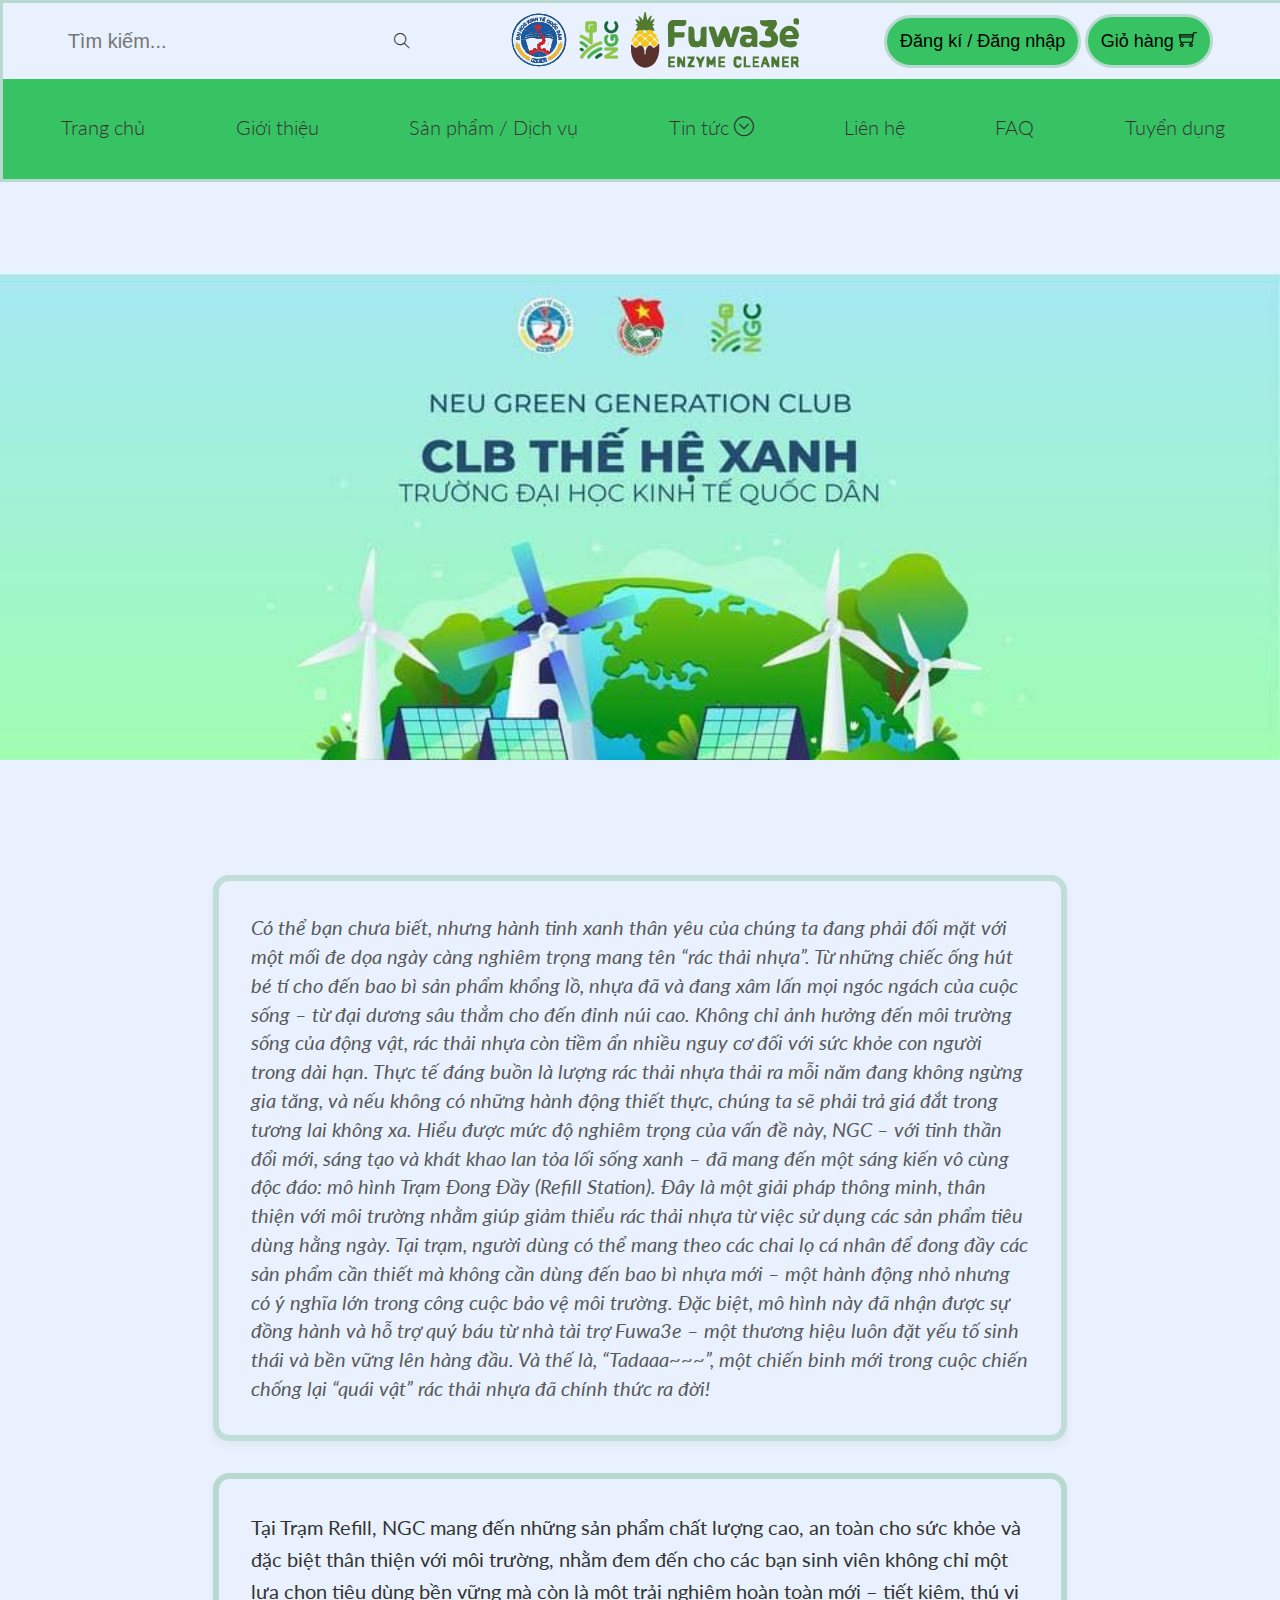
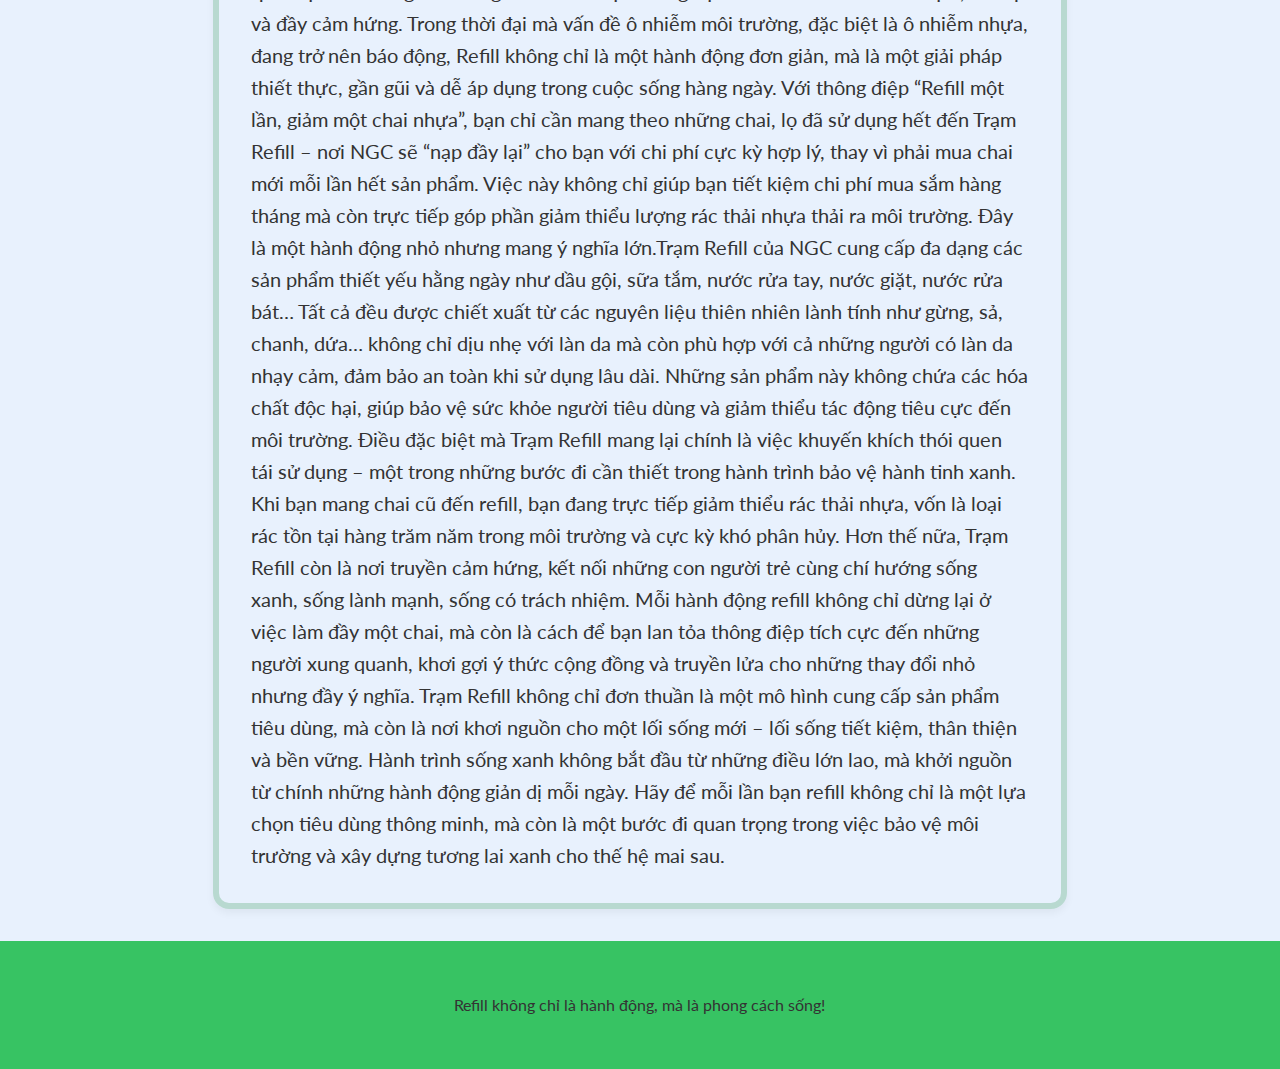
<file: index.html>
<!DOCTYPE html>
<html lang="en">
  <head>
    <meta charset="UTF-8" />
    <meta name="viewport" content="width=device-width, initial-scale=1.0" />
    <link rel="stylesheet" href="/css/main.css" />
    <link rel="stylesheet" href="/css/style.css" />
    <link rel="stylesheet" href="/css/reset.css" />
    <link
      href="https://fonts.googleapis.com/css2?family=Lato&display=swap"
      rel="stylesheet"
    />
    <link rel="stylesheet" href="/image/icon/themify-icons/themify-icons.css">
    <title>REFILL STATION</title>
    
  </head>
  <body>
    <div id="homepage">
      <div class="header">
        <div class="header__top">
            <div class="header__search">
              <input type="text" class="header__search-box" placeholder="Tìm kiếm..." name="" id="">
              <i class="header_search-icon ti-search"></i>
            </div>
            <div class="header__logo">
              <img src="/image/logo/NEU_logo.svg" alt="" class="header__brand-logo">
              <img src="/image/logo/gnc_logo.svg" alt="" class="header__brand-logo">
              <img src="/image/logo/fuwa3e-logo.svg" style="width: 10.5rem;" alt="" class="header__brand-logo">
            </div>
            <div class="header__action-button">
              <button class="header__log-button">Đăng kí / Đăng nhập</button>
              <button class="header__log-button header__cart-button">
                  Giỏ hàng
                  <i class="ti-shopping-cart"></i>
              </button>
            </div>
        </div>
        <ul class="header__nav">
          <li class="header__nav-item">
            <a href="/index.html" class="header__nav-link">Trang chủ</a>
          </li>
          <li class="header__nav-item">
            <a href="/pages/introduction.html" class="header__nav-link">Giới thiệu</a>
          </li>
          <li class="header__nav-item">
            <a href="/pages/products.html" class="header__nav-link">Sản phẩm / Dịch vụ</a>
          </li>
          <li class="header__nav-item header__nav-item--showed-sub-nav">
            <a href="/pages/news.html" class="header__nav-link">
              Tin tức
              <i class="ti-arrow-circle-down"></i>
            </a>
            <ul class="header__sub-nav">
              <li class="header__sub-nav-item">
                <a href="/pages/info.html" class="header__sub-nav-link">Thông tin</a>
              </li>
              <li class="header__sub-nav-item">
                <a href="/pages/event.html" class="header__sub-nav-link">Sự Kiện</a>
              </li>
            </ul>
          </li>
          <li class="header__nav-item">
            <a href="/pages/contact.html" class="header__nav-link">Liên hệ</a>
          </li>
          <li class="header__nav-item">
            <a href="/pages/fag.html" class="header__nav-link">FAQ</a>
          </li>
          <li class="header__nav-item">
            <a href="/pages/recruitment.html" class="header__nav-link">Tuyển dụng</a>
          </li>
        </ul>
      </div>
      <div class="about">
        <div class="about__slider">
          <img src="/image/homepage/homepage_background1.jpg" class="about__slide-img" alt="" />
          <img src="/image/homepage/homepage_background2.jpg" class="about__slide-img" alt="" />
          <img src="/image/homepage/homepage_background3.jpg" class="about__slide-img" alt="" />
          <img src="/image/homepage/homepage_background4.jpg" class="about__slide-img" alt="" />
        </div>
      </div>
      <div class="content">
        <p class="content__title">
          Có thể bạn chưa biết, nhưng hành tinh xanh thân yêu của chúng ta đang
          phải đối mặt với một mối đe dọa ngày càng nghiêm trọng mang tên “rác
          thải nhựa”. Từ những chiếc ống hút bé tí cho đến bao bì sản phẩm khổng
          lồ, nhựa đã và đang xâm lấn mọi ngóc ngách của cuộc sống – từ đại
          dương sâu thẳm cho đến đỉnh núi cao. Không chỉ ảnh hưởng đến môi
          trường sống của động vật, rác thải nhựa còn tiềm ẩn nhiều nguy cơ đối
          với sức khỏe con người trong dài hạn. Thực tế đáng buồn là lượng rác
          thải nhựa thải ra mỗi năm đang không ngừng gia tăng, và nếu không có
          những hành động thiết thực, chúng ta sẽ phải trả giá đắt trong tương
          lai không xa. Hiểu được mức độ nghiêm trọng của vấn đề này, NGC – với
          tinh thần đổi mới, sáng tạo và khát khao lan tỏa lối sống xanh – đã
          mang đến một sáng kiến vô cùng độc đáo: mô hình Trạm Đong Đầy (Refill
          Station). Đây là một giải pháp thông minh, thân thiện với môi trường
          nhằm giúp giảm thiểu rác thải nhựa từ việc sử dụng các sản phẩm tiêu
          dùng hằng ngày. Tại trạm, người dùng có thể mang theo các chai lọ cá
          nhân để đong đầy các sản phẩm cần thiết mà không cần dùng đến bao bì
          nhựa mới – một hành động nhỏ nhưng có ý nghĩa lớn trong công cuộc bảo
          vệ môi trường. Đặc biệt, mô hình này đã nhận được sự đồng hành và hỗ
          trợ quý báu từ nhà tài trợ Fuwa3e – một thương hiệu luôn đặt yếu tố
          sinh thái và bền vững lên hàng đầu. Và thế là, “Tadaaa~~~”, một chiến
          binh mới trong cuộc chiến chống lại “quái vật” rác thải nhựa đã chính
          thức ra đời!
        </p>
        <p class="content__description">
          Tại Trạm Refill, NGC mang đến những sản phẩm chất lượng cao, an toàn
          cho sức khỏe và đặc biệt thân thiện với môi trường, nhằm đem đến cho
          các bạn sinh viên không chỉ một lựa chọn tiêu dùng bền vững mà còn là
          một trải nghiệm hoàn toàn mới – tiết kiệm, thú vị và đầy cảm hứng.
          Trong thời đại mà vấn đề ô nhiễm môi trường, đặc biệt là ô nhiễm nhựa,
          đang trở nên báo động, Refill không chỉ là một hành động đơn giản, mà
          là một giải pháp thiết thực, gần gũi và dễ áp dụng trong cuộc sống
          hàng ngày. Với thông điệp “Refill một lần, giảm một chai nhựa”, bạn
          chỉ cần mang theo những chai, lọ đã sử dụng hết đến Trạm Refill – nơi
          NGC sẽ “nạp đầy lại” cho bạn với chi phí cực kỳ hợp lý, thay vì phải
          mua chai mới mỗi lần hết sản phẩm. Việc này không chỉ giúp bạn tiết
          kiệm chi phí mua sắm hàng tháng mà còn trực tiếp góp phần giảm thiểu
          lượng rác thải nhựa thải ra môi trường. Đây là một hành động nhỏ nhưng
          mang ý nghĩa lớn.Trạm Refill của NGC cung cấp đa dạng các sản phẩm
          thiết yếu hằng ngày như dầu gội, sữa tắm, nước rửa tay, nước giặt,
          nước rửa bát… Tất cả đều được chiết xuất từ các nguyên liệu thiên
          nhiên lành tính như gừng, sả, chanh, dứa… không chỉ dịu nhẹ với làn da
          mà còn phù hợp với cả những người có làn da nhạy cảm, đảm bảo an toàn
          khi sử dụng lâu dài. Những sản phẩm này không chứa các hóa chất độc
          hại, giúp bảo vệ sức khỏe người tiêu dùng và giảm thiểu tác động tiêu
          cực đến môi trường. Điều đặc biệt mà Trạm Refill mang lại chính là
          việc khuyến khích thói quen tái sử dụng – một trong những bước đi cần
          thiết trong hành trình bảo vệ hành tinh xanh. Khi bạn mang chai cũ đến
          refill, bạn đang trực tiếp giảm thiểu rác thải nhựa, vốn là loại rác
          tồn tại hàng trăm năm trong môi trường và cực kỳ khó phân hủy. Hơn thế
          nữa, Trạm Refill còn là nơi truyền cảm hứng, kết nối những con người
          trẻ cùng chí hướng sống xanh, sống lành mạnh, sống có trách nhiệm. Mỗi
          hành động refill không chỉ dừng lại ở việc làm đầy một chai, mà còn là
          cách để bạn lan tỏa thông điệp tích cực đến những người xung quanh,
          khơi gợi ý thức cộng đồng và truyền lửa cho những thay đổi nhỏ nhưng
          đầy ý nghĩa. Trạm Refill không chỉ đơn thuần là một mô hình cung cấp
          sản phẩm tiêu dùng, mà còn là nơi khơi nguồn cho một lối sống mới –
          lối sống tiết kiệm, thân thiện và bền vững. Hành trình sống xanh không
          bắt đầu từ những điều lớn lao, mà khởi nguồn từ chính những hành động
          giản dị mỗi ngày. Hãy để mỗi lần bạn refill không chỉ là một lựa chọn
          tiêu dùng thông minh, mà còn là một bước đi quan trọng trong việc bảo
          vệ môi trường và xây dựng tương lai xanh cho thế hệ mai sau.
        </p>
      </div>
      <div class="footer">
        <h2 class="slogan">
          Refill không chỉ là hành động, mà là phong cách sống!
        </h2>
      </div>
    </div>
  </body>
</html>

<script>
  const slider = document.querySelector('.about__slider');
  const slides = document.querySelectorAll('.about__slide-img');
  let currentIndex = 0;
  const totalSlides = slides.length;

  function showSlide(index) {
    slider.style.transform = `translateX(-${index * 25}%)`;
  }

  function nextSlide() {
    currentIndex = (currentIndex + 1) % totalSlides;
    showSlide(currentIndex);
  }

  // Auto chuyển mỗi 3 giây
  setInterval(nextSlide, 3000);
</script>
</file>
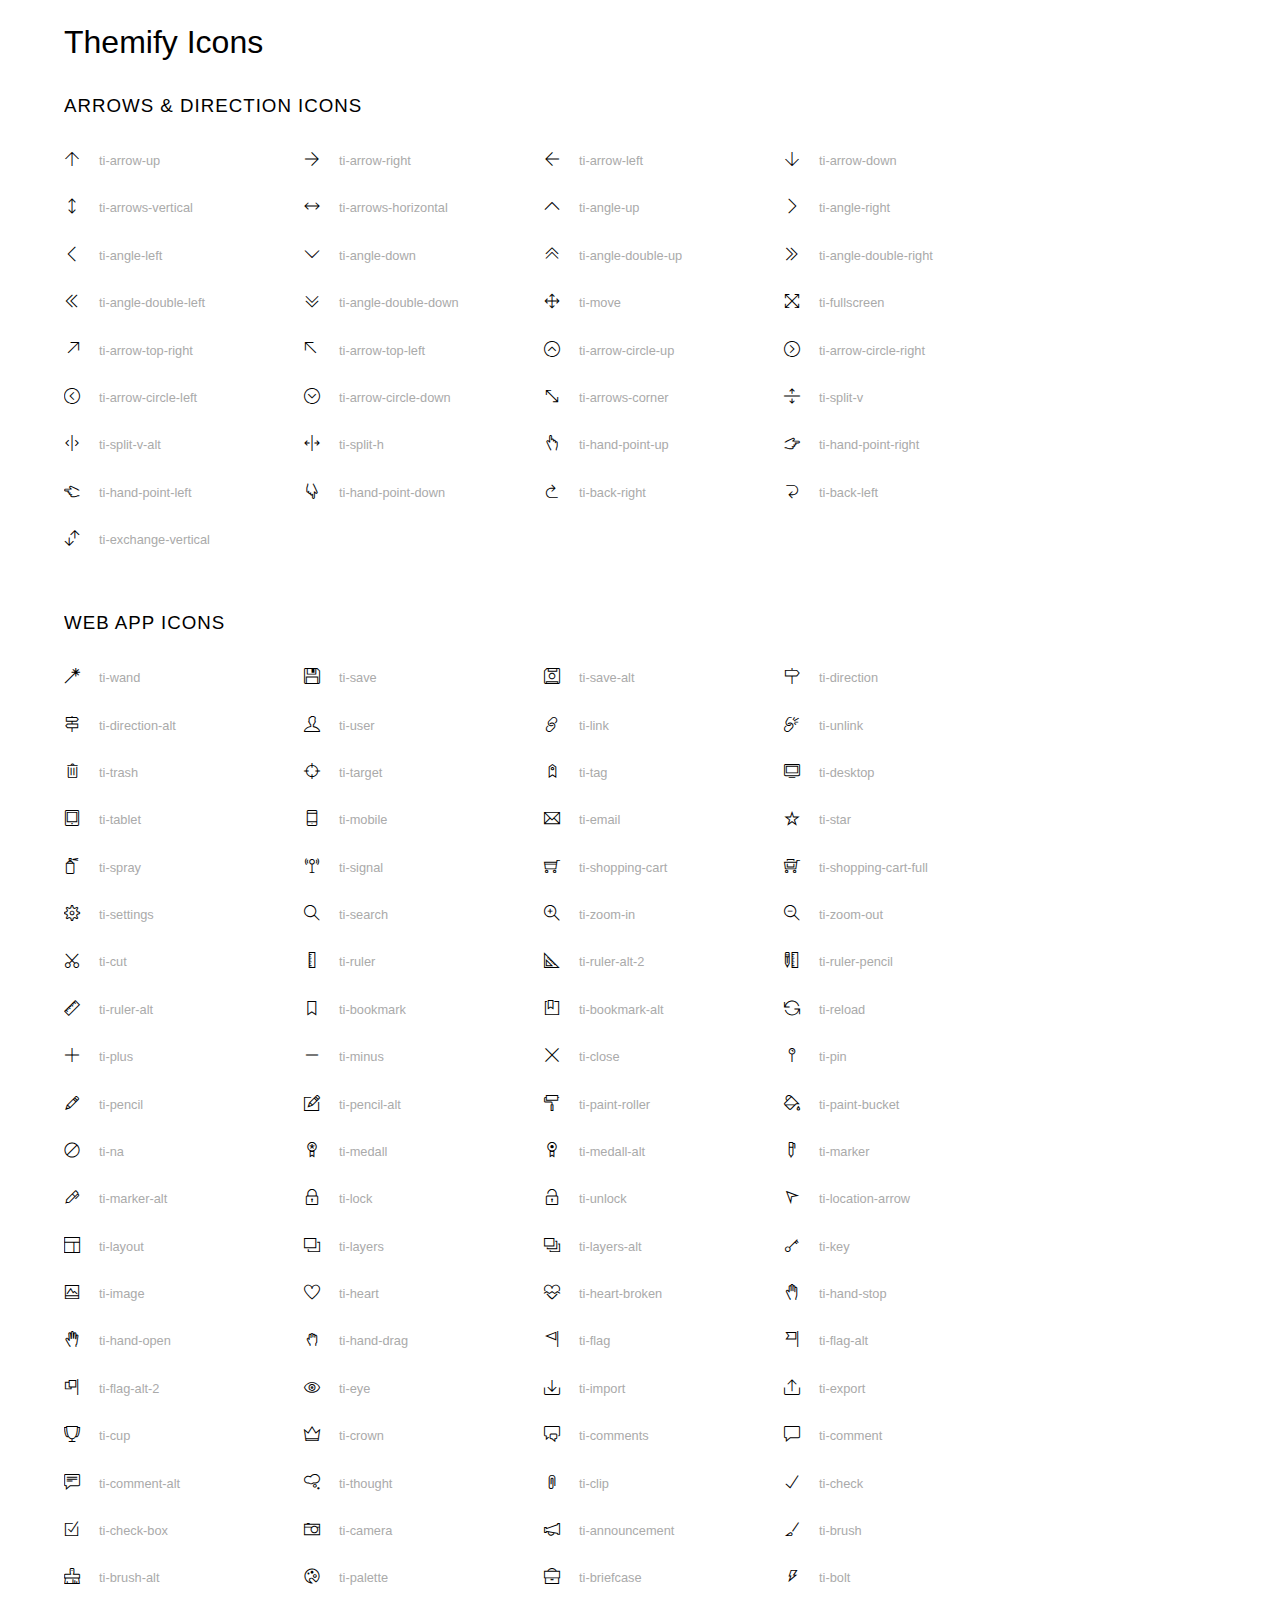
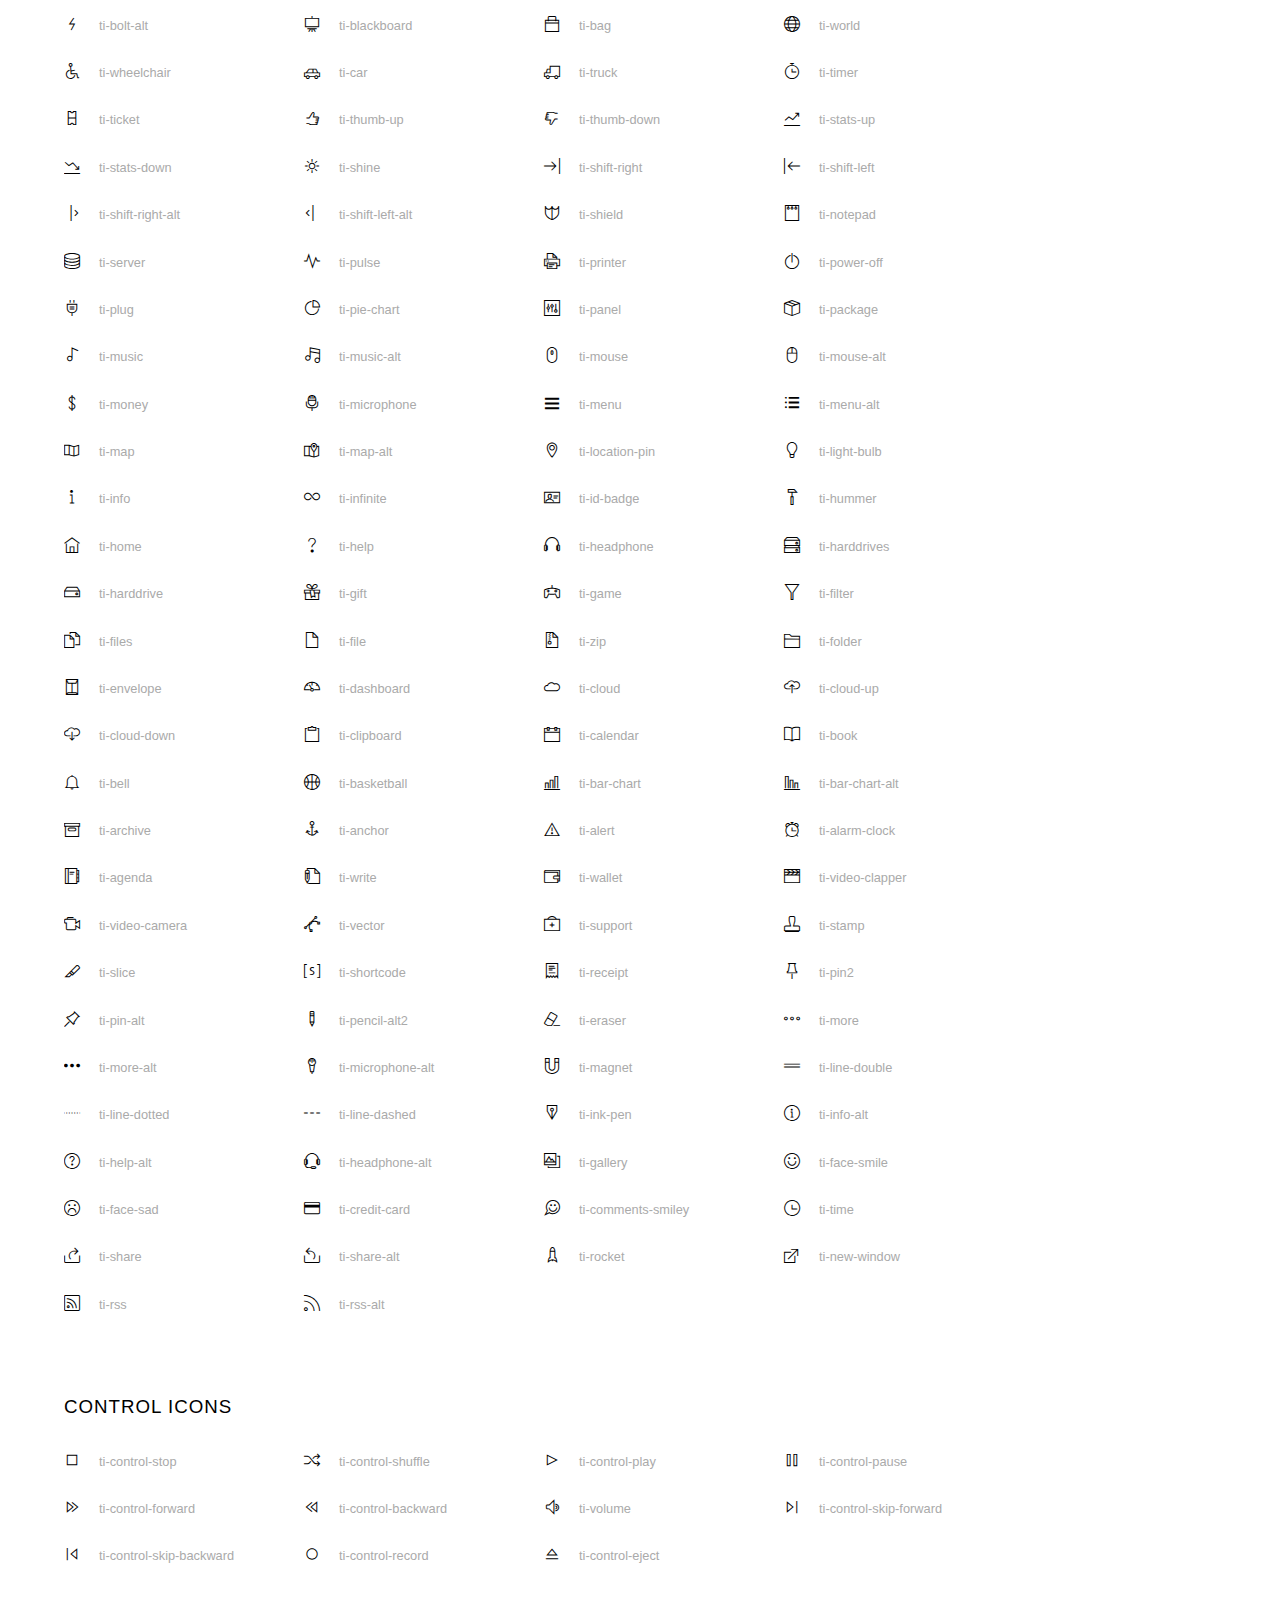
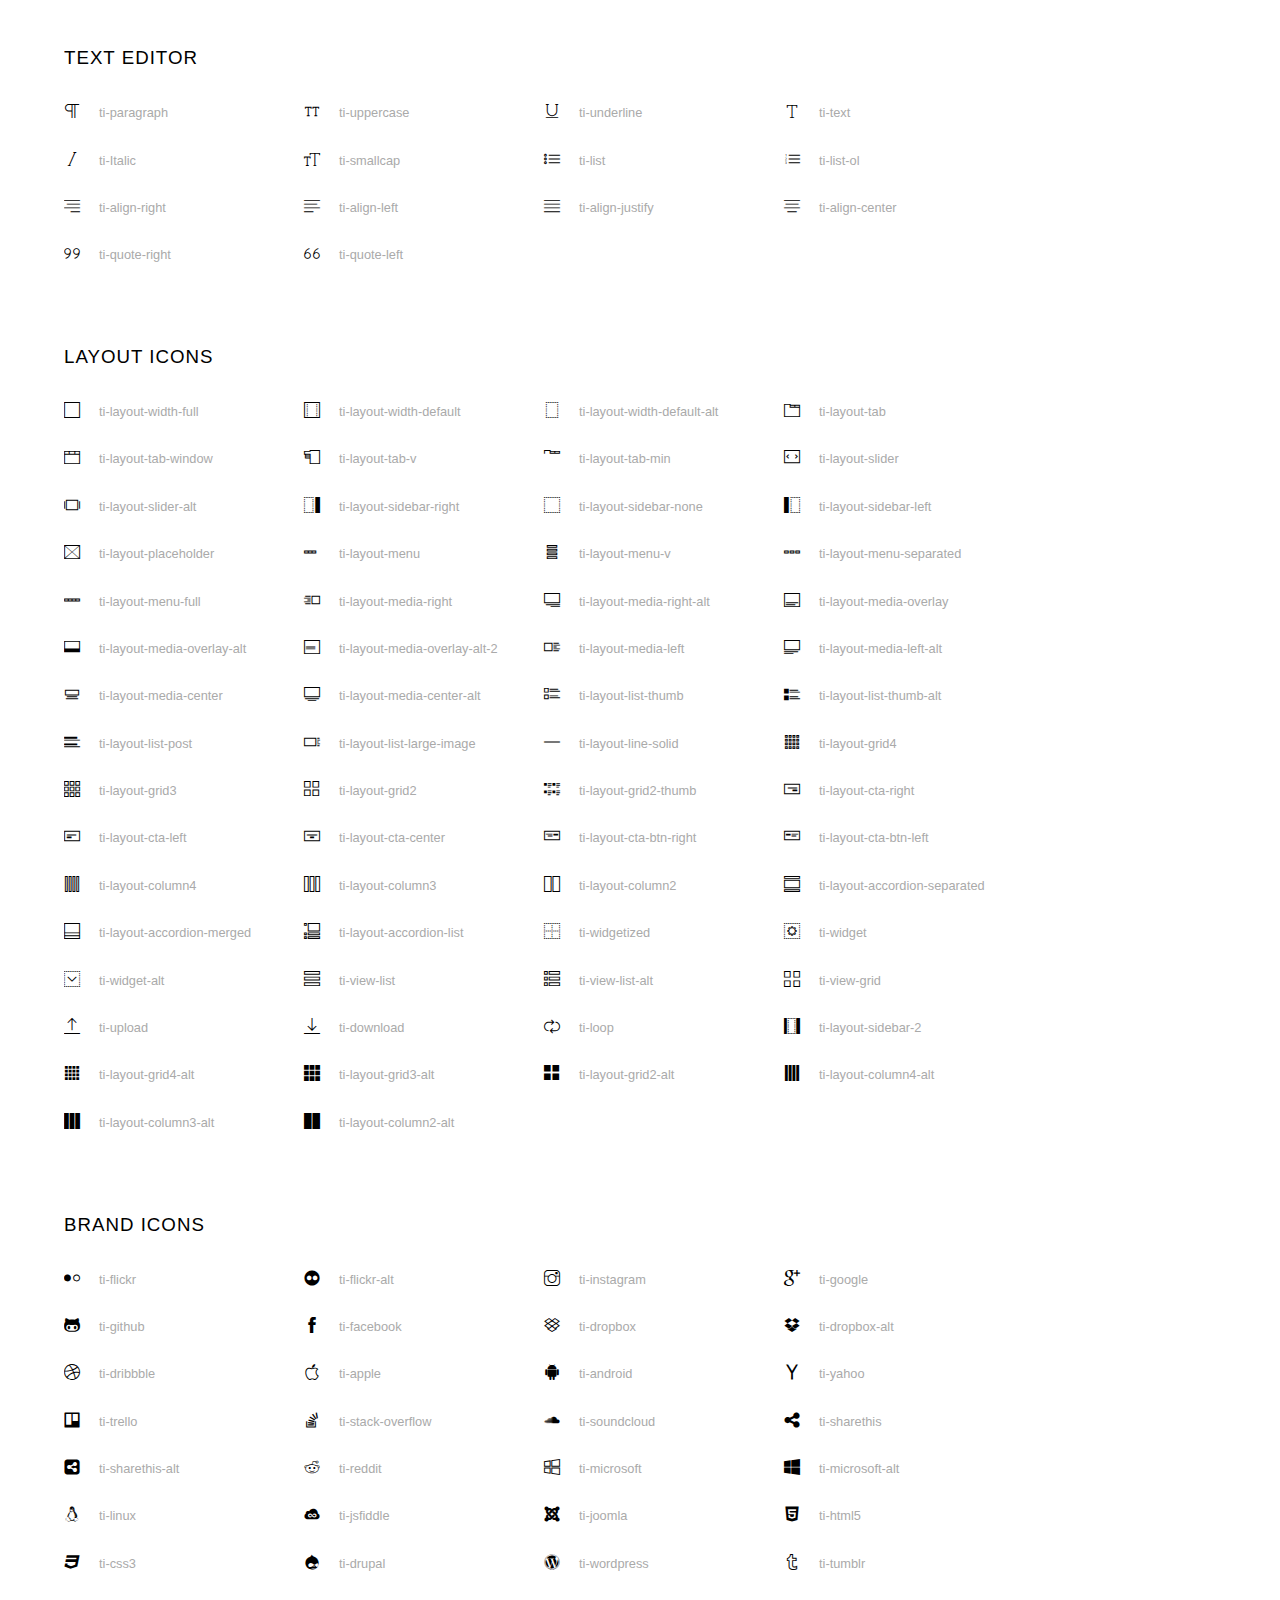
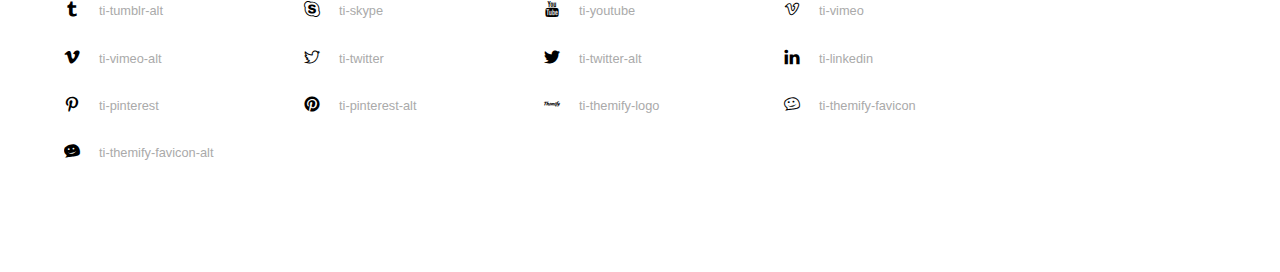
<file: image/icon/themify-icons/index.html>
<!doctype html>
<html>
<head>
	<meta charset="utf-8">
	<title>Themify Icon Font</title>
	<meta name="viewport" content="width=device-width">
	<link rel="stylesheet" href="demo-files/demo.css">
	<link rel="stylesheet" href="themify-icons.css">
	<!--[if lt IE 8]><!-->
	<link rel="stylesheet" href="ie7/ie7.css">
	<!--<![endif]-->
</head>
<body>
	<h1>Themify Icons</h1>

	<div class="icon-section">

		<div class="icon-section">
			<h3>Arrows &amp; Direction Icons </h3>

			<div class="icon-container">
				<span class="ti-arrow-up"></span><span class="icon-name"> ti-arrow-up</span>
			</div>
			<div class="icon-container">
				<span class="ti-arrow-right"></span><span class="icon-name"> ti-arrow-right</span>
			</div>
			<div class="icon-container">
				<span class="ti-arrow-left"></span><span class="icon-name"> ti-arrow-left</span>
			</div>
			<div class="icon-container">
				<span class="ti-arrow-down"></span><span class="icon-name"> ti-arrow-down</span>
			</div>
			<div class="icon-container">
				<span class="ti-arrows-vertical"></span><span class="icon-name"> ti-arrows-vertical</span>
			</div>
			<div class="icon-container">
				<span class="ti-arrows-horizontal"></span><span class="icon-name"> ti-arrows-horizontal</span>
			</div>
			<div class="icon-container">
				<span class="ti-angle-up"></span><span class="icon-name"> ti-angle-up</span>
			</div>
			<div class="icon-container">
				<span class="ti-angle-right"></span><span class="icon-name"> ti-angle-right</span>
			</div>
			<div class="icon-container">
				<span class="ti-angle-left"></span><span class="icon-name"> ti-angle-left</span>
			</div>
			<div class="icon-container">
				<span class="ti-angle-down"></span><span class="icon-name"> ti-angle-down</span>
			</div>	
			<div class="icon-container">
				<span class="ti-angle-double-up"></span><span class="icon-name"> ti-angle-double-up</span>
			</div>
			<div class="icon-container">
				<span class="ti-angle-double-right"></span><span class="icon-name"> ti-angle-double-right</span>
			</div>
			<div class="icon-container">
				<span class="ti-angle-double-left"></span><span class="icon-name"> ti-angle-double-left</span>
			</div>
			<div class="icon-container">
				<span class="ti-angle-double-down"></span><span class="icon-name"> ti-angle-double-down</span>
			</div>					
			<div class="icon-container">
				<span class="ti-move"></span><span class="icon-name"> ti-move</span>
			</div>
			<div class="icon-container">
				<span class="ti-fullscreen"></span><span class="icon-name"> ti-fullscreen</span>
			</div>
			<div class="icon-container">
				<span class="ti-arrow-top-right"></span><span class="icon-name"> ti-arrow-top-right</span>
			</div>
			<div class="icon-container">
				<span class="ti-arrow-top-left"></span><span class="icon-name"> ti-arrow-top-left</span>
			</div>
			<div class="icon-container">
				<span class="ti-arrow-circle-up"></span><span class="icon-name"> ti-arrow-circle-up</span>
			</div>
			<div class="icon-container">
				<span class="ti-arrow-circle-right"></span><span class="icon-name"> ti-arrow-circle-right</span>
			</div>
			<div class="icon-container">
				<span class="ti-arrow-circle-left"></span><span class="icon-name"> ti-arrow-circle-left</span>
			</div>
			<div class="icon-container">
				<span class="ti-arrow-circle-down"></span><span class="icon-name"> ti-arrow-circle-down</span>
			</div>
			<div class="icon-container">
				<span class="ti-arrows-corner"></span><span class="icon-name"> ti-arrows-corner</span>
			</div>
			<div class="icon-container">
				<span class="ti-split-v"></span><span class="icon-name"> ti-split-v</span>
			</div>

			<div class="icon-container">
				<span class="ti-split-v-alt"></span><span class="icon-name"> ti-split-v-alt</span>
			</div>
			<div class="icon-container">
				<span class="ti-split-h"></span><span class="icon-name"> ti-split-h</span>
			</div>
			<div class="icon-container">
				<span class="ti-hand-point-up"></span><span class="icon-name"> ti-hand-point-up</span>
			</div>
			<div class="icon-container">
				<span class="ti-hand-point-right"></span><span class="icon-name"> ti-hand-point-right</span>
			</div>
			<div class="icon-container">
				<span class="ti-hand-point-left"></span><span class="icon-name"> ti-hand-point-left</span>
			</div>
			<div class="icon-container">
				<span class="ti-hand-point-down"></span><span class="icon-name"> ti-hand-point-down</span>
			</div>
			<div class="icon-container">
				<span class="ti-back-right"></span><span class="icon-name"> ti-back-right</span>
			</div>
			<div class="icon-container">
				<span class="ti-back-left"></span><span class="icon-name"> ti-back-left</span>
			</div>
			<div class="icon-container">
				<span class="ti-exchange-vertical"></span><span class="icon-name"> ti-exchange-vertical</span>
			</div>

		</div> <!-- Arrows Icons -->



		<h3>Web App Icons</h3>
		
		<div class="icon-section">

			<div class="icon-container">
				<span class="ti-wand"></span><span class="icon-name"> ti-wand</span>
			</div>
			<div class="icon-container">
				<span class="ti-save"></span><span class="icon-name"> ti-save</span>
			</div>
			<div class="icon-container">
				<span class="ti-save-alt"></span><span class="icon-name"> ti-save-alt</span>
			</div>

			<div class="icon-container">
				<span class="ti-direction"></span><span class="icon-name"> ti-direction</span>
			</div>
			<div class="icon-container">
				<span class="ti-direction-alt"></span><span class="icon-name"> ti-direction-alt</span>
			</div>
			<div class="icon-container">
				<span class="ti-user"></span><span class="icon-name"> ti-user</span>
			</div>
			<div class="icon-container">
				<span class="ti-link"></span><span class="icon-name"> ti-link</span>
			</div>
			<div class="icon-container">
				<span class="ti-unlink"></span><span class="icon-name"> ti-unlink</span>
			</div>
			<div class="icon-container">
				<span class="ti-trash"></span><span class="icon-name"> ti-trash</span>
			</div>
			<div class="icon-container">
				<span class="ti-target"></span><span class="icon-name"> ti-target</span>
			</div>
			<div class="icon-container">
				<span class="ti-tag"></span><span class="icon-name"> ti-tag</span>
			</div>
			<div class="icon-container">
				<span class="ti-desktop"></span><span class="icon-name"> ti-desktop</span>
			</div>
			<div class="icon-container">
				<span class="ti-tablet"></span><span class="icon-name"> ti-tablet</span>
			</div>
			<div class="icon-container">
				<span class="ti-mobile"></span><span class="icon-name"> ti-mobile</span>
			</div>
			<div class="icon-container">
				<span class="ti-email"></span><span class="icon-name"> ti-email</span>
			</div>	
			<div class="icon-container">
				<span class="ti-star"></span><span class="icon-name"> ti-star</span>
			</div>
			<div class="icon-container">
				<span class="ti-spray"></span><span class="icon-name"> ti-spray</span>
			</div>
			<div class="icon-container">
				<span class="ti-signal"></span><span class="icon-name"> ti-signal</span>
			</div>
			<div class="icon-container">
				<span class="ti-shopping-cart"></span><span class="icon-name"> ti-shopping-cart</span>
			</div>
			<div class="icon-container">
				<span class="ti-shopping-cart-full"></span><span class="icon-name"> ti-shopping-cart-full</span>
			</div>
			<div class="icon-container">
				<span class="ti-settings"></span><span class="icon-name"> ti-settings</span>
			</div>
			<div class="icon-container">
				<span class="ti-search"></span><span class="icon-name"> ti-search</span>
			</div>
			<div class="icon-container">
				<span class="ti-zoom-in"></span><span class="icon-name"> ti-zoom-in</span>
			</div>
			<div class="icon-container">
				<span class="ti-zoom-out"></span><span class="icon-name"> ti-zoom-out</span>
			</div>
			<div class="icon-container">
				<span class="ti-cut"></span><span class="icon-name"> ti-cut</span>
			</div>
			<div class="icon-container">
				<span class="ti-ruler"></span><span class="icon-name"> ti-ruler</span>
			</div>
			<div class="icon-container">
				<span class="ti-ruler-alt-2"></span><span class="icon-name"> ti-ruler-alt-2</span>
			</div>			
			<div class="icon-container">
				<span class="ti-ruler-pencil"></span><span class="icon-name"> ti-ruler-pencil</span>
			</div>
			<div class="icon-container">
				<span class="ti-ruler-alt"></span><span class="icon-name"> ti-ruler-alt</span>
			</div>
			<div class="icon-container">
				<span class="ti-bookmark"></span><span class="icon-name"> ti-bookmark</span>
			</div>
			<div class="icon-container">
				<span class="ti-bookmark-alt"></span><span class="icon-name"> ti-bookmark-alt</span>
			</div>
			<div class="icon-container">
				<span class="ti-reload"></span><span class="icon-name"> ti-reload</span>
			</div>
			<div class="icon-container">
				<span class="ti-plus"></span><span class="icon-name"> ti-plus</span>
			</div>
			<div class="icon-container">
				<span class="ti-minus"></span><span class="icon-name"> ti-minus</span>
			</div>
			<div class="icon-container">
				<span class="ti-close"></span><span class="icon-name"> ti-close</span>
			</div>			
			<div class="icon-container">
				<span class="ti-pin"></span><span class="icon-name"> ti-pin</span>
			</div>
			<div class="icon-container">
				<span class="ti-pencil"></span><span class="icon-name"> ti-pencil</span>
			</div>
					
		  	<div class="icon-container">
				<span class="ti-pencil-alt"></span><span class="icon-name"> ti-pencil-alt</span>
			</div>
			<div class="icon-container">
				<span class="ti-paint-roller"></span><span class="icon-name"> ti-paint-roller</span>
			</div>
			<div class="icon-container">
				<span class="ti-paint-bucket"></span><span class="icon-name"> ti-paint-bucket</span>
			</div>
			<div class="icon-container">
				<span class="ti-na"></span><span class="icon-name"> ti-na</span>
			</div>
			<div class="icon-container">
				<span class="ti-medall"></span><span class="icon-name"> ti-medall</span>
			</div>
			<div class="icon-container">
				<span class="ti-medall-alt"></span><span class="icon-name"> ti-medall-alt</span>
			</div>
			<div class="icon-container">
				<span class="ti-marker"></span><span class="icon-name"> ti-marker</span>
			</div>
			<div class="icon-container">
				<span class="ti-marker-alt"></span><span class="icon-name"> ti-marker-alt</span>
			</div>

			<div class="icon-container">
				<span class="ti-lock"></span><span class="icon-name"> ti-lock</span>
			</div>
			<div class="icon-container">
				<span class="ti-unlock"></span><span class="icon-name"> ti-unlock</span>
			</div>
			<div class="icon-container">
				<span class="ti-location-arrow"></span><span class="icon-name"> ti-location-arrow</span>
			</div>
			<div class="icon-container">
				<span class="ti-layout"></span><span class="icon-name"> ti-layout</span>
			</div>
			<div class="icon-container">
				<span class="ti-layers"></span><span class="icon-name"> ti-layers</span>
			</div>
			<div class="icon-container">
				<span class="ti-layers-alt"></span><span class="icon-name"> ti-layers-alt</span>
			</div>
			<div class="icon-container">
				<span class="ti-key"></span><span class="icon-name"> ti-key</span>
			</div>
			<div class="icon-container">
				<span class="ti-image"></span><span class="icon-name"> ti-image</span>
			</div>
			<div class="icon-container">
				<span class="ti-heart"></span><span class="icon-name"> ti-heart</span>
			</div>
			<div class="icon-container">
				<span class="ti-heart-broken"></span><span class="icon-name"> ti-heart-broken</span>
			</div>
			<div class="icon-container">
				<span class="ti-hand-stop"></span><span class="icon-name"> ti-hand-stop</span>
			</div>
			<div class="icon-container">
				<span class="ti-hand-open"></span><span class="icon-name"> ti-hand-open</span>
			</div>
			<div class="icon-container">
				<span class="ti-hand-drag"></span><span class="icon-name"> ti-hand-drag</span>
			</div>
			<div class="icon-container">
				<span class="ti-flag"></span><span class="icon-name"> ti-flag</span>
			</div>
			<div class="icon-container">
				<span class="ti-flag-alt"></span><span class="icon-name"> ti-flag-alt</span>
			</div>
			<div class="icon-container">
				<span class="ti-flag-alt-2"></span><span class="icon-name"> ti-flag-alt-2</span>
			</div>
			<div class="icon-container">
				<span class="ti-eye"></span><span class="icon-name"> ti-eye</span>
			</div>
			<div class="icon-container">
				<span class="ti-import"></span><span class="icon-name"> ti-import</span>
			</div>			
			<div class="icon-container">
				<span class="ti-export"></span><span class="icon-name"> ti-export</span>
			</div>
			<div class="icon-container">
				<span class="ti-cup"></span><span class="icon-name"> ti-cup</span>
			</div>
			<div class="icon-container">
				<span class="ti-crown"></span><span class="icon-name"> ti-crown</span>
			</div>
			<div class="icon-container">
				<span class="ti-comments"></span><span class="icon-name"> ti-comments</span>
			</div>
			<div class="icon-container">
				<span class="ti-comment"></span><span class="icon-name"> ti-comment</span>
			</div>
			<div class="icon-container">
				<span class="ti-comment-alt"></span><span class="icon-name"> ti-comment-alt</span>
			</div>
			<div class="icon-container">
				<span class="ti-thought"></span><span class="icon-name"> ti-thought</span>
			</div>			
			<div class="icon-container">
				<span class="ti-clip"></span><span class="icon-name"> ti-clip</span>
			</div>

			<div class="icon-container">
				<span class="ti-check"></span><span class="icon-name"> ti-check</span>
			</div>
			<div class="icon-container">
				<span class="ti-check-box"></span><span class="icon-name"> ti-check-box</span>
			</div>
			<div class="icon-container">
				<span class="ti-camera"></span><span class="icon-name"> ti-camera</span>
			</div>
			<div class="icon-container">
				<span class="ti-announcement"></span><span class="icon-name"> ti-announcement</span>
			</div>
			<div class="icon-container">
				<span class="ti-brush"></span><span class="icon-name"> ti-brush</span>
			</div>
			<div class="icon-container">
				<span class="ti-brush-alt"></span><span class="icon-name"> ti-brush-alt</span>
			</div>
			<div class="icon-container">
				<span class="ti-palette"></span><span class="icon-name"> ti-palette</span>
			</div>			
			<div class="icon-container">
				<span class="ti-briefcase"></span><span class="icon-name"> ti-briefcase</span>
			</div>
			<div class="icon-container">
				<span class="ti-bolt"></span><span class="icon-name"> ti-bolt</span>
			</div>
			<div class="icon-container">
				<span class="ti-bolt-alt"></span><span class="icon-name"> ti-bolt-alt</span>
			</div>
			<div class="icon-container">
				<span class="ti-blackboard"></span><span class="icon-name"> ti-blackboard</span>
			</div>
			<div class="icon-container">
				<span class="ti-bag"></span><span class="icon-name"> ti-bag</span>
			</div>
			<div class="icon-container">
				<span class="ti-world"></span><span class="icon-name"> ti-world</span>
			</div>
			<div class="icon-container">
				<span class="ti-wheelchair"></span><span class="icon-name"> ti-wheelchair</span>
			</div>
			<div class="icon-container">
				<span class="ti-car"></span><span class="icon-name"> ti-car</span>
			</div>
			<div class="icon-container">
				<span class="ti-truck"></span><span class="icon-name"> ti-truck</span>
			</div>
			<div class="icon-container">
				<span class="ti-timer"></span><span class="icon-name"> ti-timer</span>
			</div>
			<div class="icon-container">
				<span class="ti-ticket"></span><span class="icon-name"> ti-ticket</span>
			</div>
			<div class="icon-container">
				<span class="ti-thumb-up"></span><span class="icon-name"> ti-thumb-up</span>
			</div>
			<div class="icon-container">
				<span class="ti-thumb-down"></span><span class="icon-name"> ti-thumb-down</span>
			</div>

			<div class="icon-container">
				<span class="ti-stats-up"></span><span class="icon-name"> ti-stats-up</span>
			</div>
			<div class="icon-container">
				<span class="ti-stats-down"></span><span class="icon-name"> ti-stats-down</span>
			</div>
			<div class="icon-container">
				<span class="ti-shine"></span><span class="icon-name"> ti-shine</span>
			</div>
			<div class="icon-container">
				<span class="ti-shift-right"></span><span class="icon-name"> ti-shift-right</span>
			</div>
			<div class="icon-container">
				<span class="ti-shift-left"></span><span class="icon-name"> ti-shift-left</span>
			</div>

			<div class="icon-container">
				<span class="ti-shift-right-alt"></span><span class="icon-name"> ti-shift-right-alt</span>
			</div>
			<div class="icon-container">
				<span class="ti-shift-left-alt"></span><span class="icon-name"> ti-shift-left-alt</span>
			</div>
			<div class="icon-container">
				<span class="ti-shield"></span><span class="icon-name"> ti-shield</span>
			</div>
			<div class="icon-container">
				<span class="ti-notepad"></span><span class="icon-name"> ti-notepad</span>
			</div>
			<div class="icon-container">
				<span class="ti-server"></span><span class="icon-name"> ti-server</span>
			</div>

			<div class="icon-container">
				<span class="ti-pulse"></span><span class="icon-name"> ti-pulse</span>
			</div>
			<div class="icon-container">
				<span class="ti-printer"></span><span class="icon-name"> ti-printer</span>
			</div>
			<div class="icon-container">
				<span class="ti-power-off"></span><span class="icon-name"> ti-power-off</span>
			</div>
			<div class="icon-container">
				<span class="ti-plug"></span><span class="icon-name"> ti-plug</span>
			</div>
			<div class="icon-container">
				<span class="ti-pie-chart"></span><span class="icon-name"> ti-pie-chart</span>
			</div>

			<div class="icon-container">
				<span class="ti-panel"></span><span class="icon-name"> ti-panel</span>
			</div>
			<div class="icon-container">
				<span class="ti-package"></span><span class="icon-name"> ti-package</span>
			</div>
			<div class="icon-container">
				<span class="ti-music"></span><span class="icon-name"> ti-music</span>
			</div>
			<div class="icon-container">
				<span class="ti-music-alt"></span><span class="icon-name"> ti-music-alt</span>
			</div>
			<div class="icon-container">
				<span class="ti-mouse"></span><span class="icon-name"> ti-mouse</span>
			</div>
			<div class="icon-container">
				<span class="ti-mouse-alt"></span><span class="icon-name"> ti-mouse-alt</span>
			</div>
			<div class="icon-container">
				<span class="ti-money"></span><span class="icon-name"> ti-money</span>
			</div>
			<div class="icon-container">
				<span class="ti-microphone"></span><span class="icon-name"> ti-microphone</span>
			</div>
			<div class="icon-container">
				<span class="ti-menu"></span><span class="icon-name"> ti-menu</span>
			</div>
			<div class="icon-container">
				<span class="ti-menu-alt"></span><span class="icon-name"> ti-menu-alt</span>
			</div>
			<div class="icon-container">
				<span class="ti-map"></span><span class="icon-name"> ti-map</span>
			</div>
			<div class="icon-container">
				<span class="ti-map-alt"></span><span class="icon-name"> ti-map-alt</span>
			</div>

			<div class="icon-container">
				<span class="ti-location-pin"></span><span class="icon-name"> ti-location-pin</span>
			</div>

			<div class="icon-container">
				<span class="ti-light-bulb"></span><span class="icon-name"> ti-light-bulb</span>
			</div>
			<div class="icon-container">
				<span class="ti-info"></span><span class="icon-name"> ti-info</span>
			</div>
			<div class="icon-container">
				<span class="ti-infinite"></span><span class="icon-name"> ti-infinite</span>
			</div>
			<div class="icon-container">
				<span class="ti-id-badge"></span><span class="icon-name"> ti-id-badge</span>
			</div>
			<div class="icon-container">
				<span class="ti-hummer"></span><span class="icon-name"> ti-hummer</span>
			</div>
			<div class="icon-container">
				<span class="ti-home"></span><span class="icon-name"> ti-home</span>
			</div>
			<div class="icon-container">
				<span class="ti-help"></span><span class="icon-name"> ti-help</span>
			</div>
			<div class="icon-container">
				<span class="ti-headphone"></span><span class="icon-name"> ti-headphone</span>
			</div>
			<div class="icon-container">
				<span class="ti-harddrives"></span><span class="icon-name"> ti-harddrives</span>
			</div>
			<div class="icon-container">
				<span class="ti-harddrive"></span><span class="icon-name"> ti-harddrive</span>
			</div>
			<div class="icon-container">
				<span class="ti-gift"></span><span class="icon-name"> ti-gift</span>
			</div>
			<div class="icon-container">
				<span class="ti-game"></span><span class="icon-name"> ti-game</span>
			</div>
			<div class="icon-container">
				<span class="ti-filter"></span><span class="icon-name"> ti-filter</span>
			</div>
			<div class="icon-container">
				<span class="ti-files"></span><span class="icon-name"> ti-files</span>
			</div>
			<div class="icon-container">
				<span class="ti-file"></span><span class="icon-name"> ti-file</span>
			</div>
			<div class="icon-container">
				<span class="ti-zip"></span><span class="icon-name"> ti-zip</span>
			</div>
			<div class="icon-container">
				<span class="ti-folder"></span><span class="icon-name"> ti-folder</span>
			</div>			
			<div class="icon-container">
				<span class="ti-envelope"></span><span class="icon-name"> ti-envelope</span>
			</div>


			<div class="icon-container">
				<span class="ti-dashboard"></span><span class="icon-name"> ti-dashboard</span>
			</div>
			<div class="icon-container">
				<span class="ti-cloud"></span><span class="icon-name"> ti-cloud</span>
			</div>
			<div class="icon-container">
				<span class="ti-cloud-up"></span><span class="icon-name"> ti-cloud-up</span>
			</div>
			<div class="icon-container">
				<span class="ti-cloud-down"></span><span class="icon-name"> ti-cloud-down</span>
			</div>
			<div class="icon-container">
				<span class="ti-clipboard"></span><span class="icon-name"> ti-clipboard</span>
			</div>
			<div class="icon-container">
				<span class="ti-calendar"></span><span class="icon-name"> ti-calendar</span>
			</div>
			<div class="icon-container">
				<span class="ti-book"></span><span class="icon-name"> ti-book</span>
			</div>
			<div class="icon-container">
				<span class="ti-bell"></span><span class="icon-name"> ti-bell</span>
			</div>
			<div class="icon-container">
				<span class="ti-basketball"></span><span class="icon-name"> ti-basketball</span>
			</div>
			<div class="icon-container">
				<span class="ti-bar-chart"></span><span class="icon-name"> ti-bar-chart</span>
			</div>
			<div class="icon-container">
				<span class="ti-bar-chart-alt"></span><span class="icon-name"> ti-bar-chart-alt</span>
			</div>


			<div class="icon-container">
				<span class="ti-archive"></span><span class="icon-name"> ti-archive</span>
			</div>
			<div class="icon-container">
				<span class="ti-anchor"></span><span class="icon-name"> ti-anchor</span>
			</div>

			<div class="icon-container">
				<span class="ti-alert"></span><span class="icon-name"> ti-alert</span>
			</div>
			<div class="icon-container">
				<span class="ti-alarm-clock"></span><span class="icon-name"> ti-alarm-clock</span>
			</div>
			<div class="icon-container">
				<span class="ti-agenda"></span><span class="icon-name"> ti-agenda</span>
			</div>
			<div class="icon-container">
				<span class="ti-write"></span><span class="icon-name"> ti-write</span>
			</div>

			<div class="icon-container">
				<span class="ti-wallet"></span><span class="icon-name"> ti-wallet</span>
			</div>
			<div class="icon-container">
				<span class="ti-video-clapper"></span><span class="icon-name"> ti-video-clapper</span>
			</div>
			<div class="icon-container">
				<span class="ti-video-camera"></span><span class="icon-name"> ti-video-camera</span>
			</div>
			<div class="icon-container">
				<span class="ti-vector"></span><span class="icon-name"> ti-vector</span>
			</div>

			<div class="icon-container">
				<span class="ti-support"></span><span class="icon-name"> ti-support</span>
			</div>
			<div class="icon-container">
				<span class="ti-stamp"></span><span class="icon-name"> ti-stamp</span>
			</div>
			<div class="icon-container">
				<span class="ti-slice"></span><span class="icon-name"> ti-slice</span>
			</div>
			<div class="icon-container">
				<span class="ti-shortcode"></span><span class="icon-name"> ti-shortcode</span>
			</div>
			<div class="icon-container">
				<span class="ti-receipt"></span><span class="icon-name"> ti-receipt</span>
			</div>
			<div class="icon-container">
				<span class="ti-pin2"></span><span class="icon-name"> ti-pin2</span>
			</div>
			<div class="icon-container">
				<span class="ti-pin-alt"></span><span class="icon-name"> ti-pin-alt</span>
			</div>
			<div class="icon-container">
				<span class="ti-pencil-alt2"></span><span class="icon-name"> ti-pencil-alt2</span>
			</div>
			<div class="icon-container">
				<span class="ti-eraser"></span><span class="icon-name"> ti-eraser</span>
			</div>			
			<div class="icon-container">
				<span class="ti-more"></span><span class="icon-name"> ti-more</span>
			</div>
			<div class="icon-container">
				<span class="ti-more-alt"></span><span class="icon-name"> ti-more-alt</span>
			</div>
			<div class="icon-container">
				<span class="ti-microphone-alt"></span><span class="icon-name"> ti-microphone-alt</span>
			</div>
			<div class="icon-container">
				<span class="ti-magnet"></span><span class="icon-name"> ti-magnet</span>
			</div>
			<div class="icon-container">
				<span class="ti-line-double"></span><span class="icon-name"> ti-line-double</span>
			</div>
			<div class="icon-container">
				<span class="ti-line-dotted"></span><span class="icon-name"> ti-line-dotted</span>
			</div>
			<div class="icon-container">
				<span class="ti-line-dashed"></span><span class="icon-name"> ti-line-dashed</span>
			</div>

			<div class="icon-container">
				<span class="ti-ink-pen"></span><span class="icon-name"> ti-ink-pen</span>
			</div>
			<div class="icon-container">
				<span class="ti-info-alt"></span><span class="icon-name"> ti-info-alt</span>
			</div>
			<div class="icon-container">
				<span class="ti-help-alt"></span><span class="icon-name"> ti-help-alt</span>
			</div>
			<div class="icon-container">
				<span class="ti-headphone-alt"></span><span class="icon-name"> ti-headphone-alt</span>
			</div>

			<div class="icon-container">
				<span class="ti-gallery"></span><span class="icon-name"> ti-gallery</span>
			</div>
			<div class="icon-container">
				<span class="ti-face-smile"></span><span class="icon-name"> ti-face-smile</span>
			</div>
			<div class="icon-container">
				<span class="ti-face-sad"></span><span class="icon-name"> ti-face-sad</span>
			</div>
			<div class="icon-container">
				<span class="ti-credit-card"></span><span class="icon-name"> ti-credit-card</span>
			</div>
			<div class="icon-container">
				<span class="ti-comments-smiley"></span><span class="icon-name"> ti-comments-smiley</span>
			</div>
			<div class="icon-container">
				<span class="ti-time"></span><span class="icon-name"> ti-time</span>
			</div>
			<div class="icon-container">
				<span class="ti-share"></span><span class="icon-name"> ti-share</span>
			</div>
			<div class="icon-container">
				<span class="ti-share-alt"></span><span class="icon-name"> ti-share-alt</span>
			</div>
			<div class="icon-container">
				<span class="ti-rocket"></span><span class="icon-name"> ti-rocket</span>
			</div>

			<div class="icon-container">
				<span class="ti-new-window"></span><span class="icon-name"> ti-new-window</span>
			</div>

			<div class="icon-container">
				<span class="ti-rss"></span><span class="icon-name"> ti-rss</span>
			</div>

			<div class="icon-container">
				<span class="ti-rss-alt"></span><span class="icon-name"> ti-rss-alt</span>
			</div>
			
		</div><!-- Web App Icons -->


		<div class="icon-section">
			<h3>Control Icons</h3>
			<div class="icon-container">
				<span class="ti-control-stop"></span><span class="icon-name"> ti-control-stop</span>
			</div>
			<div class="icon-container">
				<span class="ti-control-shuffle"></span><span class="icon-name"> ti-control-shuffle</span>
			</div>
			<div class="icon-container">
				<span class="ti-control-play"></span><span class="icon-name"> ti-control-play</span>
			</div>
			<div class="icon-container">
				<span class="ti-control-pause"></span><span class="icon-name"> ti-control-pause</span>
			</div>
			<div class="icon-container">
				<span class="ti-control-forward"></span><span class="icon-name"> ti-control-forward</span>
			</div>
			<div class="icon-container">
				<span class="ti-control-backward"></span><span class="icon-name"> ti-control-backward</span>
			</div>	
			<div class="icon-container">
				<span class="ti-volume"></span><span class="icon-name"> ti-volume</span>
			</div>
			<div class="icon-container">
				<span class="ti-control-skip-forward"></span><span class="icon-name"> ti-control-skip-forward</span>
			</div>
			<div class="icon-container">
				<span class="ti-control-skip-backward"></span><span class="icon-name"> ti-control-skip-backward</span>
			</div>
			<div class="icon-container">
				<span class="ti-control-record"></span><span class="icon-name"> ti-control-record</span>
			</div>
			<div class="icon-container">
				<span class="ti-control-eject"></span><span class="icon-name"> ti-control-eject</span>
			</div>			
		</div> <!-- Control Icons -->


		<div class="icon-section">
			<h3>Text Editor</h3>

			<div class="icon-container">
				<span class="ti-paragraph"></span><span class="icon-name"> ti-paragraph</span>
			</div>
			<div class="icon-container">
				<span class="ti-uppercase"></span><span class="icon-name"> ti-uppercase</span>
			</div>

			<div class="icon-container">
				<span class="ti-underline"></span><span class="icon-name"> ti-underline</span>
			</div>
			<div class="icon-container">
				<span class="ti-text"></span><span class="icon-name"> ti-text</span>
			</div>
			<div class="icon-container">
				<span class="ti-Italic"></span><span class="icon-name"> ti-Italic</span>
			</div>
			<div class="icon-container">
				<span class="ti-smallcap"></span><span class="icon-name"> ti-smallcap</span>
			</div>
			<div class="icon-container">
				<span class="ti-list"></span><span class="icon-name"> ti-list</span>
			</div>
			<div class="icon-container">
				<span class="ti-list-ol"></span><span class="icon-name"> ti-list-ol</span>
			</div>
			<div class="icon-container">
				<span class="ti-align-right"></span><span class="icon-name"> ti-align-right</span>
			</div>
			<div class="icon-container">
				<span class="ti-align-left"></span><span class="icon-name"> ti-align-left</span>
			</div>
			<div class="icon-container">
				<span class="ti-align-justify"></span><span class="icon-name"> ti-align-justify</span>
			</div>
			<div class="icon-container">
				<span class="ti-align-center"></span><span class="icon-name"> ti-align-center</span>
			</div>
			<div class="icon-container">
				<span class="ti-quote-right"></span><span class="icon-name"> ti-quote-right</span>
			</div>
			<div class="icon-container">
				<span class="ti-quote-left"></span><span class="icon-name"> ti-quote-left</span>
			</div>

		</div> <!-- Text Editor -->



		<div class="icon-section">
			<h3>Layout Icons</h3>
			<div class="icon-container">
				<span class="ti-layout-width-full"></span><span class="icon-name"> ti-layout-width-full</span>
			</div>
			<div class="icon-container">
				<span class="ti-layout-width-default"></span><span class="icon-name"> ti-layout-width-default</span>
			</div>
			<div class="icon-container">
				<span class="ti-layout-width-default-alt"></span><span class="icon-name"> ti-layout-width-default-alt</span>
			</div>
			<div class="icon-container">
				<span class="ti-layout-tab"></span><span class="icon-name"> ti-layout-tab</span>
			</div>
			<div class="icon-container">
				<span class="ti-layout-tab-window"></span><span class="icon-name"> ti-layout-tab-window</span>
			</div>
			<div class="icon-container">
				<span class="ti-layout-tab-v"></span><span class="icon-name"> ti-layout-tab-v</span>
			</div>
			<div class="icon-container">
				<span class="ti-layout-tab-min"></span><span class="icon-name"> ti-layout-tab-min</span>
			</div>
			<div class="icon-container">
				<span class="ti-layout-slider"></span><span class="icon-name"> ti-layout-slider</span>
			</div>
			<div class="icon-container">
				<span class="ti-layout-slider-alt"></span><span class="icon-name"> ti-layout-slider-alt</span>
			</div>
			<div class="icon-container">
				<span class="ti-layout-sidebar-right"></span><span class="icon-name"> ti-layout-sidebar-right</span>
			</div>
			<div class="icon-container">
				<span class="ti-layout-sidebar-none"></span><span class="icon-name"> ti-layout-sidebar-none</span>
			</div>
			<div class="icon-container">
				<span class="ti-layout-sidebar-left"></span><span class="icon-name"> ti-layout-sidebar-left</span>
			</div>
			<div class="icon-container">
				<span class="ti-layout-placeholder"></span><span class="icon-name"> ti-layout-placeholder</span>
			</div>
			<div class="icon-container">
				<span class="ti-layout-menu"></span><span class="icon-name"> ti-layout-menu</span>
			</div>
			<div class="icon-container">
				<span class="ti-layout-menu-v"></span><span class="icon-name"> ti-layout-menu-v</span>
			</div>
			<div class="icon-container">
				<span class="ti-layout-menu-separated"></span><span class="icon-name"> ti-layout-menu-separated</span>
			</div>
			<div class="icon-container">
				<span class="ti-layout-menu-full"></span><span class="icon-name"> ti-layout-menu-full</span>
			</div>
			<div class="icon-container">
				<span class="ti-layout-media-right"></span><span class="icon-name"> ti-layout-media-right</span>
			</div>
			<div class="icon-container">
				<span class="ti-layout-media-right-alt"></span><span class="icon-name"> ti-layout-media-right-alt</span>
			</div>
			<div class="icon-container">
				<span class="ti-layout-media-overlay"></span><span class="icon-name"> ti-layout-media-overlay</span>
			</div>
			<div class="icon-container">
				<span class="ti-layout-media-overlay-alt"></span><span class="icon-name"> ti-layout-media-overlay-alt</span>
			</div>
			<div class="icon-container">
				<span class="ti-layout-media-overlay-alt-2"></span><span class="icon-name"> ti-layout-media-overlay-alt-2</span>
			</div>
			<div class="icon-container">
				<span class="ti-layout-media-left"></span><span class="icon-name"> ti-layout-media-left</span>
			</div>
			<div class="icon-container">
				<span class="ti-layout-media-left-alt"></span><span class="icon-name"> ti-layout-media-left-alt</span>
			</div>
			<div class="icon-container">
				<span class="ti-layout-media-center"></span><span class="icon-name"> ti-layout-media-center</span>
			</div>
			<div class="icon-container">
				<span class="ti-layout-media-center-alt"></span><span class="icon-name"> ti-layout-media-center-alt</span>
			</div>
			<div class="icon-container">
				<span class="ti-layout-list-thumb"></span><span class="icon-name"> ti-layout-list-thumb</span>
			</div>
			<div class="icon-container">
				<span class="ti-layout-list-thumb-alt"></span><span class="icon-name"> ti-layout-list-thumb-alt</span>
			</div>
			<div class="icon-container">
				<span class="ti-layout-list-post"></span><span class="icon-name"> ti-layout-list-post</span>
			</div>
			<div class="icon-container">
				<span class="ti-layout-list-large-image"></span><span class="icon-name"> ti-layout-list-large-image</span>
			</div>
			<div class="icon-container">
				<span class="ti-layout-line-solid"></span><span class="icon-name"> ti-layout-line-solid</span>
			</div>
			<div class="icon-container">
				<span class="ti-layout-grid4"></span><span class="icon-name"> ti-layout-grid4</span>
			</div>
			<div class="icon-container">
				<span class="ti-layout-grid3"></span><span class="icon-name"> ti-layout-grid3</span>
			</div>
			<div class="icon-container">
				<span class="ti-layout-grid2"></span><span class="icon-name"> ti-layout-grid2</span>
			</div>
			<div class="icon-container">
				<span class="ti-layout-grid2-thumb"></span><span class="icon-name"> ti-layout-grid2-thumb</span>
			</div>
			<div class="icon-container">
				<span class="ti-layout-cta-right"></span><span class="icon-name"> ti-layout-cta-right</span>
			</div>
			<div class="icon-container">
				<span class="ti-layout-cta-left"></span><span class="icon-name"> ti-layout-cta-left</span>
			</div>
			<div class="icon-container">
				<span class="ti-layout-cta-center"></span><span class="icon-name"> ti-layout-cta-center</span>
			</div>
			<div class="icon-container">
				<span class="ti-layout-cta-btn-right"></span><span class="icon-name"> ti-layout-cta-btn-right</span>
			</div>
			<div class="icon-container">
				<span class="ti-layout-cta-btn-left"></span><span class="icon-name"> ti-layout-cta-btn-left</span>
			</div>
			<div class="icon-container">
				<span class="ti-layout-column4"></span><span class="icon-name"> ti-layout-column4</span>
			</div>
			<div class="icon-container">
				<span class="ti-layout-column3"></span><span class="icon-name"> ti-layout-column3</span>
			</div>
			<div class="icon-container">
				<span class="ti-layout-column2"></span><span class="icon-name"> ti-layout-column2</span>
			</div>
			<div class="icon-container">
				<span class="ti-layout-accordion-separated"></span><span class="icon-name"> ti-layout-accordion-separated</span>
			</div>
			<div class="icon-container">
				<span class="ti-layout-accordion-merged"></span><span class="icon-name"> ti-layout-accordion-merged</span>
			</div>
			<div class="icon-container">
				<span class="ti-layout-accordion-list"></span><span class="icon-name"> ti-layout-accordion-list</span>
			</div>
			<div class="icon-container">
				<span class="ti-widgetized"></span><span class="icon-name"> ti-widgetized</span>
			</div>
			<div class="icon-container">
				<span class="ti-widget"></span><span class="icon-name"> ti-widget</span>
			</div>
			<div class="icon-container">
				<span class="ti-widget-alt"></span><span class="icon-name"> ti-widget-alt</span>
			</div>
			<div class="icon-container">
				<span class="ti-view-list"></span><span class="icon-name"> ti-view-list</span>
			</div>
			<div class="icon-container">
				<span class="ti-view-list-alt"></span><span class="icon-name"> ti-view-list-alt</span>
			</div>
			<div class="icon-container">
				<span class="ti-view-grid"></span><span class="icon-name"> ti-view-grid</span>
			</div>
			<div class="icon-container">
				<span class="ti-upload"></span><span class="icon-name"> ti-upload</span>
			</div>
			<div class="icon-container">
				<span class="ti-download"></span><span class="icon-name"> ti-download</span>
			</div>	
			<div class="icon-container">
				<span class="ti-loop"></span><span class="icon-name"> ti-loop</span>
			</div>
			<div class="icon-container">
				<span class="ti-layout-sidebar-2"></span><span class="icon-name"> ti-layout-sidebar-2</span>
			</div>
			<div class="icon-container">
				<span class="ti-layout-grid4-alt"></span><span class="icon-name"> ti-layout-grid4-alt</span>
			</div>
			<div class="icon-container">
				<span class="ti-layout-grid3-alt"></span><span class="icon-name"> ti-layout-grid3-alt</span>
			</div>
			<div class="icon-container">
				<span class="ti-layout-grid2-alt"></span><span class="icon-name"> ti-layout-grid2-alt</span>
			</div>
			<div class="icon-container">
				<span class="ti-layout-column4-alt"></span><span class="icon-name"> ti-layout-column4-alt</span>
			</div>
			<div class="icon-container">
				<span class="ti-layout-column3-alt"></span><span class="icon-name"> ti-layout-column3-alt</span>
			</div>
			<div class="icon-container">
				<span class="ti-layout-column2-alt"></span><span class="icon-name"> ti-layout-column2-alt</span>
			</div>		


		</div> <!-- Layout Icons -->


		<div class="icon-section">
			<h3>Brand Icons</h3>

			<div class="icon-container">
				<span class="ti-flickr"></span><span class="icon-name"> ti-flickr</span>
			</div>
			<div class="icon-container">
				<span class="ti-flickr-alt"></span><span class="icon-name"> ti-flickr-alt</span>
			</div>			
			<div class="icon-container">
				<span class="ti-instagram"></span><span class="icon-name"> ti-instagram</span>
			</div>
			<div class="icon-container">
				<span class="ti-google"></span><span class="icon-name"> ti-google</span>
			</div>
			<div class="icon-container">
				<span class="ti-github"></span><span class="icon-name"> ti-github</span>
			</div>

			<div class="icon-container">
				<span class="ti-facebook"></span><span class="icon-name"> ti-facebook</span>
			</div>
			<div class="icon-container">
				<span class="ti-dropbox"></span><span class="icon-name"> ti-dropbox</span>
			</div>
			<div class="icon-container">
				<span class="ti-dropbox-alt"></span><span class="icon-name"> ti-dropbox-alt</span>
			</div>
			<div class="icon-container">
				<span class="ti-dribbble"></span><span class="icon-name"> ti-dribbble</span>
			</div>
			<div class="icon-container">
				<span class="ti-apple"></span><span class="icon-name"> ti-apple</span>
			</div>
			<div class="icon-container">
				<span class="ti-android"></span><span class="icon-name"> ti-android</span>
			</div>
			<div class="icon-container">
				<span class="ti-yahoo"></span><span class="icon-name"> ti-yahoo</span>
			</div>
			<div class="icon-container">
				<span class="ti-trello"></span><span class="icon-name"> ti-trello</span>
			</div>
			<div class="icon-container">
				<span class="ti-stack-overflow"></span><span class="icon-name"> ti-stack-overflow</span>
			</div>
			<div class="icon-container">
				<span class="ti-soundcloud"></span><span class="icon-name"> ti-soundcloud</span>
			</div>
			<div class="icon-container">
				<span class="ti-sharethis"></span><span class="icon-name"> ti-sharethis</span>
			</div>
			<div class="icon-container">
				<span class="ti-sharethis-alt"></span><span class="icon-name"> ti-sharethis-alt</span>
			</div>
			<div class="icon-container">
				<span class="ti-reddit"></span><span class="icon-name"> ti-reddit</span>
			</div>

			<div class="icon-container">
				<span class="ti-microsoft"></span><span class="icon-name"> ti-microsoft</span>
			</div>
			<div class="icon-container">
				<span class="ti-microsoft-alt"></span><span class="icon-name"> ti-microsoft-alt</span>
			</div>
			<div class="icon-container">
				<span class="ti-linux"></span><span class="icon-name"> ti-linux</span>
			</div>
			<div class="icon-container">
				<span class="ti-jsfiddle"></span><span class="icon-name"> ti-jsfiddle</span>
			</div>
			<div class="icon-container">
				<span class="ti-joomla"></span><span class="icon-name"> ti-joomla</span>
			</div>
			<div class="icon-container">
				<span class="ti-html5"></span><span class="icon-name"> ti-html5</span>
			</div>
			<div class="icon-container">
				<span class="ti-css3"></span><span class="icon-name"> ti-css3</span>
			</div>	
			<div class="icon-container">
				<span class="ti-drupal"></span><span class="icon-name"> ti-drupal</span>
			</div>
			<div class="icon-container">
				<span class="ti-wordpress"></span><span class="icon-name"> ti-wordpress</span>
			</div>		
			<div class="icon-container">
				<span class="ti-tumblr"></span><span class="icon-name"> ti-tumblr</span>
			</div>
			<div class="icon-container">
				<span class="ti-tumblr-alt"></span><span class="icon-name"> ti-tumblr-alt</span>
			</div>
			<div class="icon-container">
				<span class="ti-skype"></span><span class="icon-name"> ti-skype</span>
			</div>
			<div class="icon-container">
				<span class="ti-youtube"></span><span class="icon-name"> ti-youtube</span>
			</div>
			<div class="icon-container">
				<span class="ti-vimeo"></span><span class="icon-name"> ti-vimeo</span>
			</div>
			<div class="icon-container">
				<span class="ti-vimeo-alt"></span><span class="icon-name"> ti-vimeo-alt</span>
			</div>			
			<div class="icon-container">
				<span class="ti-twitter"></span><span class="icon-name"> ti-twitter</span>
			</div>
			<div class="icon-container">
				<span class="ti-twitter-alt"></span><span class="icon-name"> ti-twitter-alt</span>
			</div>
			<div class="icon-container">
				<span class="ti-linkedin"></span><span class="icon-name"> ti-linkedin</span>
			</div>
			<div class="icon-container">
				<span class="ti-pinterest"></span><span class="icon-name"> ti-pinterest</span>
			</div>

			<div class="icon-container">
				<span class="ti-pinterest-alt"></span><span class="icon-name"> ti-pinterest-alt</span>
			</div>
			<div class="icon-container">
				<span class="ti-themify-logo"></span><span class="icon-name"> ti-themify-logo</span>
			</div>
			<div class="icon-container">
				<span class="ti-themify-favicon"></span><span class="icon-name"> ti-themify-favicon</span>
			</div>
			<div class="icon-container">
				<span class="ti-themify-favicon-alt"></span><span class="icon-name"> ti-themify-favicon-alt</span>
			</div>

		</div> <!-- brand Icons -->

	</div>

</body>
</html>
</file>
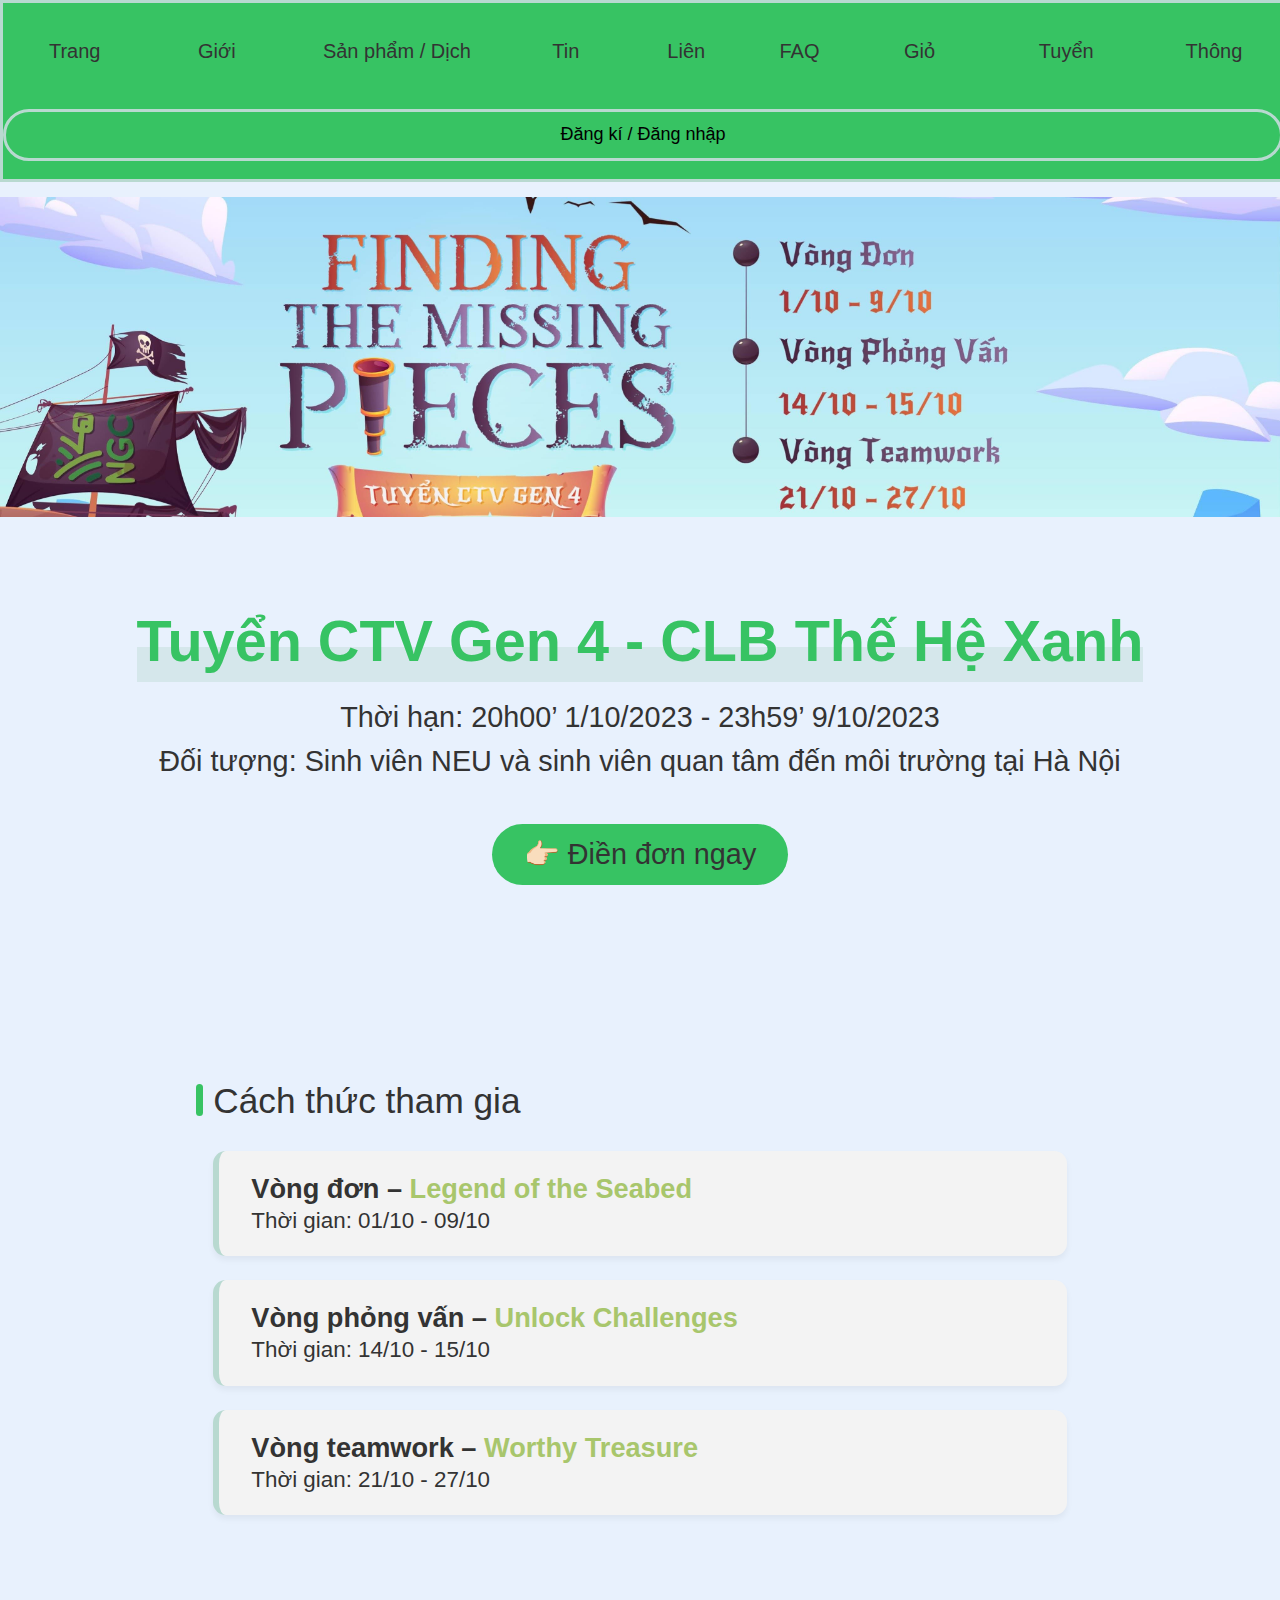
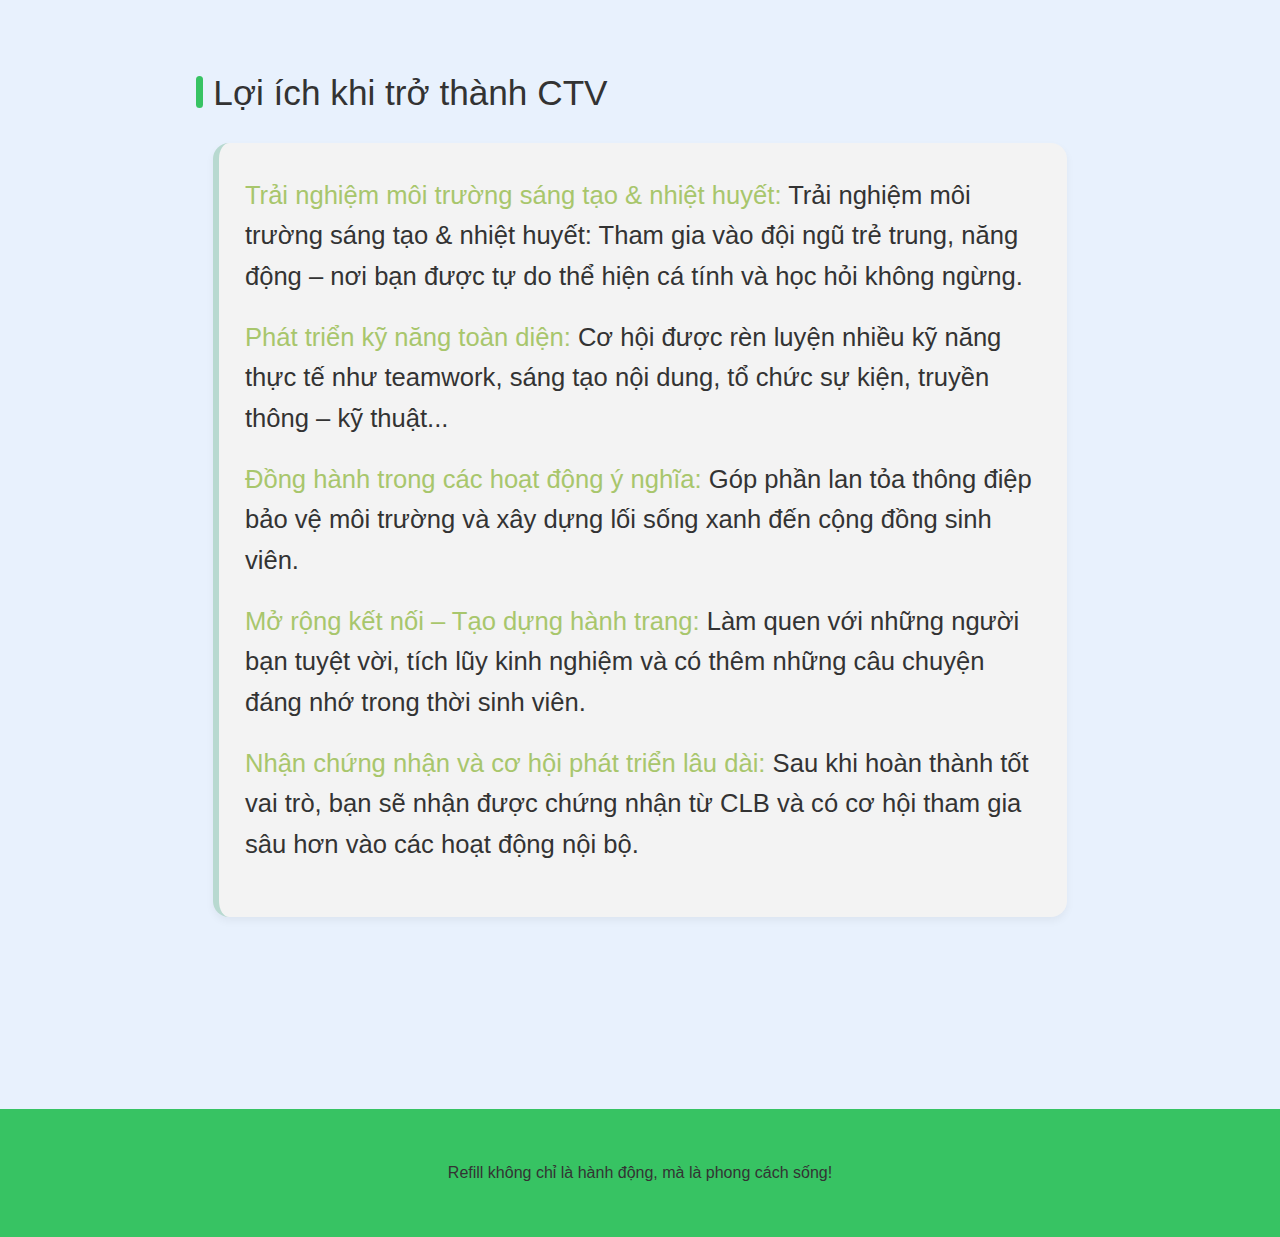
<file: recruitment.html>
<!DOCTYPE html>
<html lang="vi">
  <head>
    <meta charset="UTF-8" />
    <meta name="viewport" content="width=device-width, initial-scale=1.0" />
    <title>Tuyển CTV Gen 4 - NGC</title>
    <link rel="stylesheet" href="/css/main.css" />
    <link rel="stylesheet" href="/css/style.css" />
    <link rel="stylesheet" href="/css/reset.css" />
  </head>
  <body>
    <div id="recruitmentpage">
      <!-- Header -->
      <div class="header">
        <ul class="header__nav">
          <li class="header__nav-item">
            <a href="http://127.0.0.1:5500/index.html" class="header__nav-link"
              >Trang chủ</a
            >
          </li>
          <li class="header__nav-item">
            <a href="" class="header__nav-link">Giới thiệu</a>
          </li>
          <li class="header__nav-item">
            <a href="" class="header__nav-link">Sản phẩm / Dịch vụ</a>
          </li>
          <li class="header__nav-item">
            <a href="" class="header__nav-link">Tin tức</a>
          </li>
          <li class="header__nav-item">
            <a href="" class="header__nav-link">Liên hệ</a>
          </li>
          <li class="header__nav-item">
            <a href="" class="header__nav-link">FAQ</a>
          </li>
          <li class="header__nav-item">
            <a href="" class="header__nav-link">Giỏ hàng</a>
          </li>
          <li class="header__nav-item">
            <a
              href="http://127.0.0.1:5500/recruitment.html"
              class="header__nav-link"
              >Tuyển dụng</a
            >
          </li>
          <li class="header__nav-item">
            <a href="" class="header__nav-link">Thông tin</a>
          </li>
        </ul>
        <button class="header__log-button">Đăng kí / Đăng nhập</button>
      </div>

      <div class="about">
        <!-- Banner -->
        <div class="recruitment__banner">
          <img
            src="./image/recruitment__banner.jpg"
            alt="banner"
            class="recruitment__banner--img"
          />
        </div>

        <div class="recruitment__header">
          <div class="recruitment__header-wrapper">
            <h1 class="recruitment__title">
              <span class="highlight"></span>
              Tuyển CTV Gen 4 - CLB Thế Hệ Xanh
            </h1>

            <p class="recruitment__duration">
              <strong>Thời hạn:</strong> 20h00’ 1/10/2023 - 23h59’ 9/10/2023
            </p>
            <p class="recruitment__target">
              <strong>Đối tượng:</strong> Sinh viên NEU và sinh viên quan tâm
              đến môi trường tại Hà Nội
            </p>
            <a
              class="recruitment__button"
              href="https://urlvn.net/jv4ncp"
              target="_blank"
              >👉🏻 Điền đơn ngay</a
            >
          </div>
        </div>
      </div>

      <div class="content">
        <!-- Cách Thức -->
        <section class="recruitment__section recruitment__section--method">
          <h2 class="recruitment__heading">
            <span class="bullet"></span>
            Cách thức tham gia
          </h2>

          <ul class="method__list">
            <li class="method__item">
              <h3 class="method__title">
                Vòng đơn – <span>Legend of the Seabed</span>
              </h3>
              <p class="method__date">Thời gian: 01/10 - 09/10</p>
            </li>
            <li class="method__item">
              <h3 class="method__title">
                Vòng phỏng vấn – <span>Unlock Challenges</span>
              </h3>
              <p class="method__date">Thời gian: 14/10 - 15/10</p>
            </li>
            <li class="method__item">
              <h3 class="method__title">
                Vòng teamwork – <span>Worthy Treasure</span>
              </h3>
              <p class="method__date">Thời gian: 21/10 - 27/10</p>
            </li>
          </ul>
        </section>

        <!-- Lợi ích -->
        <section class="recruitment__section recruitment__section--call">
          <h2 class="recruitment__heading">
            <span class="bullet"></span>
            Lợi ích khi trở thành CTV
          </h2>
          <ul class="recruitment__list">
            <li class="recruitment__item">
              <span class="secondary-text-color"
                >Trải nghiệm môi trường sáng tạo & nhiệt huyết:</span
              >
              Trải nghiệm môi trường sáng tạo & nhiệt huyết: Tham gia vào đội
              ngũ trẻ trung, năng động – nơi bạn được tự do thể hiện cá tính và
              học hỏi không ngừng.
            </li>
            <li class="recruitment__item">
              <span class="secondary-text-color"
                >Phát triển kỹ năng toàn diện:</span
              >
              Cơ hội được rèn luyện nhiều kỹ năng thực tế như teamwork, sáng tạo
              nội dung, tổ chức sự kiện, truyền thông – kỹ thuật...
            </li>
            <li class="recruitment__item">
              <span class="secondary-text-color">
                Đồng hành trong các hoạt động ý nghĩa:</span
              >
              Góp phần lan tỏa thông điệp bảo vệ môi trường và xây dựng lối sống
              xanh đến cộng đồng sinh viên.
            </li>
            <li class="recruitment__item">
              <span class="secondary-text-color"
                >Mở rộng kết nối – Tạo dựng hành trang:</span
              >
              Làm quen với những người bạn tuyệt vời, tích lũy kinh nghiệm và có
              thêm những câu chuyện đáng nhớ trong thời sinh viên.
            </li>
            <li class="recruitment__item">
              <span class="secondary-text-color"
                >Nhận chứng nhận và cơ hội phát triển lâu dài:</span
              >
              Sau khi hoàn thành tốt vai trò, bạn sẽ nhận được chứng nhận từ CLB
              và có cơ hội tham gia sâu hơn vào các hoạt động nội bộ.
            </li>
          </ul>
        </section>
      </div>

      <!-- Footer -->
      <div class="footer">
        <h2 class="slogan">
          Refill không chỉ là hành động, mà là phong cách sống!
        </h2>
      </div>
    </div>
  </body>
</html>
</file>
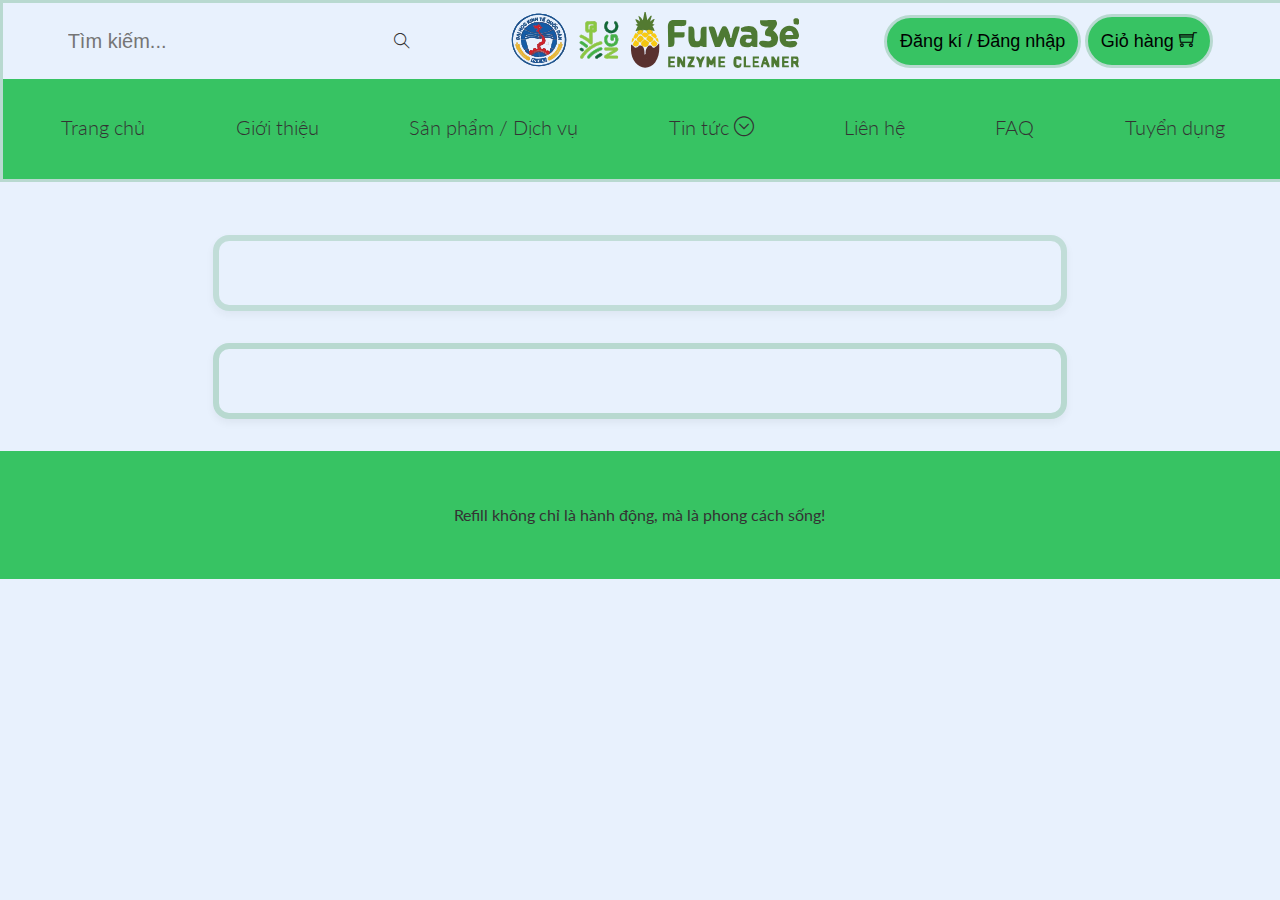
<file: pages/contact.html>
<!DOCTYPE html>
<html lang="en">
  <head>
    <meta charset="UTF-8" />
    <meta name="viewport" content="width=device-width, initial-scale=1.0" />
    <link rel="stylesheet" href="/css/main.css" />
    <link rel="stylesheet" href="/css/style.css" />
    <link rel="stylesheet" href="/css/reset.css" />
    <link
      href="https://fonts.googleapis.com/css2?family=Lato&display=swap"
      rel="stylesheet"
    />
    <link rel="stylesheet" href="/image/icon/themify-icons/themify-icons.css">
    <title>REFILL STATION</title>
  </head>
  <body>
    <div id="homepage">
      <div class="header">
        <div class="header__top">
            <div class="header__search">
              <input type="text" class="header__search-box" placeholder="Tìm kiếm..." name="" id="">
              <i class="header_search-icon ti-search"></i>
            </div>
            <div class="header__logo">
              <img src="/image/logo/NEU_logo.svg" alt="" class="header__brand-logo">
              <img src="/image/logo/gnc_logo.svg" alt="" class="header__brand-logo">
              <img src="/image/logo/fuwa3e-logo.svg" style="width: 10.5rem;" alt="" class="header__brand-logo">
            </div>
            <div class="header__action-button">
              <button class="header__log-button">Đăng kí / Đăng nhập</button>
              <button class="header__log-button header__cart-button">
                  Giỏ hàng
                  <i class="ti-shopping-cart"></i>
              </button>
            </div>
        </div>
        <ul class="header__nav">
          <li class="header__nav-item">
            <a href="/index.html" class="header__nav-link">Trang chủ</a>
          </li>
          <li class="header__nav-item">
            <a href="/pages/introduction.html" class="header__nav-link">Giới thiệu</a>
          </li>
          <li class="header__nav-item">
            <a href="/pages/products.html" class="header__nav-link">Sản phẩm / Dịch vụ</a>
          </li>
          <li class="header__nav-item header__nav-item--showed-sub-nav">
            <a href="" class="header__nav-link">
              Tin tức
              <i class="ti-arrow-circle-down"></i>
            </a>
            <ul class="header__sub-nav">
              <li class="header__sub-nav-item">
                <a href="/pages/info.html" class="header__sub-nav-link">Thông tin</a>
              </li>
              <li class="header__sub-nav-item">
                <a href="/pages/event.html" class="header__sub-nav-link">Sự Kiện</a>
              </li>
            </ul>
          </li>
          <li class="header__nav-item">
            <a href="#" class="header__nav-link">Liên hệ</a>
          </li>
          <li class="header__nav-item">
            <a href="/pages/fag.html" class="header__nav-link">FAQ</a>
          </li>
          <li class="header__nav-item">
            <a href="/pages/recruitment.html" class="header__nav-link">Tuyển dụng</a>
          </li>
        </ul>
      </div>
      <div class="about">
        <div class="about__slider">
        
        </div>
      </div>
      <div class="content">
        <p class="content__title">
          
        </p>
        <p class="content__description">
          
        </p>
      </div>
      <div class="footer">
        <h2 class="slogan">
          Refill không chỉ là hành động, mà là phong cách sống!
        </h2>
      </div>
    </div>
  </body>
</html>
</file>
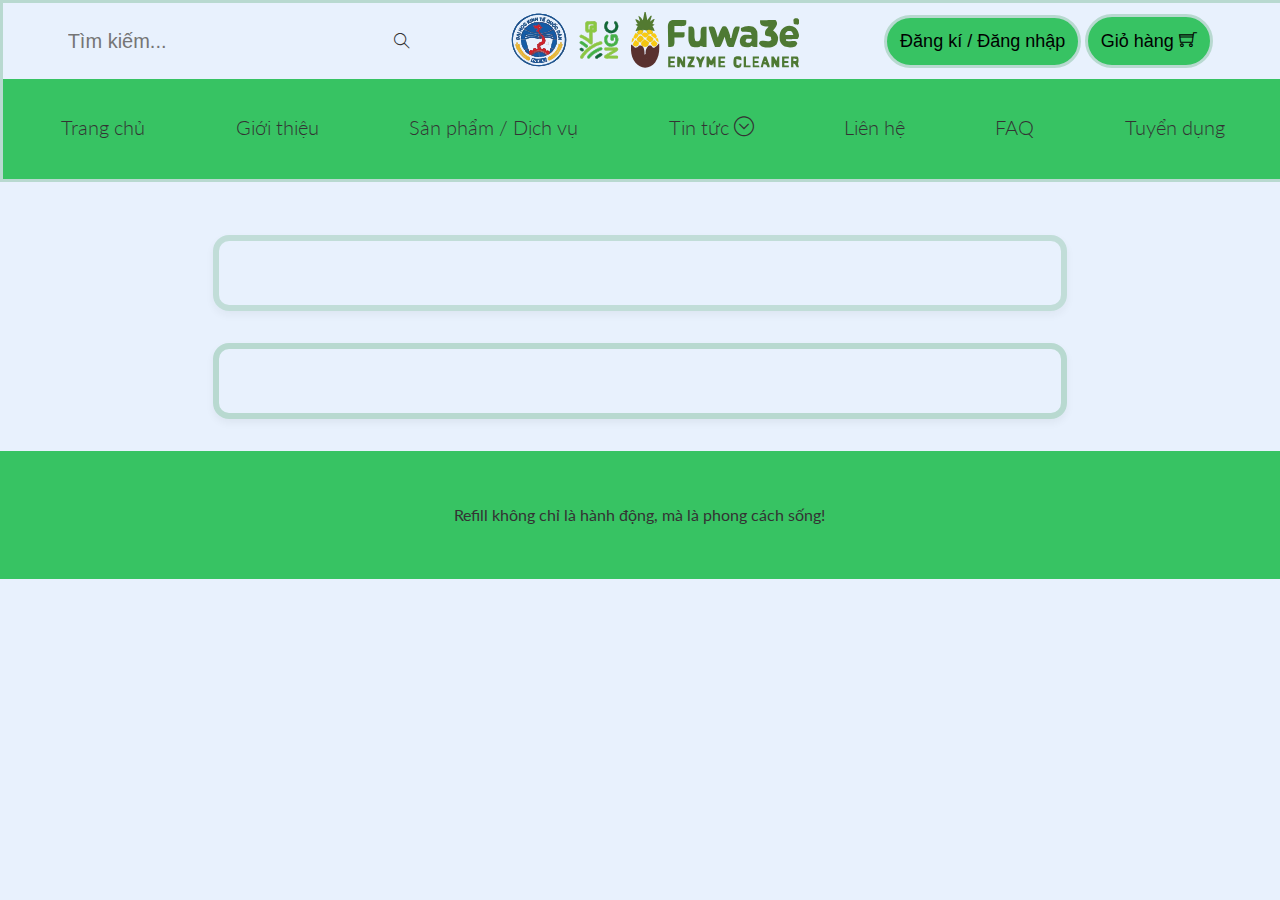
<file: pages/event.html>
<!DOCTYPE html>
<html lang="en">
  <head>
    <meta charset="UTF-8" />
    <meta name="viewport" content="width=device-width, initial-scale=1.0" />
    <link rel="stylesheet" href="/css/main.css" />
    <link rel="stylesheet" href="/css/style.css" />
    <link rel="stylesheet" href="/css/reset.css" />
    <link
      href="https://fonts.googleapis.com/css2?family=Lato&display=swap"
      rel="stylesheet"
    />
    <link rel="stylesheet" href="/image/icon/themify-icons/themify-icons.css">
    <title>REFILL STATION</title>
  </head>
  <body>
    <div id="homepage">
      <div class="header">
        <div class="header__top">
            <div class="header__search">
              <input type="text" class="header__search-box" placeholder="Tìm kiếm..." name="" id="">
              <i class="header_search-icon ti-search"></i>
            </div>
            <div class="header__logo">
              <img src="/image/logo/NEU_logo.svg" alt="" class="header__brand-logo">
              <img src="/image/logo/gnc_logo.svg" alt="" class="header__brand-logo">
              <img src="/image/logo/fuwa3e-logo.svg" style="width: 10.5rem;" alt="" class="header__brand-logo">
            </div>
            <div class="header__action-button">
              <button class="header__log-button">Đăng kí / Đăng nhập</button>
              <button class="header__log-button header__cart-button">
                  Giỏ hàng
                  <i class="ti-shopping-cart"></i>
              </button>
            </div>
        </div>
        <ul class="header__nav">
          <li class="header__nav-item">
            <a href="/index.html" class="header__nav-link">Trang chủ</a>
          </li>
          <li class="header__nav-item">
            <a href="/pages/introduction.html" class="header__nav-link">Giới thiệu</a>
          </li>
          <li class="header__nav-item">
            <a href="/pages/products.html" class="header__nav-link">Sản phẩm / Dịch vụ</a>
          </li>
          <li class="header__nav-item header__nav-item--showed-sub-nav">
            <a href="" class="header__nav-link">
              Tin tức
              <i class="ti-arrow-circle-down"></i>
            </a>
            <ul class="header__sub-nav">
              <li class="header__sub-nav-item">
                <a href="/pages/info.html" class="header__sub-nav-link">Thông tin</a>
              </li>
              <li class="header__sub-nav-item">
                <a href="#" class="header__sub-nav-link">Sự Kiện</a>
              </li>
            </ul>
          </li>
          <li class="header__nav-item">
            <a href="/pages/contact.html" class="header__nav-link">Liên hệ</a>
          </li>
          <li class="header__nav-item">
            <a href="/pages/fag.html" class="header__nav-link">FAQ</a>
          </li>
          <li class="header__nav-item">
            <a href="/pages/recruitment.html" class="header__nav-link">Tuyển dụng</a>
          </li>
        </ul>
      </div>
      <div class="about">
        <div class="about__slider">
        
        </div>
      </div>
      <div class="content">
        <p class="content__title">
          
        </p>
        <p class="content__description">
          
        </p>
      </div>
      <div class="footer">
        <h2 class="slogan">
          Refill không chỉ là hành động, mà là phong cách sống!
        </h2>
      </div>
    </div>
  </body>
</html>
</file>
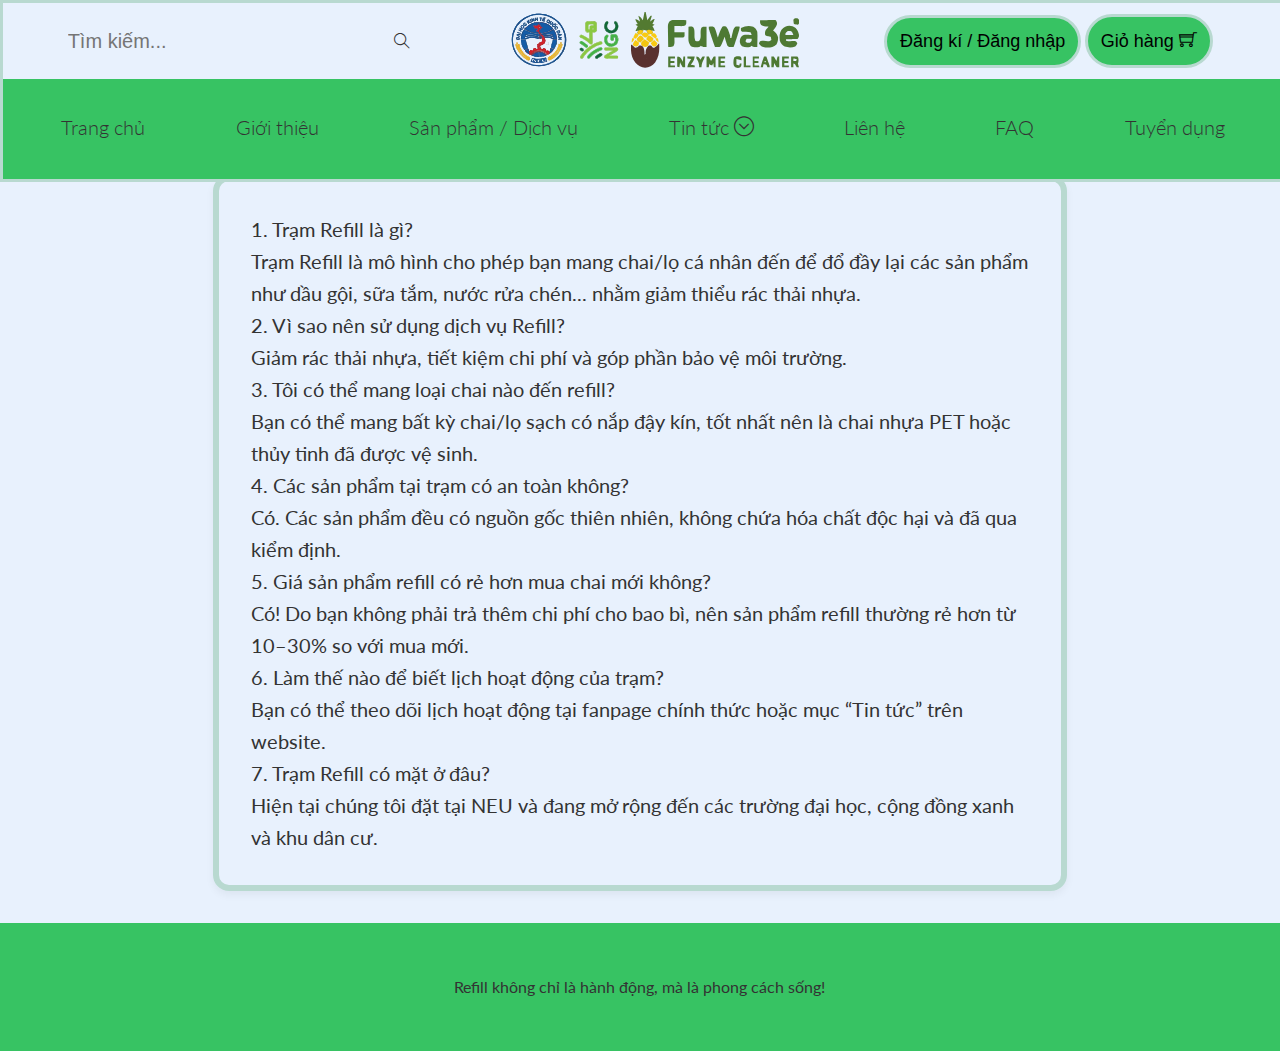
<file: pages/fag.html>
<!DOCTYPE html>
<html lang="vi">
  <head>
    <meta charset="UTF-8" />
    <meta name="viewport" content="width=device-width, initial-scale=1.0" />
    <link rel="stylesheet" href="/css/main.css" />
    <link rel="stylesheet" href="/css/style.css" />
    <link rel="stylesheet" href="/css/reset.css" />
    <link
      href="https://fonts.googleapis.com/css2?family=Lato&display=swap"
      rel="stylesheet"
    />
    <link rel="stylesheet" href="/image/icon/themify-icons/themify-icons.css" />
    <title>FAQ - REFILL STATION</title>
  </head>
  <body>
    <div id="homepage">
      <div class="header">
        <div class="header__top">
          <div class="header__search">
            <input
              type="text"
              class="header__search-box"
              placeholder="Tìm kiếm..."
            />
            <i class="header_search-icon ti-search"></i>
          </div>
          <div class="header__logo">
            <img
              src="/image/logo/NEU_logo.svg"
              alt=""
              class="header__brand-logo"
            />
            <img
              src="/image/logo/gnc_logo.svg"
              alt=""
              class="header__brand-logo"
            />
            <img
              src="/image/logo/fuwa3e-logo.svg"
              style="width: 10.5rem"
              alt=""
              class="header__brand-logo"
            />
          </div>
          <div class="header__action-button">
            <button class="header__log-button">Đăng kí / Đăng nhập</button>
            <button class="header__log-button header__cart-button">
              Giỏ hàng
              <i class="ti-shopping-cart"></i>
            </button>
          </div>
        </div>
        <ul class="header__nav">
          <li class="header__nav-item">
            <a href="/index.html" class="header__nav-link">Trang chủ</a>
          </li>
          <li class="header__nav-item">
            <a href="/pages/introduction.html" class="header__nav-link">Giới thiệu</a>
          </li>
          <li class="header__nav-item">
            <a href="/pages/products.html" class="header__nav-link">Sản phẩm / Dịch vụ</a>
          </li>
          <li class="header__nav-item header__nav-item--showed-sub-nav">
            <a href="" class="header__nav-link">
              Tin tức
              <i class="ti-arrow-circle-down"></i>
            </a>
            <ul class="header__sub-nav">
              <li class="header__sub-nav-item">
                <a href="/pages/info.html" class="header__sub-nav-link">Thông tin</a>
              </li>
              <li class="header__sub-nav-item">
                <a href="/pages/event.html" class="header__sub-nav-link">Sự kiện</a>
              </li>
            </ul>
          </li>
          <li class="header__nav-item">
            <a href="/pages/contact.html" class="header__nav-link">Liên hệ</a>
          </li>
          <li class="header__nav-item">
            <a href="#" class="header__nav-link">FAQ</a>
          </li>
          <li class="header__nav-item">
            <a href="/pages/recruitment.html" class="header__nav-link">Tuyển dụng</a>
          </li>
        </ul>
      </div>

      <div class="content">
        <h2 class="content__title">Câu hỏi thường gặp (FAQ)</h2>
        <div class="content__description">
          <h3>1. Trạm Refill là gì?</h3>
          <i>Trạm Refill là mô hình cho phép bạn mang chai/lọ cá nhân đến để đổ đầy lại các sản phẩm như dầu gội, sữa tắm, nước rửa chén... nhằm giảm thiểu rác thải nhựa.</i>

          <h3>2. Vì sao nên sử dụng dịch vụ Refill?</h3>
          <p>Giảm rác thải nhựa, tiết kiệm chi phí và góp phần bảo vệ môi trường.</p>

          <h3>3. Tôi có thể mang loại chai nào đến refill?</h3>
          <p>Bạn có thể mang bất kỳ chai/lọ sạch có nắp đậy kín, tốt nhất nên là chai nhựa PET hoặc thủy tinh đã được vệ sinh.</p>

          <h3>4. Các sản phẩm tại trạm có an toàn không?</h3>
          <p>Có. Các sản phẩm đều có nguồn gốc thiên nhiên, không chứa hóa chất độc hại và đã qua kiểm định.</p>

          <h3>5. Giá sản phẩm refill có rẻ hơn mua chai mới không?</h3>
          <p>Có! Do bạn không phải trả thêm chi phí cho bao bì, nên sản phẩm refill thường rẻ hơn từ 10–30% so với mua mới.</p>

          <h3>6. Làm thế nào để biết lịch hoạt động của trạm?</h3>
          <p>Bạn có thể theo dõi lịch hoạt động tại fanpage chính thức hoặc mục “Tin tức” trên website.</p>

          <h3>7. Trạm Refill có mặt ở đâu?</h3>
          <p>Hiện tại chúng tôi đặt tại NEU và đang mở rộng đến các trường đại học, cộng đồng xanh và khu dân cư.</p>
        </div>
      </div>

      <div class="footer">
        <h2 class="slogan">
          Refill không chỉ là hành động, mà là phong cách sống!
        </h2>
      </div>
    </div>
  </body>
</html>
</file>
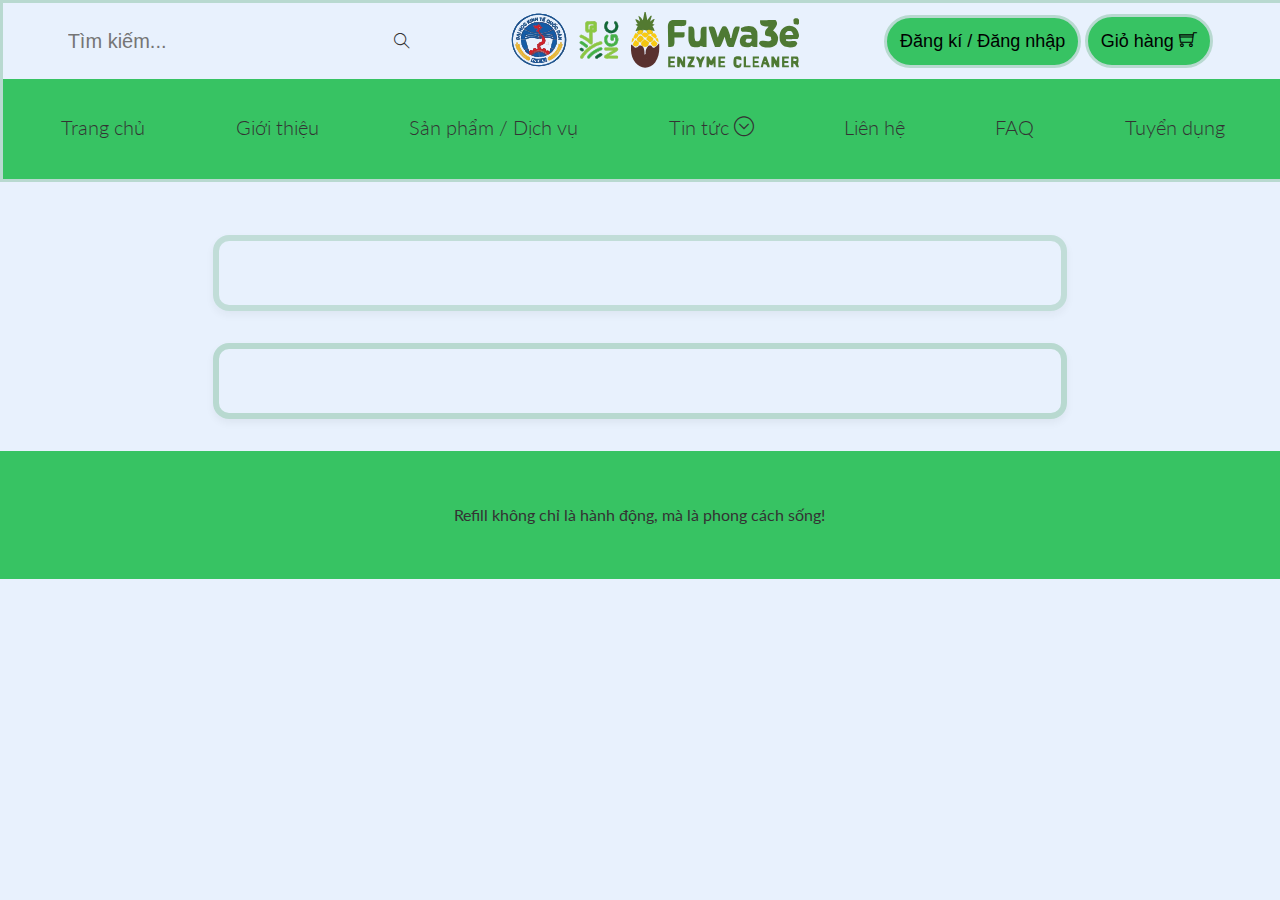
<file: pages/info.html>
<!DOCTYPE html>
<html lang="en">
  <head>
    <meta charset="UTF-8" />
    <meta name="viewport" content="width=device-width, initial-scale=1.0" />
    <link rel="stylesheet" href="/css/main.css" />
    <link rel="stylesheet" href="/css/style.css" />
    <link rel="stylesheet" href="/css/reset.css" />
    <link
      href="https://fonts.googleapis.com/css2?family=Lato&display=swap"
      rel="stylesheet"
    />
    <link rel="stylesheet" href="/image/icon/themify-icons/themify-icons.css">
    <title>REFILL STATION</title>
  </head>
  <body>
    <div id="homepage">
      <div class="header">
        <div class="header__top">
            <div class="header__search">
              <input type="text" class="header__search-box" placeholder="Tìm kiếm..." name="" id="">
              <i class="header_search-icon ti-search"></i>
            </div>
            <div class="header__logo">
              <img src="/image/logo/NEU_logo.svg" alt="" class="header__brand-logo">
              <img src="/image/logo/gnc_logo.svg" alt="" class="header__brand-logo">
              <img src="/image/logo/fuwa3e-logo.svg" style="width: 10.5rem;" alt="" class="header__brand-logo">
            </div>
            <div class="header__action-button">
              <button class="header__log-button">Đăng kí / Đăng nhập</button>
              <button class="header__log-button header__cart-button">
                  Giỏ hàng
                  <i class="ti-shopping-cart"></i>
              </button>
            </div>
        </div>
        <ul class="header__nav">
          <li class="header__nav-item">
            <a href="/index.html" class="header__nav-link">Trang chủ</a>
          </li>
          <li class="header__nav-item">
            <a href="/pages/introduction.html" class="header__nav-link">Giới thiệu</a>
          </li>
          <li class="header__nav-item">
            <a href="/pages/products.html" class="header__nav-link">Sản phẩm / Dịch vụ</a>
          </li>
          <li class="header__nav-item header__nav-item--showed-sub-nav">
            <a href="" class="header__nav-link">
              Tin tức
              <i class="ti-arrow-circle-down"></i>
            </a>
            <ul class="header__sub-nav">
              <li class="header__sub-nav-item">
                <a href="#" class="header__sub-nav-link">Thông tin</a>
              </li>
              <li class="header__sub-nav-item">
                <a href="/pages/event.html" class="header__sub-nav-link">Sự Kiện</a>
              </li>
            </ul>
          </li>
          <li class="header__nav-item">
            <a href="/pages/contact.html" class="header__nav-link">Liên hệ</a>
          </li>
          <li class="header__nav-item">
            <a href="/pages/fag.html" class="header__nav-link">FAQ</a>
          </li>
          <li class="header__nav-item">
            <a href="/pages/recruitment.html" class="header__nav-link">Tuyển dụng</a>
          </li>
        </ul>
      </div>
      <div class="about">
        <div class="about__slider">
        
        </div>
      </div>
      <div class="content">
        <p class="content__title">
          
        </p>
        <p class="content__description">
          
        </p>
      </div>
      <div class="footer">
        <h2 class="slogan">
          Refill không chỉ là hành động, mà là phong cách sống!
        </h2>
      </div>
    </div>
  </body>
</html>
</file>
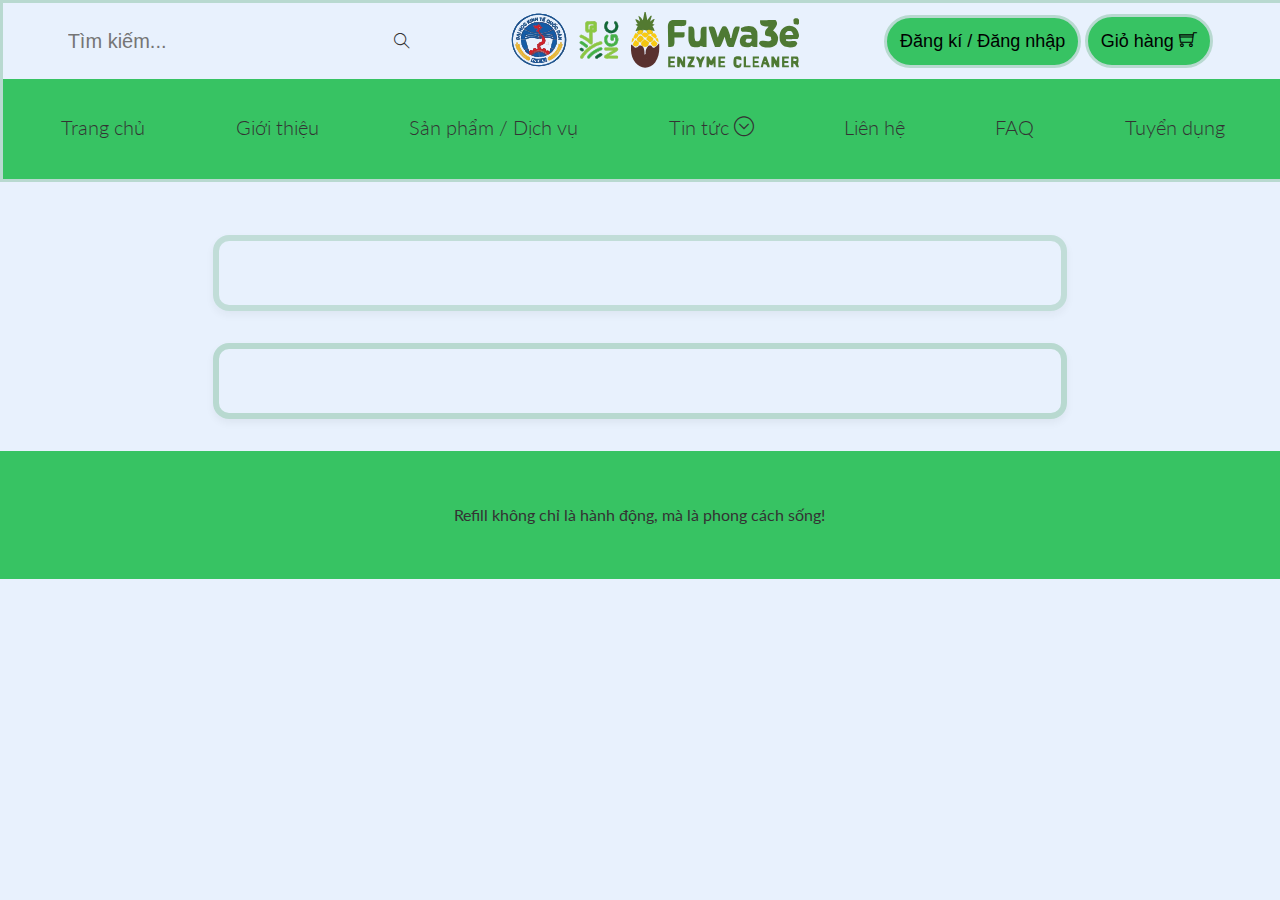
<file: pages/introduction.html>
<!DOCTYPE html>
<html lang="en">
  <head>
    <meta charset="UTF-8" />
    <meta name="viewport" content="width=device-width, initial-scale=1.0" />
    <link rel="stylesheet" href="/css/main.css" />
    <link rel="stylesheet" href="/css/style.css" />
    <link rel="stylesheet" href="/css/reset.css" />
    <link
      href="https://fonts.googleapis.com/css2?family=Lato&display=swap"
      rel="stylesheet"
    />
    <link rel="stylesheet" href="/image/icon/themify-icons/themify-icons.css">
    <title>REFILL STATION</title>
  </head>
  <body>
    <div id="homepage">
      <div class="header">
        <div class="header__top">
            <div class="header__search">
              <input type="text" class="header__search-box" placeholder="Tìm kiếm..." name="" id="">
              <i class="header_search-icon ti-search"></i>
            </div>
            <div class="header__logo">
              <img src="/image/logo/NEU_logo.svg" alt="" class="header__brand-logo">
              <img src="/image/logo/gnc_logo.svg" alt="" class="header__brand-logo">
              <img src="/image/logo/fuwa3e-logo.svg" style="width: 10.5rem;" alt="" class="header__brand-logo">
            </div>
            <div class="header__action-button">
              <button class="header__log-button">Đăng kí / Đăng nhập</button>
              <button class="header__log-button header__cart-button">
                  Giỏ hàng
                  <i class="ti-shopping-cart"></i>
              </button>
            </div>
        </div>
        <ul class="header__nav">
          <li class="header__nav-item">
            <a href="/index.html" class="header__nav-link">Trang chủ</a>
          </li>
          <li class="header__nav-item">
            <a href="#" class="header__nav-link">Giới thiệu</a>
          </li>
          <li class="header__nav-item">
            <a href="/pages/products.html" class="header__nav-link">Sản phẩm / Dịch vụ</a>
          </li>
          <li class="header__nav-item header__nav-item--showed-sub-nav">
            <a href="" class="header__nav-link">
              Tin tức
              <i class="ti-arrow-circle-down"></i>
            </a>
            <ul class="header__sub-nav">
              <li class="header__sub-nav-item">
                <a href="/pages/info.html" class="header__sub-nav-link">Thông tin</a>
              </li>
              <li class="header__sub-nav-item">
                <a href="/pages/event.html" class="header__sub-nav-link">Sự Kiện</a>
              </li>
            </ul>
          </li>
          <li class="header__nav-item">
            <a href="/pages/contact.html" class="header__nav-link">Liên hệ</a>
          </li>
          <li class="header__nav-item">
            <a href="/pages/fag.html" class="header__nav-link">FAQ</a>
          </li>
          <li class="header__nav-item">
            <a href="/pages/recruitment.html" class="header__nav-link">Tuyển dụng</a>
          </li>
        </ul>
      </div>
      <div class="about">
        <div class="about__slider">
        
        </div>
      </div>
      <div class="content">
        <p class="content__title">
          
        </p>
        <p class="content__description">
          
        </p>
      </div>
      <div class="footer">
        <h2 class="slogan">
          Refill không chỉ là hành động, mà là phong cách sống!
        </h2>
      </div>
    </div>
  </body>
</html>
</file>
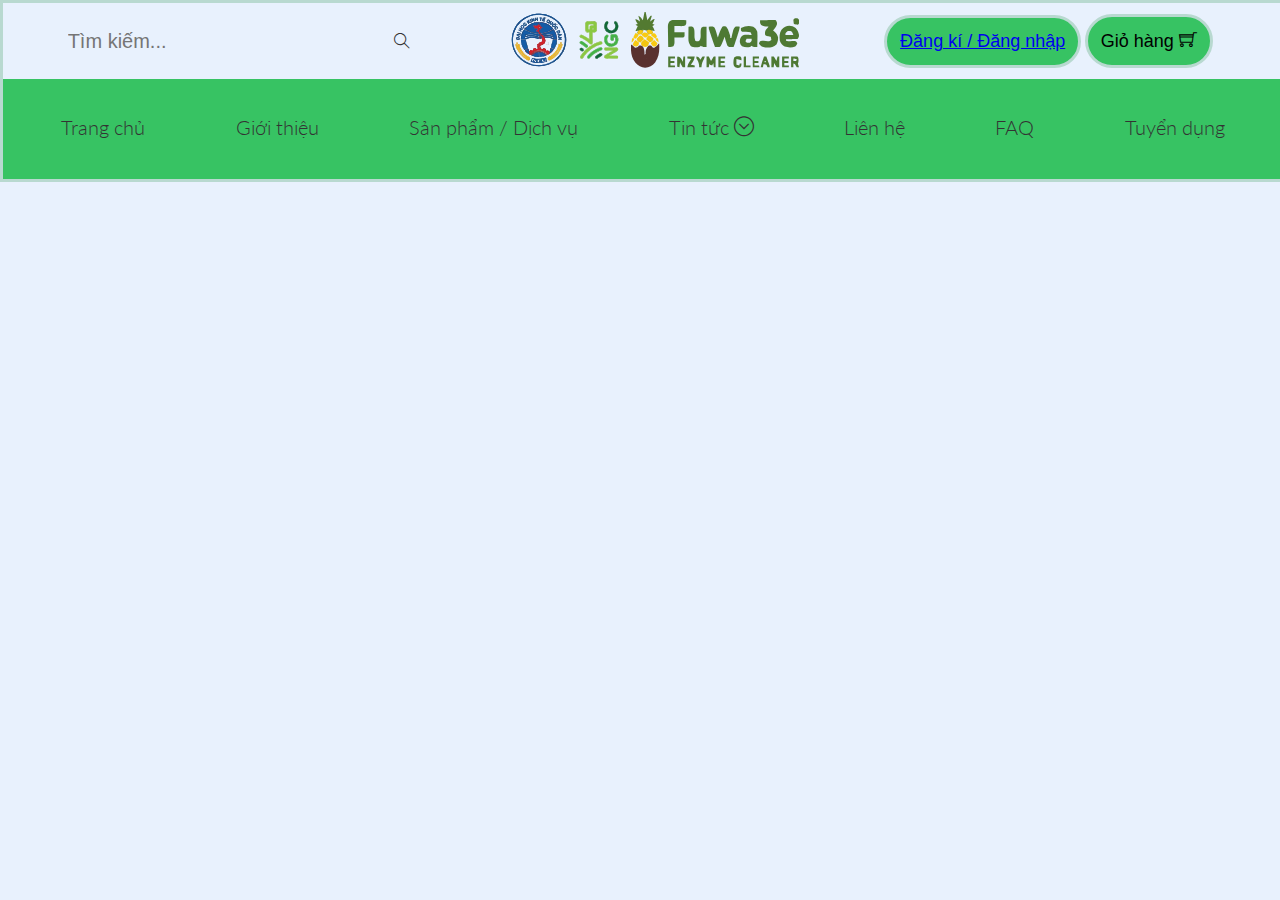
<file: pages/login.html>
<!DOCTYPE html>
<html lang="en">
  <head>
    <meta charset="UTF-8" />
    <meta name="viewport" content="width=device-width, initial-scale=1.0" />
    <link rel="stylesheet" href="/css/main.css" />
    <link rel="stylesheet" href="/css/style.css" />
    <link rel="stylesheet" href="/css/reset.css" />
    <link
      href="https://fonts.googleapis.com/css2?family=Lato&display=swap"
      rel="stylesheet"
    />
    <link rel="stylesheet" href="/image/icon/themify-icons/themify-icons.css">
    <title>REFILL STATION</title>
  </head>
<body>
    <div class="loginpage">
        <div class="header">
            <div class="header__top">
              <div class="header__search">
                <input
                  type="text"
                  class="header__search-box"
                  placeholder="Tìm kiếm..."
                  name=""
                  id=""
                />
                <i class="header_search-icon ti-search"></i>
              </div>
              <div class="header__logo">
                <img
                  src="/image/logo/NEU_logo.svg"
                  alt=""
                  class="header__brand-logo"
                />
                <img
                  src="/image/logo/gnc_logo.svg"
                  alt=""
                  class="header__brand-logo"
                />
                <img
                  src="/image/logo/fuwa3e-logo.svg"
                  style="width: 10.5rem"
                  alt=""
                  class="header__brand-logo"
                />
              </div>
              <div class="header__action-button">
                <button class="header__log-button">
                  <a href="/pages/login.html" class="header__log-link">
                    Đăng kí / Đăng nhập
                  </a>
                </button>
                <button class="header__log-button header__cart-button">
                  Giỏ hàng
                  <i class="ti-shopping-cart"></i>
                </button>
              </div>
            </div>
            <ul class="header__nav">
              <li class="header__nav-item">
                <a href="/index.html" class="header__nav-link">Trang chủ</a>
              </li>
              <li class="header__nav-item">
                <a href="/pages/introduction.html" class="header__nav-link"
                  >Giới thiệu</a
                >
              </li>
              <li class="header__nav-item">
                <a href="/pages/products.html" class="header__nav-link"
                  >Sản phẩm / Dịch vụ</a
                >
              </li>
              <li class="header__nav-item header__nav-item--showed-sub-nav">
                <a href="/pages/news.html" class="header__nav-link">
                  Tin tức
                  <i class="ti-arrow-circle-down"></i>
                </a>
                <ul class="header__sub-nav">
                  <li class="header__sub-nav-item">
                    <a href="/pages/info.html" class="header__sub-nav-link"
                      >Thông tin</a
                    >
                  </li>
                  <li class="header__sub-nav-item">
                    <a href="/pages/event.html" class="header__sub-nav-link"
                      >Sự Kiện</a
                    >
                  </li>
                </ul>
              </li>
              <li class="header__nav-item">
                <a href="/pages/contact.html" class="header__nav-link">Liên hệ</a>
              </li>
              <li class="header__nav-item">
                <a href="/pages/fag.html" class="header__nav-link">FAQ</a>
              </li>
              <li class="header__nav-item">
                <a href="/pages/recruitment.html" class="header__nav-link"
                  >Tuyển dụng</a
                >
              </li>
            </ul>
        </div>

        <div class="auth__container">
            <div class="auth" id="auth">
              <div class="auth__overlay"></div>
          
              <div class="auth__wrapper">
                <!-- Form đăng nhập -->
                <div class="auth__form auth__form--login">
                  <h2 class="auth__title">Đăng nhập</h2>
                  <input type="text" placeholder="Email" class="auth__input" />
                  <input type="password" placeholder="Mật khẩu" class="auth__input" />
                  <button class="auth__button auth__button--login" onclick="switchToRegister()">
                    <span>Đăng nhập</span>
                  </button>
                </div>
              
                <!-- Form đăng ký -->
                <div class="auth__form auth__form--register">
                  <h2 class="auth__title">Đăng ký</h2>
                  <input type="text" placeholder="Tên" class="auth__input" />
                  <input type="email" placeholder="Email" class="auth__input" />
                  <input type="password" placeholder="Mật khẩu" class="auth__input" />
                  <button class="auth__button auth__button--register" onclick="switchToLogin()">
                    <span>Đăng ký</span>
                  </button>
                </div>
              </div>
              
            </div>
        </div>
    </div>


  <script>
    const auth = document.getElementById('auth');

function switchToLogin() {
  if (auth.classList.contains('auth--active')) {
    auth.classList.remove('auth--active');
  }
}

function switchToRegister() {
  if (!auth.classList.contains('auth--active')) {
    auth.classList.add('auth--active');
  }
}
  </script>

</body>
</html
</file>
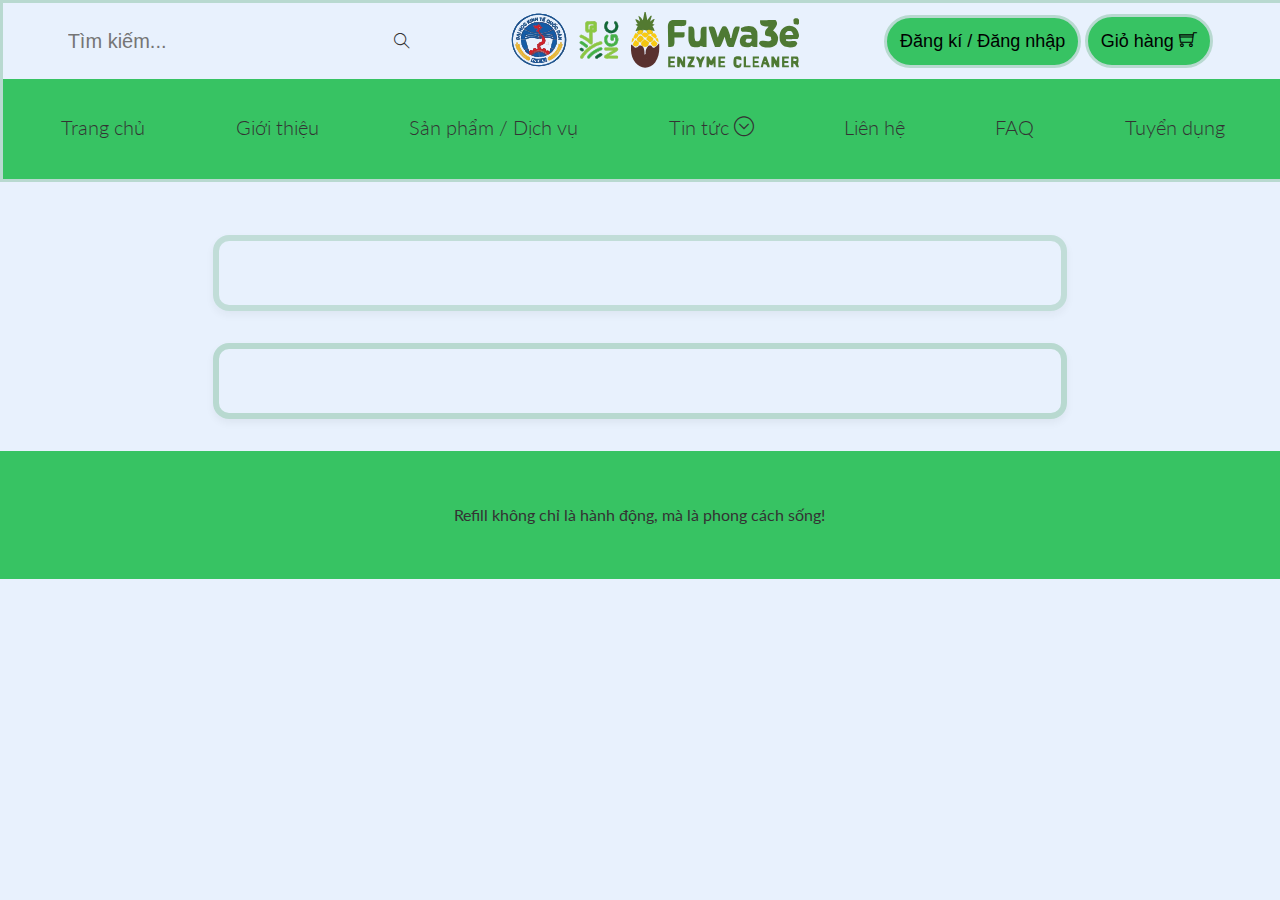
<file: pages/products.html>
<!DOCTYPE html>
<html lang="en">
  <head>
    <meta charset="UTF-8" />
    <meta name="viewport" content="width=device-width, initial-scale=1.0" />
    <link rel="stylesheet" href="/css/main.css" />
    <link rel="stylesheet" href="/css/style.css" />
    <link rel="stylesheet" href="/css/reset.css" />
    <link
      href="https://fonts.googleapis.com/css2?family=Lato&display=swap"
      rel="stylesheet"
    />
    <link rel="stylesheet" href="/image/icon/themify-icons/themify-icons.css">
    <title>REFILL STATION</title>
  </head>
  <body>
    <div id="homepage">
      <div class="header">
        <div class="header__top">
            <div class="header__search">
              <input type="text" class="header__search-box" placeholder="Tìm kiếm..." name="" id="">
              <i class="header_search-icon ti-search"></i>
            </div>
            <div class="header__logo">
              <img src="/image/logo/NEU_logo.svg" alt="" class="header__brand-logo">
              <img src="/image/logo/gnc_logo.svg" alt="" class="header__brand-logo">
              <img src="/image/logo/fuwa3e-logo.svg" style="width: 10.5rem;" alt="" class="header__brand-logo">
            </div>
            <div class="header__action-button">
              <button class="header__log-button">Đăng kí / Đăng nhập</button>
              <button class="header__log-button header__cart-button">
                  Giỏ hàng
                  <i class="ti-shopping-cart"></i>
              </button>
            </div>
        </div>
        <ul class="header__nav">
          <li class="header__nav-item">
            <a href="/index.html" class="header__nav-link">Trang chủ</a>
          </li>
          <li class="header__nav-item">
            <a href="/pages/introduction.html" class="header__nav-link">Giới thiệu</a>
          </li>
          <li class="header__nav-item">
            <a href="#" class="header__nav-link">Sản phẩm / Dịch vụ</a>
          </li>
          <li class="header__nav-item header__nav-item--showed-sub-nav">
            <a href="" class="header__nav-link">
              Tin tức
              <i class="ti-arrow-circle-down"></i>
            </a>
            <ul class="header__sub-nav">
              <li class="header__sub-nav-item">
                <a href="/pages/info.html" class="header__sub-nav-link">Thông tin</a>
              </li>
              <li class="header__sub-nav-item">
                <a href="/pages/event.html" class="header__sub-nav-link">Sự Kiện</a>
              </li>
            </ul>
          </li>
          <li class="header__nav-item">
            <a href="/pages/contact.html" class="header__nav-link">Liên hệ</a>
          </li>
          <li class="header__nav-item">
            <a href="/pages/fag.html" class="header__nav-link">FAQ</a>
          </li>
          <li class="header__nav-item">
            <a href="/pages/recruitment.html" class="header__nav-link">Tuyển dụng</a>
          </li>
        </ul>
      </div>
      <div class="about">
        <div class="about__slider">
        
        </div>
      </div>
      <div class="content">
        <p class="content__title">
          
        </p>
        <p class="content__description">
          
        </p>
      </div>
      <div class="footer">
        <h2 class="slogan">
          Refill không chỉ là hành động, mà là phong cách sống!
        </h2>
      </div>
    </div>
  </body>
</html>
</file>
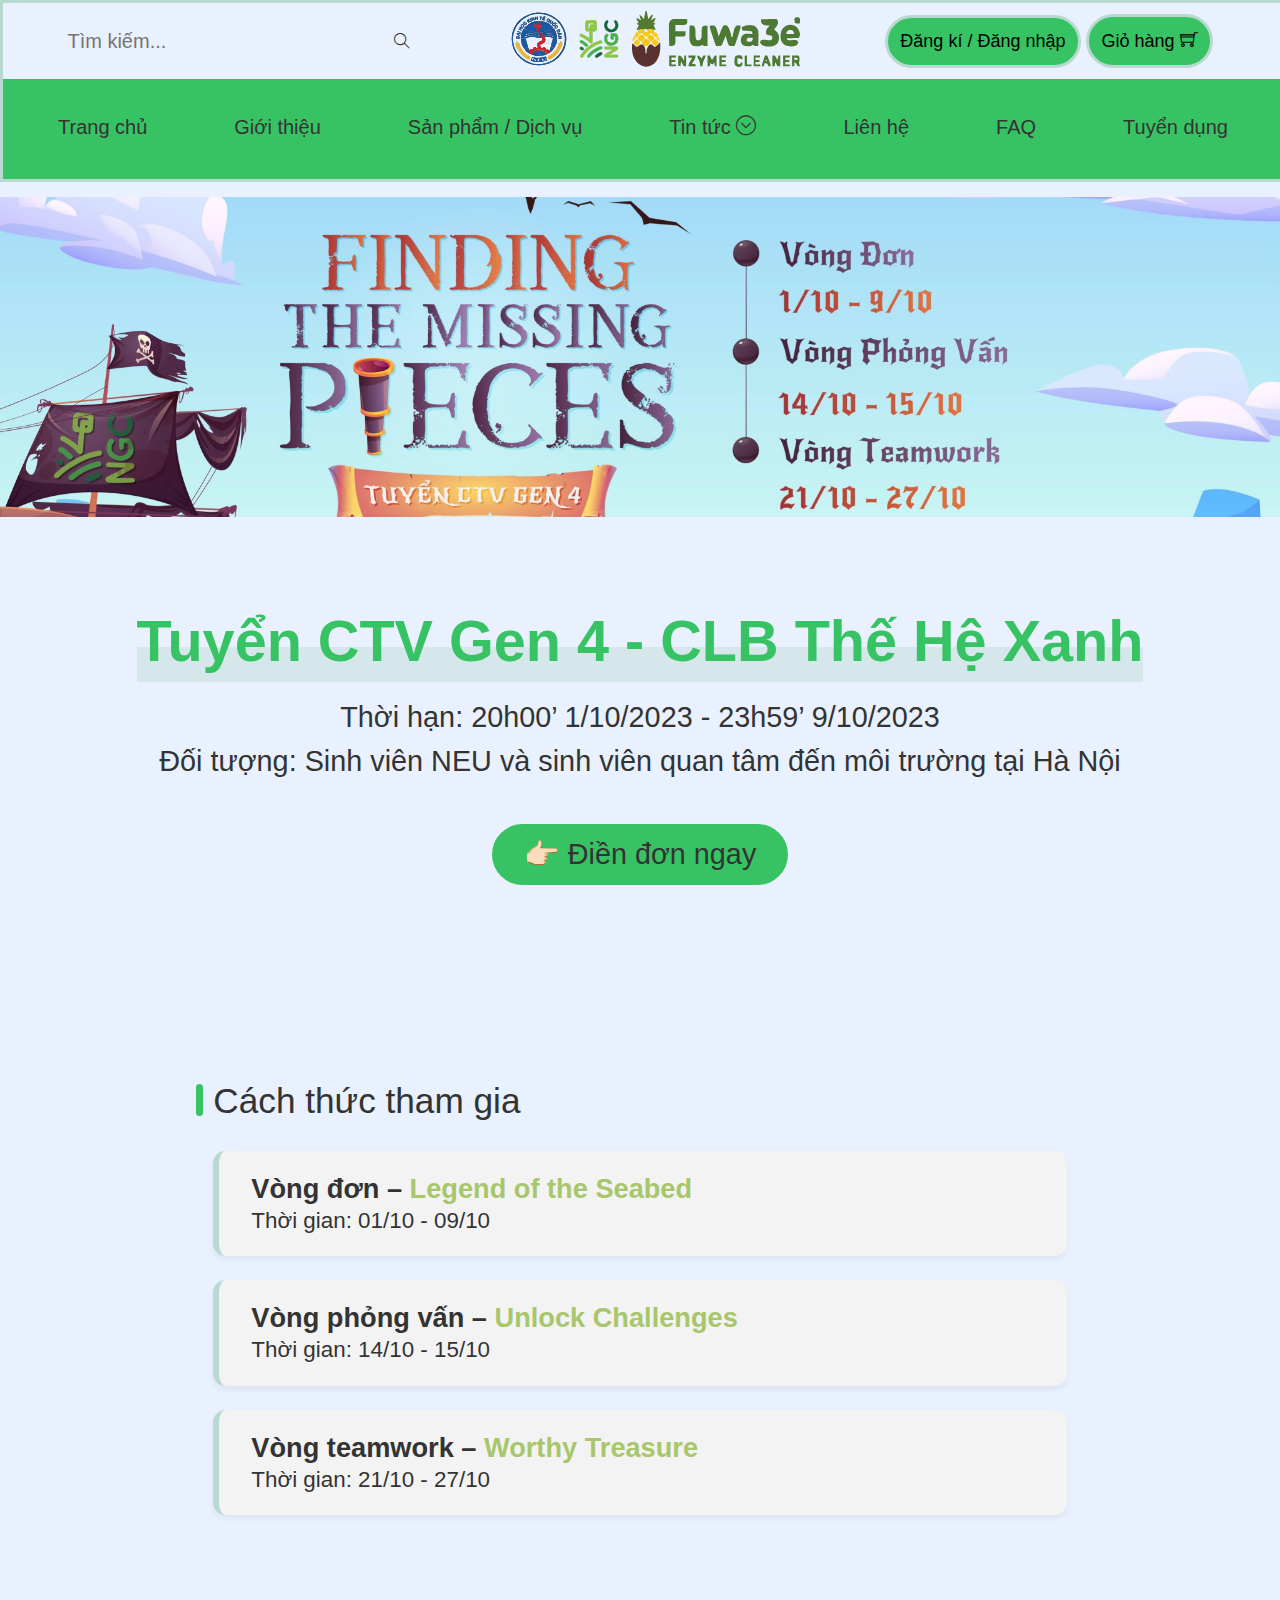
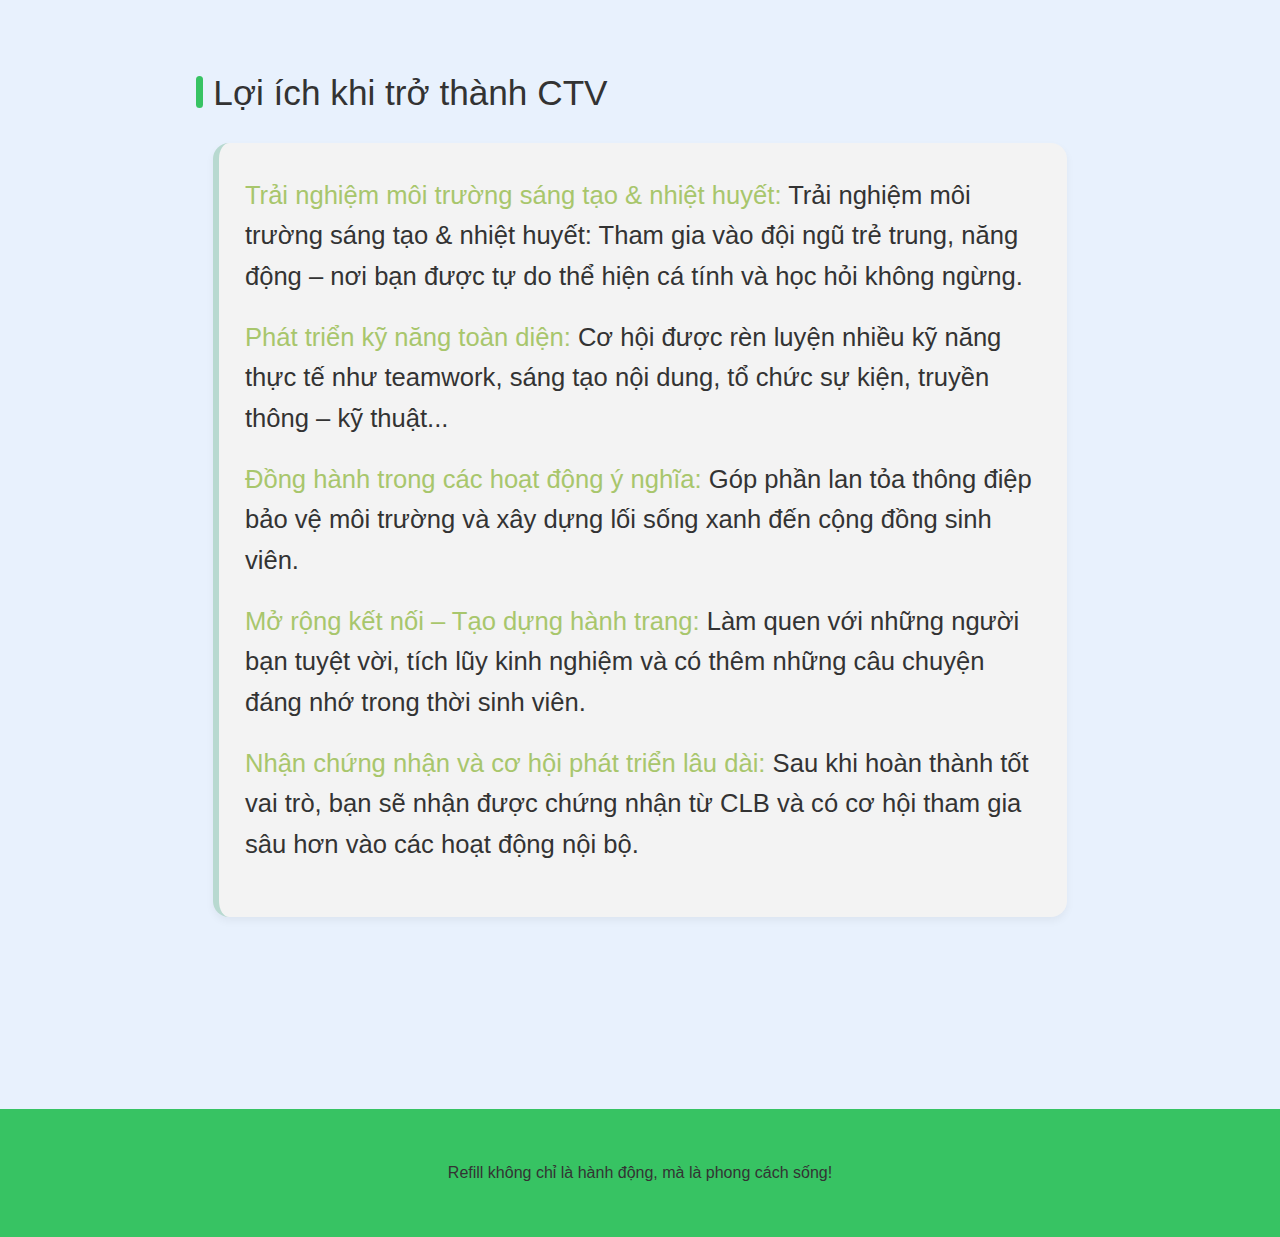
<file: pages/recruitment.html>
<!DOCTYPE html>
<html lang="vi">
  <head>
    <meta charset="UTF-8" />
    <meta name="viewport" content="width=device-width, initial-scale=1.0" />
    <title>Tuyển CTV Gen 4 - NGC</title>
    <link rel="stylesheet" href="/css/main.css" />
    <link rel="stylesheet" href="/css/style.css" />
    <link rel="stylesheet" href="/css/reset.css" />
    <link rel="stylesheet" href="/image/icon/themify-icons/themify-icons.css">
  </head>
  <body>
    <div id="recruitmentpage">
      <!-- Header -->
      <div class="header">
        <div class="header__top">
            <div class="header__search">
              <input type="text" class="header__search-box" placeholder="Tìm kiếm..." name="" id="">
              <i class="header_search-icon ti-search"></i>
            </div>
            <div class="header__logo">
              <img src="/image/logo/NEU_logo.svg" alt="" class="header__brand-logo">
              <img src="/image/logo/gnc_logo.svg" alt="" class="header__brand-logo">
              <img src="/image/logo/fuwa3e-logo.svg" style="width: 10.5rem;" alt="" class="header__brand-logo">
            </div>
            <div class="header__action-button">
              <button class="header__log-button">Đăng kí / Đăng nhập</button>
              <button class="header__log-button header__cart-button">
                  Giỏ hàng
                  <i class="ti-shopping-cart"></i>
              </button>
            </div>
        </div>
        <ul class="header__nav">
          <li class="header__nav-item">
            <a href="/index.html" class="header__nav-link">Trang chủ</a>
          </li>
          <li class="header__nav-item">
            <a href="/pages/introduction.html" class="header__nav-link">Giới thiệu</a>
          </li>
          <li class="header__nav-item">
            <a href="/pages/products.html" class="header__nav-link">Sản phẩm / Dịch vụ</a>
          </li>
          <li class="header__nav-item header__nav-item--showed-sub-nav">
            <a href="" class="header__nav-link">
              Tin tức
              <i class="ti-arrow-circle-down"></i>
            </a>
            <ul class="header__sub-nav">
              <li class="header__sub-nav-item">
                <a href="/pages/info.html" class="header__sub-nav-link">Thông tin</a>
              </li>
              <li class="header__sub-nav-item">
                <a href="/pages/event.html" class="header__sub-nav-link">Sự Kiện</a>
              </li>
            </ul>
          </li>
          <li class="header__nav-item">
            <a href="/pages/contact.html" class="header__nav-link">Liên hệ</a>
          </li>
          <li class="header__nav-item">
            <a href="/pages/fag.html" class="header__nav-link">FAQ</a>
          </li>
          <li class="header__nav-item">
            <a href="#" class="header__nav-link">Tuyển dụng</a>
          </li>
        </ul>
      </div>
      <div class="about">
        <!-- Banner -->
        <div class="recruitment__banner">
          <img
            src="../image/recruitment/recruitment__banner.jpg"
            alt="banner"
            class="recruitment__banner--img"
          />
        </div>

        <div class="recruitment__header">
          <div class="recruitment__header-wrapper">
            <h1 class="recruitment__title">
              <span class="highlight"></span>
              Tuyển CTV Gen 4 - CLB Thế Hệ Xanh
            </h1>

            <p class="recruitment__duration">
              <strong>Thời hạn:</strong> 20h00’ 1/10/2023 - 23h59’ 9/10/2023
            </p>
            <p class="recruitment__target">
              <strong>Đối tượng:</strong> Sinh viên NEU và sinh viên quan tâm
              đến môi trường tại Hà Nội
            </p>
            <a
              class="recruitment__button"
              href="https://urlvn.net/jv4ncp"
              target="_blank"
              >👉🏻 Điền đơn ngay
            </a>
          </div>
        </div>
      </div>

      <div class="content">
        <!-- Cách Thức -->
        <section class="recruitment__section recruitment__section--method">
          <h2 class="recruitment__heading">
            <span class="bullet"></span>
            Cách thức tham gia
          </h2>

          <ul class="method__list">
            <li class="method__item">
              <h3 class="method__title">
                Vòng đơn – <span>Legend of the Seabed</span>
              </h3>
              <p class="method__date">Thời gian: 01/10 - 09/10</p>
            </li>
            <li class="method__item">
              <h3 class="method__title">
                Vòng phỏng vấn – <span>Unlock Challenges</span>
              </h3>
              <p class="method__date">Thời gian: 14/10 - 15/10</p>
            </li>
            <li class="method__item">
              <h3 class="method__title">
                Vòng teamwork – <span>Worthy Treasure</span>
              </h3>
              <p class="method__date">Thời gian: 21/10 - 27/10</p>
            </li>
          </ul>
        </section>

        <!-- Lợi ích -->
        <section class="recruitment__section recruitment__section--call">
          <h2 class="recruitment__heading">
            <span class="bullet"></span>
            Lợi ích khi trở thành CTV
          </h2>
          <ul class="recruitment__list">
            <li class="recruitment__item">
              <span class="secondary-text-color"
                >Trải nghiệm môi trường sáng tạo & nhiệt huyết:</span
              >
              Trải nghiệm môi trường sáng tạo & nhiệt huyết: Tham gia vào đội
              ngũ trẻ trung, năng động – nơi bạn được tự do thể hiện cá tính và
              học hỏi không ngừng.
            </li>
            <li class="recruitment__item">
              <span class="secondary-text-color"
                >Phát triển kỹ năng toàn diện:</span
              >
              Cơ hội được rèn luyện nhiều kỹ năng thực tế như teamwork, sáng tạo
              nội dung, tổ chức sự kiện, truyền thông – kỹ thuật...
            </li>
            <li class="recruitment__item">
              <span class="secondary-text-color">
                Đồng hành trong các hoạt động ý nghĩa:</span
              >
              Góp phần lan tỏa thông điệp bảo vệ môi trường và xây dựng lối sống
              xanh đến cộng đồng sinh viên.
            </li>
            <li class="recruitment__item">
              <span class="secondary-text-color"
                >Mở rộng kết nối – Tạo dựng hành trang:</span
              >
              Làm quen với những người bạn tuyệt vời, tích lũy kinh nghiệm và có
              thêm những câu chuyện đáng nhớ trong thời sinh viên.
            </li>
            <li class="recruitment__item">
              <span class="secondary-text-color"
                >Nhận chứng nhận và cơ hội phát triển lâu dài:</span
              >
              Sau khi hoàn thành tốt vai trò, bạn sẽ nhận được chứng nhận từ CLB
              và có cơ hội tham gia sâu hơn vào các hoạt động nội bộ.
            </li>
          </ul>
        </section>
      </div>

      <!-- Footer -->
      <div class="footer">
        <h2 class="slogan">
          Refill không chỉ là hành động, mà là phong cách sống!
        </h2>
      </div>
    </div>
  </body>
</html>
</file>
<file: css/main.css>
* {
}


/* ===============================
   HOMEPAGE PAGE SECTION
================================= */

#homepage {
  display: grid;
  grid-template:
    "header header header header"
    "about about about about"
    ". content content ."
    "footer footer footer footer"
    / 1fr 2fr 2fr 1fr;
}

/* header */


.header {
  z-index: 1000;
  grid-area: header;
  width: 100%;
  position: fixed;
  border: 0.2rem solid var(--brd-color);
  height: 11rem;
  display: flex;
  flex-direction: column;
  background-color: var(--primary-color);
}
/* top header: search, logo, login/signin, cart */
.header__top {
  background-color: var(--bg-color);
  display: flex;
  height: 5rem;
  justify-content: space-around;
  align-items: center;
}

.header__search {
  height: 2.5rem;
  border: 0.1rem solid var(--black-color);
  border-radius: 3rem;
  padding: 0.5rem 1.5rem;
 
}

.header__search-box, 
.header__search-box:focus {
  background-color: var(--bg-color);
  outline: none;
  border: none;
  width: 20rem;
  font-size: 20px;
  height: 2.5rem;
}

.header__brand-logo {
  height: 3.5rem;
  width: 3.5rem;
}

/* log in button */
.header__log-button {

  font-size: 18px;
  padding: 0.8rem;
  background-color: var(--primary-color);
  border: 0.2rem solid var(--brd-color);
  border-radius: 2.4rem;
  cursor: pointer;
}

.header__cart-button {

}

.header__action-button {
  width: 22rem;
  padding: 0.5rem;
}
/* end top header */

/* navigation */
.header__nav {
  display: flex;
  height: 60%;
  justify-content: space-evenly;
}

.header__nav-item {
  padding: 0 2rem;

  height: 100%;
  text-align: center;
  line-height: 6rem;
}

.header__nav-item:hover {
  background-color: var(--secondary-color);
}

.header__nav-link {
  display: inline-block;
  height: 100%;
  font-size: 20px;
  font-weight: 300;
  color: var(--text-color);
  text-decoration: none;
}

.header__nav-item--showed-sub-nav:hover .header__sub-nav {
  display: block;
}

.header__sub-nav {
  display: none;
  position: absolute;
  left: 49%;
  background-color: var(--primary-color);
  width: 15%;
}

.header__sub-nav-item:hover {
  background-color: var(--secondary-color);
}

.header__sub-nav-link {
  font-size: 18px;
  text-decoration: none;
  color: var(--text-color);
}
/* end navigation */

.header__log-button:hover {
  background-color: var(--secondary-color);
}

/* end header */

/* aboout */
#homepage .about {
  width: 100%;
  max-height: 40rem;
  overflow: hidden;
  margin-top: 6rem;
  grid-area: about;
  padding-top: 6.3rem;
  position: relative;
}

/* slider */

.about__slider {
  display: flex;
  transition: transform 0.5s ease-in-out;
  width: 400%; /* vì có 4 ảnh */
  height: 100%;
}

.about__slide-img {
  width: 25%;
  height: 100%; 
  flex-shrink: 0;
  object-fit: contain;
}

/* end about */

/* content */
.content {
  grid-area: content;
  padding-top: 2.4rem;
}

.content__title {
  font-size: 20px;
  line-height: 1.8rem;
  font-style: italic;
  opacity: 0.8;
  padding: 2rem;
  background-color: var(--bg-text-color);
  border: 6px solid var(--accent-color);
  border-radius: 1rem;
  box-shadow: 0 4px 8px rgba(0, 0, 0, 0.05);
  
}

.content__description {
  margin-top: 2rem;
  padding-top: 1rem;
  font-size: 20px;
  line-height: 2rem;
  padding: 2rem;
  background-color: var(--bg-text-color);
  border: 6px solid var(--accent-color);
  border-radius: 1rem;
  box-shadow: 0 4px 8px rgba(0, 0, 0, 0.05);
}
/* end content */

/* footer */
.footer {
  margin-top: 2rem;
  grid-area: footer;
  text-align: center;
  height: 8rem;
  line-height: 8rem;
  background-color: var(--primary-color);
}
/* end footer */
/* END HOMEPAGE */

/* ===============================
   RECRUITMENT PAGE STYLES
================================= */

#recruitmentpage {
  display: grid;
  grid-template:
    "header header header header"
    "about about about about"
    ". content content ."
    "footer footer footer footer"
    / 1fr 2fr 2fr 1fr;
}

#recruitmentpage .about {
  grid-area: about;
  padding-top: 12.3rem;
  position: relative;
}

/* Banner */
.recruitment__banner {
  display: flex;
  justify-content: center;
  align-items: center;
  width: 100%;
}

.recruitment__banner--img {
  width: 100%;
  height: auto;
  object-fit: contain;
}

/* Header section */
.recruitment__header {
  background-color: var(--bg-color);
  padding: 6rem 2rem 10rem;
  text-align: center;
}

.recruitment__header-wrapper {
  max-width: 70rem;
  margin: 0 auto;
}

/* Title */
.recruitment__title {
  position: relative;
  font-size: 3.6rem;
  font-weight: 600;
  color: var(--primary-color);
  margin-bottom: 2rem;
  z-index: 1;
  display: inline-block;
}

.highlight {
  position: absolute;
  top: 60%;
  left: 0%;
  width: 100%;
  height: 60%;
  background-color: var(--accent-color);
  z-index: -1;
  display: block;
  opacity: 0.4;
}

.secondary-text-color {
  color: var(--secondary-text-color);
}

/* Info text */
.recruitment__duration,
.recruitment__target {
  font-size: 1.8rem;
  color: var(--text-color);
  margin-bottom: 1rem;
}

/* Button */
.recruitment__button {
  display: inline-block;
  margin-top: 2rem;
  font-size: 1.8rem;
  padding: 1rem 2rem;
  background-color: var(--primary-color);
  color: var(--text-color);
  border: none;
  border-radius: 3rem;
  text-decoration: none;
  transition: background-color 0.3s;
  transition: scale 0.3s;
}

.recruitment__button:hover {
  background-color: var(--secondary-color);
  scale: 1.05;
}

/* Section container */
.recruitment__section {
  width: 100%;
  margin-bottom: 10rem;
}

.recruitment__heading {
  font-size: 2.2rem;
  color: var(--text-color);
  margin-bottom: 2rem;
  position: relative;
}

.bullet {
  position: absolute;
  left: -2%;
  top: 2%;
  background-color: var(--primary-color);
  width: 0.4rem;
  height: 2rem;
  border-radius: 1rem;
}

/* call */

.recruitment__list {
  margin-top: 4rem;
  padding: 2rem;
  background-color: #f3f3f3;
  border-left: 6px solid var(--accent-color);
  border-radius: 1rem;
  box-shadow: 0 4px 8px rgba(0, 0, 0, 0.05);
}

.recruitment__list {
  list-style: none;
  padding-left: 0;
  margin: 0;
}

.recruitment__item {
  font-size: 1.6rem;
  line-height: 1.6;
  margin-bottom: 1.2rem;
  padding-left: 1.6rem;
  position: relative;
  color: #333;
}

/* method */
.method__list {
  list-style: none;
  padding: 0;
  margin-top: 2rem;
}

.method__item {
  background-color: #f3f3f3;
  border-left: 6px solid var(--accent-color);
  padding: 1.5rem 2rem;
  margin-bottom: 1.5rem;
  border-radius: 0.8rem;
  box-shadow: 0 4px 6px rgba(0, 0, 0, 0.05);
}

.method__title {
  font-size: 1.7rem;
  font-weight: 600;
  margin: 0 0 0.5rem;
  color: #333;
}

.method__title span {
  color: var(--secondary-text-color);
}

.method__date {
  font-size: 1.4rem;  
}

/* Footer */
.recruitment__footer {
  background-color: var(--primary-color);
  text-align: center;
  box-sizing: border-box;
}

.recruitment__footer .recruitment__text {
  color: var(--text-color);
  font-size: 1.4rem;
  margin: 0.5rem 0;
}

/* ===============================
     RESPONSIVE
  ================================= */

@media (max-width: 768px) {
  .recruitment__title {
    font-size: 2.8rem;
  }

  .recruitment__heading {
    font-size: 2rem;
  }

  .recruitment__button {
    font-size: 1.6rem;
    padding: 0.8rem 1.6rem;
  }
}

@media (max-width: 480px) {
  .recruitment__main {
    padding: 3rem 1.2rem;
  }

  .recruitment__section {
    padding: 1.6rem;
  }

  .recruitment__list-item {
    font-size: 1.4rem;
  }
}
</file>
<file: css/style.css>
html {
    font-size: 62.5%; /* 1rem = 10px */
  }
  
  body {
    font-family: 'Lato', sans-serif !important;
    font-size: 1.6rem; /* tương đương 16px */
    color: var(--text-color);
    background-color: var(--bg-color);
    line-height: 1.6;
  }
  
  /* 3. CSS Variables: màu chủ đạo (eco-friendly vibes) */
  :root {
    --primary-color: #37c363;     /*màu chủ đạo, dùng cho nav bar, nút chính, title */
    --secondary-color: #8fd9c4;   /*dùng cho hover, section */
    --accent-color: #b8d9d0;      /* dùng cho card, khung thông tin  */
    --text-color: #333333;  
    --secondary-text-color: #A8C66C;      /* Màu chữ chính */
    --brd-color: #B8D9D0;          /* dùng cho border */
    --bg-color: #E8F1FD;            /*dùng cho background */
  }
</file>
<file: image/icon/themify-icons/themify-icons.css>
@font-face {
	font-family: 'themify';
	src:url('fonts/themify.eot?-fvbane');
	src:url('fonts/themify.eot?#iefix-fvbane') format('embedded-opentype'),
		url('fonts/themify.woff?-fvbane') format('woff'),
		url('fonts/themify.ttf?-fvbane') format('truetype'),
		url('fonts/themify.svg?-fvbane#themify') format('svg');
	font-weight: normal;
	font-style: normal;
}

[class^="ti-"], [class*=" ti-"] {
	font-family: 'themify';
	speak: none;
	font-style: normal;
	font-weight: normal;
	font-variant: normal;
	text-transform: none;
	line-height: 1;

	/* Better Font Rendering =========== */
	-webkit-font-smoothing: antialiased;
	-moz-osx-font-smoothing: grayscale;
}

.ti-wand:before {
	content: "\e600";
}
.ti-volume:before {
	content: "\e601";
}
.ti-user:before {
	content: "\e602";
}
.ti-unlock:before {
	content: "\e603";
}
.ti-unlink:before {
	content: "\e604";
}
.ti-trash:before {
	content: "\e605";
}
.ti-thought:before {
	content: "\e606";
}
.ti-target:before {
	content: "\e607";
}
.ti-tag:before {
	content: "\e608";
}
.ti-tablet:before {
	content: "\e609";
}
.ti-star:before {
	content: "\e60a";
}
.ti-spray:before {
	content: "\e60b";
}
.ti-signal:before {
	content: "\e60c";
}
.ti-shopping-cart:before {
	content: "\e60d";
}
.ti-shopping-cart-full:before {
	content: "\e60e";
}
.ti-settings:before {
	content: "\e60f";
}
.ti-search:before {
	content: "\e610";
}
.ti-zoom-in:before {
	content: "\e611";
}
.ti-zoom-out:before {
	content: "\e612";
}
.ti-cut:before {
	content: "\e613";
}
.ti-ruler:before {
	content: "\e614";
}
.ti-ruler-pencil:before {
	content: "\e615";
}
.ti-ruler-alt:before {
	content: "\e616";
}
.ti-bookmark:before {
	content: "\e617";
}
.ti-bookmark-alt:before {
	content: "\e618";
}
.ti-reload:before {
	content: "\e619";
}
.ti-plus:before {
	content: "\e61a";
}
.ti-pin:before {
	content: "\e61b";
}
.ti-pencil:before {
	content: "\e61c";
}
.ti-pencil-alt:before {
	content: "\e61d";
}
.ti-paint-roller:before {
	content: "\e61e";
}
.ti-paint-bucket:before {
	content: "\e61f";
}
.ti-na:before {
	content: "\e620";
}
.ti-mobile:before {
	content: "\e621";
}
.ti-minus:before {
	content: "\e622";
}
.ti-medall:before {
	content: "\e623";
}
.ti-medall-alt:before {
	content: "\e624";
}
.ti-marker:before {
	content: "\e625";
}
.ti-marker-alt:before {
	content: "\e626";
}
.ti-arrow-up:before {
	content: "\e627";
}
.ti-arrow-right:before {
	content: "\e628";
}
.ti-arrow-left:before {
	content: "\e629";
}
.ti-arrow-down:before {
	content: "\e62a";
}
.ti-lock:before {
	content: "\e62b";
}
.ti-location-arrow:before {
	content: "\e62c";
}
.ti-link:before {
	content: "\e62d";
}
.ti-layout:before {
	content: "\e62e";
}
.ti-layers:before {
	content: "\e62f";
}
.ti-layers-alt:before {
	content: "\e630";
}
.ti-key:before {
	content: "\e631";
}
.ti-import:before {
	content: "\e632";
}
.ti-image:before {
	content: "\e633";
}
.ti-heart:before {
	content: "\e634";
}
.ti-heart-broken:before {
	content: "\e635";
}
.ti-hand-stop:before {
	content: "\e636";
}
.ti-hand-open:before {
	content: "\e637";
}
.ti-hand-drag:before {
	content: "\e638";
}
.ti-folder:before {
	content: "\e639";
}
.ti-flag:before {
	content: "\e63a";
}
.ti-flag-alt:before {
	content: "\e63b";
}
.ti-flag-alt-2:before {
	content: "\e63c";
}
.ti-eye:before {
	content: "\e63d";
}
.ti-export:before {
	content: "\e63e";
}
.ti-exchange-vertical:before {
	content: "\e63f";
}
.ti-desktop:before {
	content: "\e640";
}
.ti-cup:before {
	content: "\e641";
}
.ti-crown:before {
	content: "\e642";
}
.ti-comments:before {
	content: "\e643";
}
.ti-comment:before {
	content: "\e644";
}
.ti-comment-alt:before {
	content: "\e645";
}
.ti-close:before {
	content: "\e646";
}
.ti-clip:before {
	content: "\e647";
}
.ti-angle-up:before {
	content: "\e648";
}
.ti-angle-right:before {
	content: "\e649";
}
.ti-angle-left:before {
	content: "\e64a";
}
.ti-angle-down:before {
	content: "\e64b";
}
.ti-check:before {
	content: "\e64c";
}
.ti-check-box:before {
	content: "\e64d";
}
.ti-camera:before {
	content: "\e64e";
}
.ti-announcement:before {
	content: "\e64f";
}
.ti-brush:before {
	content: "\e650";
}
.ti-briefcase:before {
	content: "\e651";
}
.ti-bolt:before {
	content: "\e652";
}
.ti-bolt-alt:before {
	content: "\e653";
}
.ti-blackboard:before {
	content: "\e654";
}
.ti-bag:before {
	content: "\e655";
}
.ti-move:before {
	content: "\e656";
}
.ti-arrows-vertical:before {
	content: "\e657";
}
.ti-arrows-horizontal:before {
	content: "\e658";
}
.ti-fullscreen:before {
	content: "\e659";
}
.ti-arrow-top-right:before {
	content: "\e65a";
}
.ti-arrow-top-left:before {
	content: "\e65b";
}
.ti-arrow-circle-up:before {
	content: "\e65c";
}
.ti-arrow-circle-right:before {
	content: "\e65d";
}
.ti-arrow-circle-left:before {
	content: "\e65e";
}
.ti-arrow-circle-down:before {
	content: "\e65f";
}
.ti-angle-double-up:before {
	content: "\e660";
}
.ti-angle-double-right:before {
	content: "\e661";
}
.ti-angle-double-left:before {
	content: "\e662";
}
.ti-angle-double-down:before {
	content: "\e663";
}
.ti-zip:before {
	content: "\e664";
}
.ti-world:before {
	content: "\e665";
}
.ti-wheelchair:before {
	content: "\e666";
}
.ti-view-list:before {
	content: "\e667";
}
.ti-view-list-alt:before {
	content: "\e668";
}
.ti-view-grid:before {
	content: "\e669";
}
.ti-uppercase:before {
	content: "\e66a";
}
.ti-upload:before {
	content: "\e66b";
}
.ti-underline:before {
	content: "\e66c";
}
.ti-truck:before {
	content: "\e66d";
}
.ti-timer:before {
	content: "\e66e";
}
.ti-ticket:before {
	content: "\e66f";
}
.ti-thumb-up:before {
	content: "\e670";
}
.ti-thumb-down:before {
	content: "\e671";
}
.ti-text:before {
	content: "\e672";
}
.ti-stats-up:before {
	content: "\e673";
}
.ti-stats-down:before {
	content: "\e674";
}
.ti-split-v:before {
	content: "\e675";
}
.ti-split-h:before {
	content: "\e676";
}
.ti-smallcap:before {
	content: "\e677";
}
.ti-shine:before {
	content: "\e678";
}
.ti-shift-right:before {
	content: "\e679";
}
.ti-shift-left:before {
	content: "\e67a";
}
.ti-shield:before {
	content: "\e67b";
}
.ti-notepad:before {
	content: "\e67c";
}
.ti-server:before {
	content: "\e67d";
}
.ti-quote-right:before {
	content: "\e67e";
}
.ti-quote-left:before {
	content: "\e67f";
}
.ti-pulse:before {
	content: "\e680";
}
.ti-printer:before {
	content: "\e681";
}
.ti-power-off:before {
	content: "\e682";
}
.ti-plug:before {
	content: "\e683";
}
.ti-pie-chart:before {
	content: "\e684";
}
.ti-paragraph:before {
	content: "\e685";
}
.ti-panel:before {
	content: "\e686";
}
.ti-package:before {
	content: "\e687";
}
.ti-music:before {
	content: "\e688";
}
.ti-music-alt:before {
	content: "\e689";
}
.ti-mouse:before {
	content: "\e68a";
}
.ti-mouse-alt:before {
	content: "\e68b";
}
.ti-money:before {
	content: "\e68c";
}
.ti-microphone:before {
	content: "\e68d";
}
.ti-menu:before {
	content: "\e68e";
}
.ti-menu-alt:before {
	content: "\e68f";
}
.ti-map:before {
	content: "\e690";
}
.ti-map-alt:before {
	content: "\e691";
}
.ti-loop:before {
	content: "\e692";
}
.ti-location-pin:before {
	content: "\e693";
}
.ti-list:before {
	content: "\e694";
}
.ti-light-bulb:before {
	content: "\e695";
}
.ti-Italic:before {
	content: "\e696";
}
.ti-info:before {
	content: "\e697";
}
.ti-infinite:before {
	content: "\e698";
}
.ti-id-badge:before {
	content: "\e699";
}
.ti-hummer:before {
	content: "\e69a";
}
.ti-home:before {
	content: "\e69b";
}
.ti-help:before {
	content: "\e69c";
}
.ti-headphone:before {
	content: "\e69d";
}
.ti-harddrives:before {
	content: "\e69e";
}
.ti-harddrive:before {
	content: "\e69f";
}
.ti-gift:before {
	content: "\e6a0";
}
.ti-game:before {
	content: "\e6a1";
}
.ti-filter:before {
	content: "\e6a2";
}
.ti-files:before {
	content: "\e6a3";
}
.ti-file:before {
	content: "\e6a4";
}
.ti-eraser:before {
	content: "\e6a5";
}
.ti-envelope:before {
	content: "\e6a6";
}
.ti-download:before {
	content: "\e6a7";
}
.ti-direction:before {
	content: "\e6a8";
}
.ti-direction-alt:before {
	content: "\e6a9";
}
.ti-dashboard:before {
	content: "\e6aa";
}
.ti-control-stop:before {
	content: "\e6ab";
}
.ti-control-shuffle:before {
	content: "\e6ac";
}
.ti-control-play:before {
	content: "\e6ad";
}
.ti-control-pause:before {
	content: "\e6ae";
}
.ti-control-forward:before {
	content: "\e6af";
}
.ti-control-backward:before {
	content: "\e6b0";
}
.ti-cloud:before {
	content: "\e6b1";
}
.ti-cloud-up:before {
	content: "\e6b2";
}
.ti-cloud-down:before {
	content: "\e6b3";
}
.ti-clipboard:before {
	content: "\e6b4";
}
.ti-car:before {
	content: "\e6b5";
}
.ti-calendar:before {
	content: "\e6b6";
}
.ti-book:before {
	content: "\e6b7";
}
.ti-bell:before {
	content: "\e6b8";
}
.ti-basketball:before {
	content: "\e6b9";
}
.ti-bar-chart:before {
	content: "\e6ba";
}
.ti-bar-chart-alt:before {
	content: "\e6bb";
}
.ti-back-right:before {
	content: "\e6bc";
}
.ti-back-left:before {
	content: "\e6bd";
}
.ti-arrows-corner:before {
	content: "\e6be";
}
.ti-archive:before {
	content: "\e6bf";
}
.ti-anchor:before {
	content: "\e6c0";
}
.ti-align-right:before {
	content: "\e6c1";
}
.ti-align-left:before {
	content: "\e6c2";
}
.ti-align-justify:before {
	content: "\e6c3";
}
.ti-align-center:before {
	content: "\e6c4";
}
.ti-alert:before {
	content: "\e6c5";
}
.ti-alarm-clock:before {
	content: "\e6c6";
}
.ti-agenda:before {
	content: "\e6c7";
}
.ti-write:before {
	content: "\e6c8";
}
.ti-window:before {
	content: "\e6c9";
}
.ti-widgetized:before {
	content: "\e6ca";
}
.ti-widget:before {
	content: "\e6cb";
}
.ti-widget-alt:before {
	content: "\e6cc";
}
.ti-wallet:before {
	content: "\e6cd";
}
.ti-video-clapper:before {
	content: "\e6ce";
}
.ti-video-camera:before {
	content: "\e6cf";
}
.ti-vector:before {
	content: "\e6d0";
}
.ti-themify-logo:before {
	content: "\e6d1";
}
.ti-themify-favicon:before {
	content: "\e6d2";
}
.ti-themify-favicon-alt:before {
	content: "\e6d3";
}
.ti-support:before {
	content: "\e6d4";
}
.ti-stamp:before {
	content: "\e6d5";
}
.ti-split-v-alt:before {
	content: "\e6d6";
}
.ti-slice:before {
	content: "\e6d7";
}
.ti-shortcode:before {
	content: "\e6d8";
}
.ti-shift-right-alt:before {
	content: "\e6d9";
}
.ti-shift-left-alt:before {
	content: "\e6da";
}
.ti-ruler-alt-2:before {
	content: "\e6db";
}
.ti-receipt:before {
	content: "\e6dc";
}
.ti-pin2:before {
	content: "\e6dd";
}
.ti-pin-alt:before {
	content: "\e6de";
}
.ti-pencil-alt2:before {
	content: "\e6df";
}
.ti-palette:before {
	content: "\e6e0";
}
.ti-more:before {
	content: "\e6e1";
}
.ti-more-alt:before {
	content: "\e6e2";
}
.ti-microphone-alt:before {
	content: "\e6e3";
}
.ti-magnet:before {
	content: "\e6e4";
}
.ti-line-double:before {
	content: "\e6e5";
}
.ti-line-dotted:before {
	content: "\e6e6";
}
.ti-line-dashed:before {
	content: "\e6e7";
}
.ti-layout-width-full:before {
	content: "\e6e8";
}
.ti-layout-width-default:before {
	content: "\e6e9";
}
.ti-layout-width-default-alt:before {
	content: "\e6ea";
}
.ti-layout-tab:before {
	content: "\e6eb";
}
.ti-layout-tab-window:before {
	content: "\e6ec";
}
.ti-layout-tab-v:before {
	content: "\e6ed";
}
.ti-layout-tab-min:before {
	content: "\e6ee";
}
.ti-layout-slider:before {
	content: "\e6ef";
}
.ti-layout-slider-alt:before {
	content: "\e6f0";
}
.ti-layout-sidebar-right:before {
	content: "\e6f1";
}
.ti-layout-sidebar-none:before {
	content: "\e6f2";
}
.ti-layout-sidebar-left:before {
	content: "\e6f3";
}
.ti-layout-placeholder:before {
	content: "\e6f4";
}
.ti-layout-menu:before {
	content: "\e6f5";
}
.ti-layout-menu-v:before {
	content: "\e6f6";
}
.ti-layout-menu-separated:before {
	content: "\e6f7";
}
.ti-layout-menu-full:before {
	content: "\e6f8";
}
.ti-layout-media-right-alt:before {
	content: "\e6f9";
}
.ti-layout-media-right:before {
	content: "\e6fa";
}
.ti-layout-media-overlay:before {
	content: "\e6fb";
}
.ti-layout-media-overlay-alt:before {
	content: "\e6fc";
}
.ti-layout-media-overlay-alt-2:before {
	content: "\e6fd";
}
.ti-layout-media-left-alt:before {
	content: "\e6fe";
}
.ti-layout-media-left:before {
	content: "\e6ff";
}
.ti-layout-media-center-alt:before {
	content: "\e700";
}
.ti-layout-media-center:before {
	content: "\e701";
}
.ti-layout-list-thumb:before {
	content: "\e702";
}
.ti-layout-list-thumb-alt:before {
	content: "\e703";
}
.ti-layout-list-post:before {
	content: "\e704";
}
.ti-layout-list-large-image:before {
	content: "\e705";
}
.ti-layout-line-solid:before {
	content: "\e706";
}
.ti-layout-grid4:before {
	content: "\e707";
}
.ti-layout-grid3:before {
	content: "\e708";
}
.ti-layout-grid2:before {
	content: "\e709";
}
.ti-layout-grid2-thumb:before {
	content: "\e70a";
}
.ti-layout-cta-right:before {
	content: "\e70b";
}
.ti-layout-cta-left:before {
	content: "\e70c";
}
.ti-layout-cta-center:before {
	content: "\e70d";
}
.ti-layout-cta-btn-right:before {
	content: "\e70e";
}
.ti-layout-cta-btn-left:before {
	content: "\e70f";
}
.ti-layout-column4:before {
	content: "\e710";
}
.ti-layout-column3:before {
	content: "\e711";
}
.ti-layout-column2:before {
	content: "\e712";
}
.ti-layout-accordion-separated:before {
	content: "\e713";
}
.ti-layout-accordion-merged:before {
	content: "\e714";
}
.ti-layout-accordion-list:before {
	content: "\e715";
}
.ti-ink-pen:before {
	content: "\e716";
}
.ti-info-alt:before {
	content: "\e717";
}
.ti-help-alt:before {
	content: "\e718";
}
.ti-headphone-alt:before {
	content: "\e719";
}
.ti-hand-point-up:before {
	content: "\e71a";
}
.ti-hand-point-right:before {
	content: "\e71b";
}
.ti-hand-point-left:before {
	content: "\e71c";
}
.ti-hand-point-down:before {
	content: "\e71d";
}
.ti-gallery:before {
	content: "\e71e";
}
.ti-face-smile:before {
	content: "\e71f";
}
.ti-face-sad:before {
	content: "\e720";
}
.ti-credit-card:before {
	content: "\e721";
}
.ti-control-skip-forward:before {
	content: "\e722";
}
.ti-control-skip-backward:before {
	content: "\e723";
}
.ti-control-record:before {
	content: "\e724";
}
.ti-control-eject:before {
	content: "\e725";
}
.ti-comments-smiley:before {
	content: "\e726";
}
.ti-brush-alt:before {
	content: "\e727";
}
.ti-youtube:before {
	content: "\e728";
}
.ti-vimeo:before {
	content: "\e729";
}
.ti-twitter:before {
	content: "\e72a";
}
.ti-time:before {
	content: "\e72b";
}
.ti-tumblr:before {
	content: "\e72c";
}
.ti-skype:before {
	content: "\e72d";
}
.ti-share:before {
	content: "\e72e";
}
.ti-share-alt:before {
	content: "\e72f";
}
.ti-rocket:before {
	content: "\e730";
}
.ti-pinterest:before {
	content: "\e731";
}
.ti-new-window:before {
	content: "\e732";
}
.ti-microsoft:before {
	content: "\e733";
}
.ti-list-ol:before {
	content: "\e734";
}
.ti-linkedin:before {
	content: "\e735";
}
.ti-layout-sidebar-2:before {
	content: "\e736";
}
.ti-layout-grid4-alt:before {
	content: "\e737";
}
.ti-layout-grid3-alt:before {
	content: "\e738";
}
.ti-layout-grid2-alt:before {
	content: "\e739";
}
.ti-layout-column4-alt:before {
	content: "\e73a";
}
.ti-layout-column3-alt:before {
	content: "\e73b";
}
.ti-layout-column2-alt:before {
	content: "\e73c";
}
.ti-instagram:before {
	content: "\e73d";
}
.ti-google:before {
	content: "\e73e";
}
.ti-github:before {
	content: "\e73f";
}
.ti-flickr:before {
	content: "\e740";
}
.ti-facebook:before {
	content: "\e741";
}
.ti-dropbox:before {
	content: "\e742";
}
.ti-dribbble:before {
	content: "\e743";
}
.ti-apple:before {
	content: "\e744";
}
.ti-android:before {
	content: "\e745";
}
.ti-save:before {
	content: "\e746";
}
.ti-save-alt:before {
	content: "\e747";
}
.ti-yahoo:before {
	content: "\e748";
}
.ti-wordpress:before {
	content: "\e749";
}
.ti-vimeo-alt:before {
	content: "\e74a";
}
.ti-twitter-alt:before {
	content: "\e74b";
}
.ti-tumblr-alt:before {
	content: "\e74c";
}
.ti-trello:before {
	content: "\e74d";
}
.ti-stack-overflow:before {
	content: "\e74e";
}
.ti-soundcloud:before {
	content: "\e74f";
}
.ti-sharethis:before {
	content: "\e750";
}
.ti-sharethis-alt:before {
	content: "\e751";
}
.ti-reddit:before {
	content: "\e752";
}
.ti-pinterest-alt:before {
	content: "\e753";
}
.ti-microsoft-alt:before {
	content: "\e754";
}
.ti-linux:before {
	content: "\e755";
}
.ti-jsfiddle:before {
	content: "\e756";
}
.ti-joomla:before {
	content: "\e757";
}
.ti-html5:before {
	content: "\e758";
}
.ti-flickr-alt:before {
	content: "\e759";
}
.ti-email:before {
	content: "\e75a";
}
.ti-drupal:before {
	content: "\e75b";
}
.ti-dropbox-alt:before {
	content: "\e75c";
}
.ti-css3:before {
	content: "\e75d";
}
.ti-rss:before {
	content: "\e75e";
}
.ti-rss-alt:before {
	content: "\e75f";
}
</file>
<file: image/icon/themify-icons/demo-files/demo.css>
body {
	font: normal 1em/1.5em Arial, Helvetica, sans-serif;
	max-width: 90%;
	margin: 30px auto 0;
}
h1, h3 {
	font-weight: normal;
}
h3 {
	font-size: 1.4;
	text-transform: uppercase;
	letter-spacing: 1px;
}

.icon-section {
	margin: 0 0 3em;
	clear: both;
	overflow: hidden;
}
.icon-container {
	width: 240px; 
	padding: .7em 0;
	float: left; 
	position: relative;
	text-align: left;
}
.icon-container [class^="ti-"], 
.icon-container [class*=" ti-"] {
	color: #000;
	position: absolute;
	margin-top: 3px;
	transition: .3s;
}
.icon-container:hover [class^="ti-"],
.icon-container:hover [class*=" ti-"] {
	font-size: 2.2em;
	margin-top: -5px;
}
.icon-container:hover .icon-name {
	color: #000;
}
.icon-name {
	color: #aaa;
	margin-left: 35px;
	font-size: .8em;
	transition: .3s;
}
.icon-container:hover .icon-name {
	margin-left: 45px;
}
</file>
<file: image/icon/themify-icons/ie7/ie7.css>
.ti-wand {
	*zoom: expression(this.runtimeStyle['zoom'] = '1', this.innerHTML = '&#xe600;');
}
.ti-volume {
	*zoom: expression(this.runtimeStyle['zoom'] = '1', this.innerHTML = '&#xe601;');
}
.ti-user {
	*zoom: expression(this.runtimeStyle['zoom'] = '1', this.innerHTML = '&#xe602;');
}
.ti-unlock {
	*zoom: expression(this.runtimeStyle['zoom'] = '1', this.innerHTML = '&#xe603;');
}
.ti-unlink {
	*zoom: expression(this.runtimeStyle['zoom'] = '1', this.innerHTML = '&#xe604;');
}
.ti-trash {
	*zoom: expression(this.runtimeStyle['zoom'] = '1', this.innerHTML = '&#xe605;');
}
.ti-thought {
	*zoom: expression(this.runtimeStyle['zoom'] = '1', this.innerHTML = '&#xe606;');
}
.ti-target {
	*zoom: expression(this.runtimeStyle['zoom'] = '1', this.innerHTML = '&#xe607;');
}
.ti-tag {
	*zoom: expression(this.runtimeStyle['zoom'] = '1', this.innerHTML = '&#xe608;');
}
.ti-tablet {
	*zoom: expression(this.runtimeStyle['zoom'] = '1', this.innerHTML = '&#xe609;');
}
.ti-star {
	*zoom: expression(this.runtimeStyle['zoom'] = '1', this.innerHTML = '&#xe60a;');
}
.ti-spray {
	*zoom: expression(this.runtimeStyle['zoom'] = '1', this.innerHTML = '&#xe60b;');
}
.ti-signal {
	*zoom: expression(this.runtimeStyle['zoom'] = '1', this.innerHTML = '&#xe60c;');
}
.ti-shopping-cart {
	*zoom: expression(this.runtimeStyle['zoom'] = '1', this.innerHTML = '&#xe60d;');
}
.ti-shopping-cart-full {
	*zoom: expression(this.runtimeStyle['zoom'] = '1', this.innerHTML = '&#xe60e;');
}
.ti-settings {
	*zoom: expression(this.runtimeStyle['zoom'] = '1', this.innerHTML = '&#xe60f;');
}
.ti-search {
	*zoom: expression(this.runtimeStyle['zoom'] = '1', this.innerHTML = '&#xe610;');
}
.ti-zoom-in {
	*zoom: expression(this.runtimeStyle['zoom'] = '1', this.innerHTML = '&#xe611;');
}
.ti-zoom-out {
	*zoom: expression(this.runtimeStyle['zoom'] = '1', this.innerHTML = '&#xe612;');
}
.ti-cut {
	*zoom: expression(this.runtimeStyle['zoom'] = '1', this.innerHTML = '&#xe613;');
}
.ti-ruler {
	*zoom: expression(this.runtimeStyle['zoom'] = '1', this.innerHTML = '&#xe614;');
}
.ti-ruler-pencil {
	*zoom: expression(this.runtimeStyle['zoom'] = '1', this.innerHTML = '&#xe615;');
}
.ti-ruler-alt {
	*zoom: expression(this.runtimeStyle['zoom'] = '1', this.innerHTML = '&#xe616;');
}
.ti-bookmark {
	*zoom: expression(this.runtimeStyle['zoom'] = '1', this.innerHTML = '&#xe617;');
}
.ti-bookmark-alt {
	*zoom: expression(this.runtimeStyle['zoom'] = '1', this.innerHTML = '&#xe618;');
}
.ti-reload {
	*zoom: expression(this.runtimeStyle['zoom'] = '1', this.innerHTML = '&#xe619;');
}
.ti-plus {
	*zoom: expression(this.runtimeStyle['zoom'] = '1', this.innerHTML = '&#xe61a;');
}
.ti-pin {
	*zoom: expression(this.runtimeStyle['zoom'] = '1', this.innerHTML = '&#xe61b;');
}
.ti-pencil {
	*zoom: expression(this.runtimeStyle['zoom'] = '1', this.innerHTML = '&#xe61c;');
}
.ti-pencil-alt {
	*zoom: expression(this.runtimeStyle['zoom'] = '1', this.innerHTML = '&#xe61d;');
}
.ti-paint-roller {
	*zoom: expression(this.runtimeStyle['zoom'] = '1', this.innerHTML = '&#xe61e;');
}
.ti-paint-bucket {
	*zoom: expression(this.runtimeStyle['zoom'] = '1', this.innerHTML = '&#xe61f;');
}
.ti-na {
	*zoom: expression(this.runtimeStyle['zoom'] = '1', this.innerHTML = '&#xe620;');
}
.ti-mobile {
	*zoom: expression(this.runtimeStyle['zoom'] = '1', this.innerHTML = '&#xe621;');
}
.ti-minus {
	*zoom: expression(this.runtimeStyle['zoom'] = '1', this.innerHTML = '&#xe622;');
}
.ti-medall {
	*zoom: expression(this.runtimeStyle['zoom'] = '1', this.innerHTML = '&#xe623;');
}
.ti-medall-alt {
	*zoom: expression(this.runtimeStyle['zoom'] = '1', this.innerHTML = '&#xe624;');
}
.ti-marker {
	*zoom: expression(this.runtimeStyle['zoom'] = '1', this.innerHTML = '&#xe625;');
}
.ti-marker-alt {
	*zoom: expression(this.runtimeStyle['zoom'] = '1', this.innerHTML = '&#xe626;');
}
.ti-arrow-up {
	*zoom: expression(this.runtimeStyle['zoom'] = '1', this.innerHTML = '&#xe627;');
}
.ti-arrow-right {
	*zoom: expression(this.runtimeStyle['zoom'] = '1', this.innerHTML = '&#xe628;');
}
.ti-arrow-left {
	*zoom: expression(this.runtimeStyle['zoom'] = '1', this.innerHTML = '&#xe629;');
}
.ti-arrow-down {
	*zoom: expression(this.runtimeStyle['zoom'] = '1', this.innerHTML = '&#xe62a;');
}
.ti-lock {
	*zoom: expression(this.runtimeStyle['zoom'] = '1', this.innerHTML = '&#xe62b;');
}
.ti-location-arrow {
	*zoom: expression(this.runtimeStyle['zoom'] = '1', this.innerHTML = '&#xe62c;');
}
.ti-link {
	*zoom: expression(this.runtimeStyle['zoom'] = '1', this.innerHTML = '&#xe62d;');
}
.ti-layout {
	*zoom: expression(this.runtimeStyle['zoom'] = '1', this.innerHTML = '&#xe62e;');
}
.ti-layers {
	*zoom: expression(this.runtimeStyle['zoom'] = '1', this.innerHTML = '&#xe62f;');
}
.ti-layers-alt {
	*zoom: expression(this.runtimeStyle['zoom'] = '1', this.innerHTML = '&#xe630;');
}
.ti-key {
	*zoom: expression(this.runtimeStyle['zoom'] = '1', this.innerHTML = '&#xe631;');
}
.ti-import {
	*zoom: expression(this.runtimeStyle['zoom'] = '1', this.innerHTML = '&#xe632;');
}
.ti-image {
	*zoom: expression(this.runtimeStyle['zoom'] = '1', this.innerHTML = '&#xe633;');
}
.ti-heart {
	*zoom: expression(this.runtimeStyle['zoom'] = '1', this.innerHTML = '&#xe634;');
}
.ti-heart-broken {
	*zoom: expression(this.runtimeStyle['zoom'] = '1', this.innerHTML = '&#xe635;');
}
.ti-hand-stop {
	*zoom: expression(this.runtimeStyle['zoom'] = '1', this.innerHTML = '&#xe636;');
}
.ti-hand-open {
	*zoom: expression(this.runtimeStyle['zoom'] = '1', this.innerHTML = '&#xe637;');
}
.ti-hand-drag {
	*zoom: expression(this.runtimeStyle['zoom'] = '1', this.innerHTML = '&#xe638;');
}
.ti-folder {
	*zoom: expression(this.runtimeStyle['zoom'] = '1', this.innerHTML = '&#xe639;');
}
.ti-flag {
	*zoom: expression(this.runtimeStyle['zoom'] = '1', this.innerHTML = '&#xe63a;');
}
.ti-flag-alt {
	*zoom: expression(this.runtimeStyle['zoom'] = '1', this.innerHTML = '&#xe63b;');
}
.ti-flag-alt-2 {
	*zoom: expression(this.runtimeStyle['zoom'] = '1', this.innerHTML = '&#xe63c;');
}
.ti-eye {
	*zoom: expression(this.runtimeStyle['zoom'] = '1', this.innerHTML = '&#xe63d;');
}
.ti-export {
	*zoom: expression(this.runtimeStyle['zoom'] = '1', this.innerHTML = '&#xe63e;');
}
.ti-exchange-vertical {
	*zoom: expression(this.runtimeStyle['zoom'] = '1', this.innerHTML = '&#xe63f;');
}
.ti-desktop {
	*zoom: expression(this.runtimeStyle['zoom'] = '1', this.innerHTML = '&#xe640;');
}
.ti-cup {
	*zoom: expression(this.runtimeStyle['zoom'] = '1', this.innerHTML = '&#xe641;');
}
.ti-crown {
	*zoom: expression(this.runtimeStyle['zoom'] = '1', this.innerHTML = '&#xe642;');
}
.ti-comments {
	*zoom: expression(this.runtimeStyle['zoom'] = '1', this.innerHTML = '&#xe643;');
}
.ti-comment {
	*zoom: expression(this.runtimeStyle['zoom'] = '1', this.innerHTML = '&#xe644;');
}
.ti-comment-alt {
	*zoom: expression(this.runtimeStyle['zoom'] = '1', this.innerHTML = '&#xe645;');
}
.ti-close {
	*zoom: expression(this.runtimeStyle['zoom'] = '1', this.innerHTML = '&#xe646;');
}
.ti-clip {
	*zoom: expression(this.runtimeStyle['zoom'] = '1', this.innerHTML = '&#xe647;');
}
.ti-angle-up {
	*zoom: expression(this.runtimeStyle['zoom'] = '1', this.innerHTML = '&#xe648;');
}
.ti-angle-right {
	*zoom: expression(this.runtimeStyle['zoom'] = '1', this.innerHTML = '&#xe649;');
}
.ti-angle-left {
	*zoom: expression(this.runtimeStyle['zoom'] = '1', this.innerHTML = '&#xe64a;');
}
.ti-angle-down {
	*zoom: expression(this.runtimeStyle['zoom'] = '1', this.innerHTML = '&#xe64b;');
}
.ti-check {
	*zoom: expression(this.runtimeStyle['zoom'] = '1', this.innerHTML = '&#xe64c;');
}
.ti-check-box {
	*zoom: expression(this.runtimeStyle['zoom'] = '1', this.innerHTML = '&#xe64d;');
}
.ti-camera {
	*zoom: expression(this.runtimeStyle['zoom'] = '1', this.innerHTML = '&#xe64e;');
}
.ti-announcement {
	*zoom: expression(this.runtimeStyle['zoom'] = '1', this.innerHTML = '&#xe64f;');
}
.ti-brush {
	*zoom: expression(this.runtimeStyle['zoom'] = '1', this.innerHTML = '&#xe650;');
}
.ti-briefcase {
	*zoom: expression(this.runtimeStyle['zoom'] = '1', this.innerHTML = '&#xe651;');
}
.ti-bolt {
	*zoom: expression(this.runtimeStyle['zoom'] = '1', this.innerHTML = '&#xe652;');
}
.ti-bolt-alt {
	*zoom: expression(this.runtimeStyle['zoom'] = '1', this.innerHTML = '&#xe653;');
}
.ti-blackboard {
	*zoom: expression(this.runtimeStyle['zoom'] = '1', this.innerHTML = '&#xe654;');
}
.ti-bag {
	*zoom: expression(this.runtimeStyle['zoom'] = '1', this.innerHTML = '&#xe655;');
}
.ti-move {
	*zoom: expression(this.runtimeStyle['zoom'] = '1', this.innerHTML = '&#xe656;');
}
.ti-arrows-vertical {
	*zoom: expression(this.runtimeStyle['zoom'] = '1', this.innerHTML = '&#xe657;');
}
.ti-arrows-horizontal {
	*zoom: expression(this.runtimeStyle['zoom'] = '1', this.innerHTML = '&#xe658;');
}
.ti-fullscreen {
	*zoom: expression(this.runtimeStyle['zoom'] = '1', this.innerHTML = '&#xe659;');
}
.ti-arrow-top-right {
	*zoom: expression(this.runtimeStyle['zoom'] = '1', this.innerHTML = '&#xe65a;');
}
.ti-arrow-top-left {
	*zoom: expression(this.runtimeStyle['zoom'] = '1', this.innerHTML = '&#xe65b;');
}
.ti-arrow-circle-up {
	*zoom: expression(this.runtimeStyle['zoom'] = '1', this.innerHTML = '&#xe65c;');
}
.ti-arrow-circle-right {
	*zoom: expression(this.runtimeStyle['zoom'] = '1', this.innerHTML = '&#xe65d;');
}
.ti-arrow-circle-left {
	*zoom: expression(this.runtimeStyle['zoom'] = '1', this.innerHTML = '&#xe65e;');
}
.ti-arrow-circle-down {
	*zoom: expression(this.runtimeStyle['zoom'] = '1', this.innerHTML = '&#xe65f;');
}
.ti-angle-double-up {
	*zoom: expression(this.runtimeStyle['zoom'] = '1', this.innerHTML = '&#xe660;');
}
.ti-angle-double-right {
	*zoom: expression(this.runtimeStyle['zoom'] = '1', this.innerHTML = '&#xe661;');
}
.ti-angle-double-left {
	*zoom: expression(this.runtimeStyle['zoom'] = '1', this.innerHTML = '&#xe662;');
}
.ti-angle-double-down {
	*zoom: expression(this.runtimeStyle['zoom'] = '1', this.innerHTML = '&#xe663;');
}
.ti-zip {
	*zoom: expression(this.runtimeStyle['zoom'] = '1', this.innerHTML = '&#xe664;');
}
.ti-world {
	*zoom: expression(this.runtimeStyle['zoom'] = '1', this.innerHTML = '&#xe665;');
}
.ti-wheelchair {
	*zoom: expression(this.runtimeStyle['zoom'] = '1', this.innerHTML = '&#xe666;');
}
.ti-view-list {
	*zoom: expression(this.runtimeStyle['zoom'] = '1', this.innerHTML = '&#xe667;');
}
.ti-view-list-alt {
	*zoom: expression(this.runtimeStyle['zoom'] = '1', this.innerHTML = '&#xe668;');
}
.ti-view-grid {
	*zoom: expression(this.runtimeStyle['zoom'] = '1', this.innerHTML = '&#xe669;');
}
.ti-uppercase {
	*zoom: expression(this.runtimeStyle['zoom'] = '1', this.innerHTML = '&#xe66a;');
}
.ti-upload {
	*zoom: expression(this.runtimeStyle['zoom'] = '1', this.innerHTML = '&#xe66b;');
}
.ti-underline {
	*zoom: expression(this.runtimeStyle['zoom'] = '1', this.innerHTML = '&#xe66c;');
}
.ti-truck {
	*zoom: expression(this.runtimeStyle['zoom'] = '1', this.innerHTML = '&#xe66d;');
}
.ti-timer {
	*zoom: expression(this.runtimeStyle['zoom'] = '1', this.innerHTML = '&#xe66e;');
}
.ti-ticket {
	*zoom: expression(this.runtimeStyle['zoom'] = '1', this.innerHTML = '&#xe66f;');
}
.ti-thumb-up {
	*zoom: expression(this.runtimeStyle['zoom'] = '1', this.innerHTML = '&#xe670;');
}
.ti-thumb-down {
	*zoom: expression(this.runtimeStyle['zoom'] = '1', this.innerHTML = '&#xe671;');
}
.ti-text {
	*zoom: expression(this.runtimeStyle['zoom'] = '1', this.innerHTML = '&#xe672;');
}
.ti-stats-up {
	*zoom: expression(this.runtimeStyle['zoom'] = '1', this.innerHTML = '&#xe673;');
}
.ti-stats-down {
	*zoom: expression(this.runtimeStyle['zoom'] = '1', this.innerHTML = '&#xe674;');
}
.ti-split-v {
	*zoom: expression(this.runtimeStyle['zoom'] = '1', this.innerHTML = '&#xe675;');
}
.ti-split-h {
	*zoom: expression(this.runtimeStyle['zoom'] = '1', this.innerHTML = '&#xe676;');
}
.ti-smallcap {
	*zoom: expression(this.runtimeStyle['zoom'] = '1', this.innerHTML = '&#xe677;');
}
.ti-shine {
	*zoom: expression(this.runtimeStyle['zoom'] = '1', this.innerHTML = '&#xe678;');
}
.ti-shift-right {
	*zoom: expression(this.runtimeStyle['zoom'] = '1', this.innerHTML = '&#xe679;');
}
.ti-shift-left {
	*zoom: expression(this.runtimeStyle['zoom'] = '1', this.innerHTML = '&#xe67a;');
}
.ti-shield {
	*zoom: expression(this.runtimeStyle['zoom'] = '1', this.innerHTML = '&#xe67b;');
}
.ti-notepad {
	*zoom: expression(this.runtimeStyle['zoom'] = '1', this.innerHTML = '&#xe67c;');
}
.ti-server {
	*zoom: expression(this.runtimeStyle['zoom'] = '1', this.innerHTML = '&#xe67d;');
}
.ti-quote-right {
	*zoom: expression(this.runtimeStyle['zoom'] = '1', this.innerHTML = '&#xe67e;');
}
.ti-quote-left {
	*zoom: expression(this.runtimeStyle['zoom'] = '1', this.innerHTML = '&#xe67f;');
}
.ti-pulse {
	*zoom: expression(this.runtimeStyle['zoom'] = '1', this.innerHTML = '&#xe680;');
}
.ti-printer {
	*zoom: expression(this.runtimeStyle['zoom'] = '1', this.innerHTML = '&#xe681;');
}
.ti-power-off {
	*zoom: expression(this.runtimeStyle['zoom'] = '1', this.innerHTML = '&#xe682;');
}
.ti-plug {
	*zoom: expression(this.runtimeStyle['zoom'] = '1', this.innerHTML = '&#xe683;');
}
.ti-pie-chart {
	*zoom: expression(this.runtimeStyle['zoom'] = '1', this.innerHTML = '&#xe684;');
}
.ti-paragraph {
	*zoom: expression(this.runtimeStyle['zoom'] = '1', this.innerHTML = '&#xe685;');
}
.ti-panel {
	*zoom: expression(this.runtimeStyle['zoom'] = '1', this.innerHTML = '&#xe686;');
}
.ti-package {
	*zoom: expression(this.runtimeStyle['zoom'] = '1', this.innerHTML = '&#xe687;');
}
.ti-music {
	*zoom: expression(this.runtimeStyle['zoom'] = '1', this.innerHTML = '&#xe688;');
}
.ti-music-alt {
	*zoom: expression(this.runtimeStyle['zoom'] = '1', this.innerHTML = '&#xe689;');
}
.ti-mouse {
	*zoom: expression(this.runtimeStyle['zoom'] = '1', this.innerHTML = '&#xe68a;');
}
.ti-mouse-alt {
	*zoom: expression(this.runtimeStyle['zoom'] = '1', this.innerHTML = '&#xe68b;');
}
.ti-money {
	*zoom: expression(this.runtimeStyle['zoom'] = '1', this.innerHTML = '&#xe68c;');
}
.ti-microphone {
	*zoom: expression(this.runtimeStyle['zoom'] = '1', this.innerHTML = '&#xe68d;');
}
.ti-menu {
	*zoom: expression(this.runtimeStyle['zoom'] = '1', this.innerHTML = '&#xe68e;');
}
.ti-menu-alt {
	*zoom: expression(this.runtimeStyle['zoom'] = '1', this.innerHTML = '&#xe68f;');
}
.ti-map {
	*zoom: expression(this.runtimeStyle['zoom'] = '1', this.innerHTML = '&#xe690;');
}
.ti-map-alt {
	*zoom: expression(this.runtimeStyle['zoom'] = '1', this.innerHTML = '&#xe691;');
}
.ti-loop {
	*zoom: expression(this.runtimeStyle['zoom'] = '1', this.innerHTML = '&#xe692;');
}
.ti-location-pin {
	*zoom: expression(this.runtimeStyle['zoom'] = '1', this.innerHTML = '&#xe693;');
}
.ti-list {
	*zoom: expression(this.runtimeStyle['zoom'] = '1', this.innerHTML = '&#xe694;');
}
.ti-light-bulb {
	*zoom: expression(this.runtimeStyle['zoom'] = '1', this.innerHTML = '&#xe695;');
}
.ti-Italic {
	*zoom: expression(this.runtimeStyle['zoom'] = '1', this.innerHTML = '&#xe696;');
}
.ti-info {
	*zoom: expression(this.runtimeStyle['zoom'] = '1', this.innerHTML = '&#xe697;');
}
.ti-infinite {
	*zoom: expression(this.runtimeStyle['zoom'] = '1', this.innerHTML = '&#xe698;');
}
.ti-id-badge {
	*zoom: expression(this.runtimeStyle['zoom'] = '1', this.innerHTML = '&#xe699;');
}
.ti-hummer {
	*zoom: expression(this.runtimeStyle['zoom'] = '1', this.innerHTML = '&#xe69a;');
}
.ti-home {
	*zoom: expression(this.runtimeStyle['zoom'] = '1', this.innerHTML = '&#xe69b;');
}
.ti-help {
	*zoom: expression(this.runtimeStyle['zoom'] = '1', this.innerHTML = '&#xe69c;');
}
.ti-headphone {
	*zoom: expression(this.runtimeStyle['zoom'] = '1', this.innerHTML = '&#xe69d;');
}
.ti-harddrives {
	*zoom: expression(this.runtimeStyle['zoom'] = '1', this.innerHTML = '&#xe69e;');
}
.ti-harddrive {
	*zoom: expression(this.runtimeStyle['zoom'] = '1', this.innerHTML = '&#xe69f;');
}
.ti-gift {
	*zoom: expression(this.runtimeStyle['zoom'] = '1', this.innerHTML = '&#xe6a0;');
}
.ti-game {
	*zoom: expression(this.runtimeStyle['zoom'] = '1', this.innerHTML = '&#xe6a1;');
}
.ti-filter {
	*zoom: expression(this.runtimeStyle['zoom'] = '1', this.innerHTML = '&#xe6a2;');
}
.ti-files {
	*zoom: expression(this.runtimeStyle['zoom'] = '1', this.innerHTML = '&#xe6a3;');
}
.ti-file {
	*zoom: expression(this.runtimeStyle['zoom'] = '1', this.innerHTML = '&#xe6a4;');
}
.ti-eraser {
	*zoom: expression(this.runtimeStyle['zoom'] = '1', this.innerHTML = '&#xe6a5;');
}
.ti-envelope {
	*zoom: expression(this.runtimeStyle['zoom'] = '1', this.innerHTML = '&#xe6a6;');
}
.ti-download {
	*zoom: expression(this.runtimeStyle['zoom'] = '1', this.innerHTML = '&#xe6a7;');
}
.ti-direction {
	*zoom: expression(this.runtimeStyle['zoom'] = '1', this.innerHTML = '&#xe6a8;');
}
.ti-direction-alt {
	*zoom: expression(this.runtimeStyle['zoom'] = '1', this.innerHTML = '&#xe6a9;');
}
.ti-dashboard {
	*zoom: expression(this.runtimeStyle['zoom'] = '1', this.innerHTML = '&#xe6aa;');
}
.ti-control-stop {
	*zoom: expression(this.runtimeStyle['zoom'] = '1', this.innerHTML = '&#xe6ab;');
}
.ti-control-shuffle {
	*zoom: expression(this.runtimeStyle['zoom'] = '1', this.innerHTML = '&#xe6ac;');
}
.ti-control-play {
	*zoom: expression(this.runtimeStyle['zoom'] = '1', this.innerHTML = '&#xe6ad;');
}
.ti-control-pause {
	*zoom: expression(this.runtimeStyle['zoom'] = '1', this.innerHTML = '&#xe6ae;');
}
.ti-control-forward {
	*zoom: expression(this.runtimeStyle['zoom'] = '1', this.innerHTML = '&#xe6af;');
}
.ti-control-backward {
	*zoom: expression(this.runtimeStyle['zoom'] = '1', this.innerHTML = '&#xe6b0;');
}
.ti-cloud {
	*zoom: expression(this.runtimeStyle['zoom'] = '1', this.innerHTML = '&#xe6b1;');
}
.ti-cloud-up {
	*zoom: expression(this.runtimeStyle['zoom'] = '1', this.innerHTML = '&#xe6b2;');
}
.ti-cloud-down {
	*zoom: expression(this.runtimeStyle['zoom'] = '1', this.innerHTML = '&#xe6b3;');
}
.ti-clipboard {
	*zoom: expression(this.runtimeStyle['zoom'] = '1', this.innerHTML = '&#xe6b4;');
}
.ti-car {
	*zoom: expression(this.runtimeStyle['zoom'] = '1', this.innerHTML = '&#xe6b5;');
}
.ti-calendar {
	*zoom: expression(this.runtimeStyle['zoom'] = '1', this.innerHTML = '&#xe6b6;');
}
.ti-book {
	*zoom: expression(this.runtimeStyle['zoom'] = '1', this.innerHTML = '&#xe6b7;');
}
.ti-bell {
	*zoom: expression(this.runtimeStyle['zoom'] = '1', this.innerHTML = '&#xe6b8;');
}
.ti-basketball {
	*zoom: expression(this.runtimeStyle['zoom'] = '1', this.innerHTML = '&#xe6b9;');
}
.ti-bar-chart {
	*zoom: expression(this.runtimeStyle['zoom'] = '1', this.innerHTML = '&#xe6ba;');
}
.ti-bar-chart-alt {
	*zoom: expression(this.runtimeStyle['zoom'] = '1', this.innerHTML = '&#xe6bb;');
}
.ti-back-right {
	*zoom: expression(this.runtimeStyle['zoom'] = '1', this.innerHTML = '&#xe6bc;');
}
.ti-back-left {
	*zoom: expression(this.runtimeStyle['zoom'] = '1', this.innerHTML = '&#xe6bd;');
}
.ti-arrows-corner {
	*zoom: expression(this.runtimeStyle['zoom'] = '1', this.innerHTML = '&#xe6be;');
}
.ti-archive {
	*zoom: expression(this.runtimeStyle['zoom'] = '1', this.innerHTML = '&#xe6bf;');
}
.ti-anchor {
	*zoom: expression(this.runtimeStyle['zoom'] = '1', this.innerHTML = '&#xe6c0;');
}
.ti-align-right {
	*zoom: expression(this.runtimeStyle['zoom'] = '1', this.innerHTML = '&#xe6c1;');
}
.ti-align-left {
	*zoom: expression(this.runtimeStyle['zoom'] = '1', this.innerHTML = '&#xe6c2;');
}
.ti-align-justify {
	*zoom: expression(this.runtimeStyle['zoom'] = '1', this.innerHTML = '&#xe6c3;');
}
.ti-align-center {
	*zoom: expression(this.runtimeStyle['zoom'] = '1', this.innerHTML = '&#xe6c4;');
}
.ti-alert {
	*zoom: expression(this.runtimeStyle['zoom'] = '1', this.innerHTML = '&#xe6c5;');
}
.ti-alarm-clock {
	*zoom: expression(this.runtimeStyle['zoom'] = '1', this.innerHTML = '&#xe6c6;');
}
.ti-agenda {
	*zoom: expression(this.runtimeStyle['zoom'] = '1', this.innerHTML = '&#xe6c7;');
}
.ti-write {
	*zoom: expression(this.runtimeStyle['zoom'] = '1', this.innerHTML = '&#xe6c8;');
}
.ti-window {
	*zoom: expression(this.runtimeStyle['zoom'] = '1', this.innerHTML = '&#xe6c9;');
}
.ti-widgetized {
	*zoom: expression(this.runtimeStyle['zoom'] = '1', this.innerHTML = '&#xe6ca;');
}
.ti-widget {
	*zoom: expression(this.runtimeStyle['zoom'] = '1', this.innerHTML = '&#xe6cb;');
}
.ti-widget-alt {
	*zoom: expression(this.runtimeStyle['zoom'] = '1', this.innerHTML = '&#xe6cc;');
}
.ti-wallet {
	*zoom: expression(this.runtimeStyle['zoom'] = '1', this.innerHTML = '&#xe6cd;');
}
.ti-video-clapper {
	*zoom: expression(this.runtimeStyle['zoom'] = '1', this.innerHTML = '&#xe6ce;');
}
.ti-video-camera {
	*zoom: expression(this.runtimeStyle['zoom'] = '1', this.innerHTML = '&#xe6cf;');
}
.ti-vector {
	*zoom: expression(this.runtimeStyle['zoom'] = '1', this.innerHTML = '&#xe6d0;');
}
.ti-themify-logo {
	*zoom: expression(this.runtimeStyle['zoom'] = '1', this.innerHTML = '&#xe6d1;');
}
.ti-themify-favicon {
	*zoom: expression(this.runtimeStyle['zoom'] = '1', this.innerHTML = '&#xe6d2;');
}
.ti-themify-favicon-alt {
	*zoom: expression(this.runtimeStyle['zoom'] = '1', this.innerHTML = '&#xe6d3;');
}
.ti-support {
	*zoom: expression(this.runtimeStyle['zoom'] = '1', this.innerHTML = '&#xe6d4;');
}
.ti-stamp {
	*zoom: expression(this.runtimeStyle['zoom'] = '1', this.innerHTML = '&#xe6d5;');
}
.ti-split-v-alt {
	*zoom: expression(this.runtimeStyle['zoom'] = '1', this.innerHTML = '&#xe6d6;');
}
.ti-slice {
	*zoom: expression(this.runtimeStyle['zoom'] = '1', this.innerHTML = '&#xe6d7;');
}
.ti-shortcode {
	*zoom: expression(this.runtimeStyle['zoom'] = '1', this.innerHTML = '&#xe6d8;');
}
.ti-shift-right-alt {
	*zoom: expression(this.runtimeStyle['zoom'] = '1', this.innerHTML = '&#xe6d9;');
}
.ti-shift-left-alt {
	*zoom: expression(this.runtimeStyle['zoom'] = '1', this.innerHTML = '&#xe6da;');
}
.ti-ruler-alt-2 {
	*zoom: expression(this.runtimeStyle['zoom'] = '1', this.innerHTML = '&#xe6db;');
}
.ti-receipt {
	*zoom: expression(this.runtimeStyle['zoom'] = '1', this.innerHTML = '&#xe6dc;');
}
.ti-pin2 {
	*zoom: expression(this.runtimeStyle['zoom'] = '1', this.innerHTML = '&#xe6dd;');
}
.ti-pin-alt {
	*zoom: expression(this.runtimeStyle['zoom'] = '1', this.innerHTML = '&#xe6de;');
}
.ti-pencil-alt2 {
	*zoom: expression(this.runtimeStyle['zoom'] = '1', this.innerHTML = '&#xe6df;');
}
.ti-palette {
	*zoom: expression(this.runtimeStyle['zoom'] = '1', this.innerHTML = '&#xe6e0;');
}
.ti-more {
	*zoom: expression(this.runtimeStyle['zoom'] = '1', this.innerHTML = '&#xe6e1;');
}
.ti-more-alt {
	*zoom: expression(this.runtimeStyle['zoom'] = '1', this.innerHTML = '&#xe6e2;');
}
.ti-microphone-alt {
	*zoom: expression(this.runtimeStyle['zoom'] = '1', this.innerHTML = '&#xe6e3;');
}
.ti-magnet {
	*zoom: expression(this.runtimeStyle['zoom'] = '1', this.innerHTML = '&#xe6e4;');
}
.ti-line-double {
	*zoom: expression(this.runtimeStyle['zoom'] = '1', this.innerHTML = '&#xe6e5;');
}
.ti-line-dotted {
	*zoom: expression(this.runtimeStyle['zoom'] = '1', this.innerHTML = '&#xe6e6;');
}
.ti-line-dashed {
	*zoom: expression(this.runtimeStyle['zoom'] = '1', this.innerHTML = '&#xe6e7;');
}
.ti-layout-width-full {
	*zoom: expression(this.runtimeStyle['zoom'] = '1', this.innerHTML = '&#xe6e8;');
}
.ti-layout-width-default {
	*zoom: expression(this.runtimeStyle['zoom'] = '1', this.innerHTML = '&#xe6e9;');
}
.ti-layout-width-default-alt {
	*zoom: expression(this.runtimeStyle['zoom'] = '1', this.innerHTML = '&#xe6ea;');
}
.ti-layout-tab {
	*zoom: expression(this.runtimeStyle['zoom'] = '1', this.innerHTML = '&#xe6eb;');
}
.ti-layout-tab-window {
	*zoom: expression(this.runtimeStyle['zoom'] = '1', this.innerHTML = '&#xe6ec;');
}
.ti-layout-tab-v {
	*zoom: expression(this.runtimeStyle['zoom'] = '1', this.innerHTML = '&#xe6ed;');
}
.ti-layout-tab-min {
	*zoom: expression(this.runtimeStyle['zoom'] = '1', this.innerHTML = '&#xe6ee;');
}
.ti-layout-slider {
	*zoom: expression(this.runtimeStyle['zoom'] = '1', this.innerHTML = '&#xe6ef;');
}
.ti-layout-slider-alt {
	*zoom: expression(this.runtimeStyle['zoom'] = '1', this.innerHTML = '&#xe6f0;');
}
.ti-layout-sidebar-right {
	*zoom: expression(this.runtimeStyle['zoom'] = '1', this.innerHTML = '&#xe6f1;');
}
.ti-layout-sidebar-none {
	*zoom: expression(this.runtimeStyle['zoom'] = '1', this.innerHTML = '&#xe6f2;');
}
.ti-layout-sidebar-left {
	*zoom: expression(this.runtimeStyle['zoom'] = '1', this.innerHTML = '&#xe6f3;');
}
.ti-layout-placeholder {
	*zoom: expression(this.runtimeStyle['zoom'] = '1', this.innerHTML = '&#xe6f4;');
}
.ti-layout-menu {
	*zoom: expression(this.runtimeStyle['zoom'] = '1', this.innerHTML = '&#xe6f5;');
}
.ti-layout-menu-v {
	*zoom: expression(this.runtimeStyle['zoom'] = '1', this.innerHTML = '&#xe6f6;');
}
.ti-layout-menu-separated {
	*zoom: expression(this.runtimeStyle['zoom'] = '1', this.innerHTML = '&#xe6f7;');
}
.ti-layout-menu-full {
	*zoom: expression(this.runtimeStyle['zoom'] = '1', this.innerHTML = '&#xe6f8;');
}
.ti-layout-media-right-alt {
	*zoom: expression(this.runtimeStyle['zoom'] = '1', this.innerHTML = '&#xe6f9;');
}
.ti-layout-media-right {
	*zoom: expression(this.runtimeStyle['zoom'] = '1', this.innerHTML = '&#xe6fa;');
}
.ti-layout-media-overlay {
	*zoom: expression(this.runtimeStyle['zoom'] = '1', this.innerHTML = '&#xe6fb;');
}
.ti-layout-media-overlay-alt {
	*zoom: expression(this.runtimeStyle['zoom'] = '1', this.innerHTML = '&#xe6fc;');
}
.ti-layout-media-overlay-alt-2 {
	*zoom: expression(this.runtimeStyle['zoom'] = '1', this.innerHTML = '&#xe6fd;');
}
.ti-layout-media-left-alt {
	*zoom: expression(this.runtimeStyle['zoom'] = '1', this.innerHTML = '&#xe6fe;');
}
.ti-layout-media-left {
	*zoom: expression(this.runtimeStyle['zoom'] = '1', this.innerHTML = '&#xe6ff;');
}
.ti-layout-media-center-alt {
	*zoom: expression(this.runtimeStyle['zoom'] = '1', this.innerHTML = '&#xe700;');
}
.ti-layout-media-center {
	*zoom: expression(this.runtimeStyle['zoom'] = '1', this.innerHTML = '&#xe701;');
}
.ti-layout-list-thumb {
	*zoom: expression(this.runtimeStyle['zoom'] = '1', this.innerHTML = '&#xe702;');
}
.ti-layout-list-thumb-alt {
	*zoom: expression(this.runtimeStyle['zoom'] = '1', this.innerHTML = '&#xe703;');
}
.ti-layout-list-post {
	*zoom: expression(this.runtimeStyle['zoom'] = '1', this.innerHTML = '&#xe704;');
}
.ti-layout-list-large-image {
	*zoom: expression(this.runtimeStyle['zoom'] = '1', this.innerHTML = '&#xe705;');
}
.ti-layout-line-solid {
	*zoom: expression(this.runtimeStyle['zoom'] = '1', this.innerHTML = '&#xe706;');
}
.ti-layout-grid4 {
	*zoom: expression(this.runtimeStyle['zoom'] = '1', this.innerHTML = '&#xe707;');
}
.ti-layout-grid3 {
	*zoom: expression(this.runtimeStyle['zoom'] = '1', this.innerHTML = '&#xe708;');
}
.ti-layout-grid2 {
	*zoom: expression(this.runtimeStyle['zoom'] = '1', this.innerHTML = '&#xe709;');
}
.ti-layout-grid2-thumb {
	*zoom: expression(this.runtimeStyle['zoom'] = '1', this.innerHTML = '&#xe70a;');
}
.ti-layout-cta-right {
	*zoom: expression(this.runtimeStyle['zoom'] = '1', this.innerHTML = '&#xe70b;');
}
.ti-layout-cta-left {
	*zoom: expression(this.runtimeStyle['zoom'] = '1', this.innerHTML = '&#xe70c;');
}
.ti-layout-cta-center {
	*zoom: expression(this.runtimeStyle['zoom'] = '1', this.innerHTML = '&#xe70d;');
}
.ti-layout-cta-btn-right {
	*zoom: expression(this.runtimeStyle['zoom'] = '1', this.innerHTML = '&#xe70e;');
}
.ti-layout-cta-btn-left {
	*zoom: expression(this.runtimeStyle['zoom'] = '1', this.innerHTML = '&#xe70f;');
}
.ti-layout-column4 {
	*zoom: expression(this.runtimeStyle['zoom'] = '1', this.innerHTML = '&#xe710;');
}
.ti-layout-column3 {
	*zoom: expression(this.runtimeStyle['zoom'] = '1', this.innerHTML = '&#xe711;');
}
.ti-layout-column2 {
	*zoom: expression(this.runtimeStyle['zoom'] = '1', this.innerHTML = '&#xe712;');
}
.ti-layout-accordion-separated {
	*zoom: expression(this.runtimeStyle['zoom'] = '1', this.innerHTML = '&#xe713;');
}
.ti-layout-accordion-merged {
	*zoom: expression(this.runtimeStyle['zoom'] = '1', this.innerHTML = '&#xe714;');
}
.ti-layout-accordion-list {
	*zoom: expression(this.runtimeStyle['zoom'] = '1', this.innerHTML = '&#xe715;');
}
.ti-ink-pen {
	*zoom: expression(this.runtimeStyle['zoom'] = '1', this.innerHTML = '&#xe716;');
}
.ti-info-alt {
	*zoom: expression(this.runtimeStyle['zoom'] = '1', this.innerHTML = '&#xe717;');
}
.ti-help-alt {
	*zoom: expression(this.runtimeStyle['zoom'] = '1', this.innerHTML = '&#xe718;');
}
.ti-headphone-alt {
	*zoom: expression(this.runtimeStyle['zoom'] = '1', this.innerHTML = '&#xe719;');
}
.ti-hand-point-up {
	*zoom: expression(this.runtimeStyle['zoom'] = '1', this.innerHTML = '&#xe71a;');
}
.ti-hand-point-right {
	*zoom: expression(this.runtimeStyle['zoom'] = '1', this.innerHTML = '&#xe71b;');
}
.ti-hand-point-left {
	*zoom: expression(this.runtimeStyle['zoom'] = '1', this.innerHTML = '&#xe71c;');
}
.ti-hand-point-down {
	*zoom: expression(this.runtimeStyle['zoom'] = '1', this.innerHTML = '&#xe71d;');
}
.ti-gallery {
	*zoom: expression(this.runtimeStyle['zoom'] = '1', this.innerHTML = '&#xe71e;');
}
.ti-face-smile {
	*zoom: expression(this.runtimeStyle['zoom'] = '1', this.innerHTML = '&#xe71f;');
}
.ti-face-sad {
	*zoom: expression(this.runtimeStyle['zoom'] = '1', this.innerHTML = '&#xe720;');
}
.ti-credit-card {
	*zoom: expression(this.runtimeStyle['zoom'] = '1', this.innerHTML = '&#xe721;');
}
.ti-control-skip-forward {
	*zoom: expression(this.runtimeStyle['zoom'] = '1', this.innerHTML = '&#xe722;');
}
.ti-control-skip-backward {
	*zoom: expression(this.runtimeStyle['zoom'] = '1', this.innerHTML = '&#xe723;');
}
.ti-control-record {
	*zoom: expression(this.runtimeStyle['zoom'] = '1', this.innerHTML = '&#xe724;');
}
.ti-control-eject {
	*zoom: expression(this.runtimeStyle['zoom'] = '1', this.innerHTML = '&#xe725;');
}
.ti-comments-smiley {
	*zoom: expression(this.runtimeStyle['zoom'] = '1', this.innerHTML = '&#xe726;');
}
.ti-brush-alt {
	*zoom: expression(this.runtimeStyle['zoom'] = '1', this.innerHTML = '&#xe727;');
}
.ti-youtube {
	*zoom: expression(this.runtimeStyle['zoom'] = '1', this.innerHTML = '&#xe728;');
}
.ti-vimeo {
	*zoom: expression(this.runtimeStyle['zoom'] = '1', this.innerHTML = '&#xe729;');
}
.ti-twitter {
	*zoom: expression(this.runtimeStyle['zoom'] = '1', this.innerHTML = '&#xe72a;');
}
.ti-time {
	*zoom: expression(this.runtimeStyle['zoom'] = '1', this.innerHTML = '&#xe72b;');
}
.ti-tumblr {
	*zoom: expression(this.runtimeStyle['zoom'] = '1', this.innerHTML = '&#xe72c;');
}
.ti-skype {
	*zoom: expression(this.runtimeStyle['zoom'] = '1', this.innerHTML = '&#xe72d;');
}
.ti-share {
	*zoom: expression(this.runtimeStyle['zoom'] = '1', this.innerHTML = '&#xe72e;');
}
.ti-share-alt {
	*zoom: expression(this.runtimeStyle['zoom'] = '1', this.innerHTML = '&#xe72f;');
}
.ti-rocket {
	*zoom: expression(this.runtimeStyle['zoom'] = '1', this.innerHTML = '&#xe730;');
}
.ti-pinterest {
	*zoom: expression(this.runtimeStyle['zoom'] = '1', this.innerHTML = '&#xe731;');
}
.ti-new-window {
	*zoom: expression(this.runtimeStyle['zoom'] = '1', this.innerHTML = '&#xe732;');
}
.ti-microsoft {
	*zoom: expression(this.runtimeStyle['zoom'] = '1', this.innerHTML = '&#xe733;');
}
.ti-list-ol {
	*zoom: expression(this.runtimeStyle['zoom'] = '1', this.innerHTML = '&#xe734;');
}
.ti-linkedin {
	*zoom: expression(this.runtimeStyle['zoom'] = '1', this.innerHTML = '&#xe735;');
}
.ti-layout-sidebar-2 {
	*zoom: expression(this.runtimeStyle['zoom'] = '1', this.innerHTML = '&#xe736;');
}
.ti-layout-grid4-alt {
	*zoom: expression(this.runtimeStyle['zoom'] = '1', this.innerHTML = '&#xe737;');
}
.ti-layout-grid3-alt {
	*zoom: expression(this.runtimeStyle['zoom'] = '1', this.innerHTML = '&#xe738;');
}
.ti-layout-grid2-alt {
	*zoom: expression(this.runtimeStyle['zoom'] = '1', this.innerHTML = '&#xe739;');
}
.ti-layout-column4-alt {
	*zoom: expression(this.runtimeStyle['zoom'] = '1', this.innerHTML = '&#xe73a;');
}
.ti-layout-column3-alt {
	*zoom: expression(this.runtimeStyle['zoom'] = '1', this.innerHTML = '&#xe73b;');
}
.ti-layout-column2-alt {
	*zoom: expression(this.runtimeStyle['zoom'] = '1', this.innerHTML = '&#xe73c;');
}
.ti-instagram {
	*zoom: expression(this.runtimeStyle['zoom'] = '1', this.innerHTML = '&#xe73d;');
}
.ti-google {
	*zoom: expression(this.runtimeStyle['zoom'] = '1', this.innerHTML = '&#xe73e;');
}
.ti-github {
	*zoom: expression(this.runtimeStyle['zoom'] = '1', this.innerHTML = '&#xe73f;');
}
.ti-flickr {
	*zoom: expression(this.runtimeStyle['zoom'] = '1', this.innerHTML = '&#xe740;');
}
.ti-facebook {
	*zoom: expression(this.runtimeStyle['zoom'] = '1', this.innerHTML = '&#xe741;');
}
.ti-dropbox {
	*zoom: expression(this.runtimeStyle['zoom'] = '1', this.innerHTML = '&#xe742;');
}
.ti-dribbble {
	*zoom: expression(this.runtimeStyle['zoom'] = '1', this.innerHTML = '&#xe743;');
}
.ti-apple {
	*zoom: expression(this.runtimeStyle['zoom'] = '1', this.innerHTML = '&#xe744;');
}
.ti-android {
	*zoom: expression(this.runtimeStyle['zoom'] = '1', this.innerHTML = '&#xe745;');
}
.ti-save {
	*zoom: expression(this.runtimeStyle['zoom'] = '1', this.innerHTML = '&#xe746;');
}
.ti-save-alt {
	*zoom: expression(this.runtimeStyle['zoom'] = '1', this.innerHTML = '&#xe747;');
}
.ti-yahoo {
	*zoom: expression(this.runtimeStyle['zoom'] = '1', this.innerHTML = '&#xe748;');
}
.ti-wordpress {
	*zoom: expression(this.runtimeStyle['zoom'] = '1', this.innerHTML = '&#xe749;');
}
.ti-vimeo-alt {
	*zoom: expression(this.runtimeStyle['zoom'] = '1', this.innerHTML = '&#xe74a;');
}
.ti-twitter-alt {
	*zoom: expression(this.runtimeStyle['zoom'] = '1', this.innerHTML = '&#xe74b;');
}
.ti-tumblr-alt {
	*zoom: expression(this.runtimeStyle['zoom'] = '1', this.innerHTML = '&#xe74c;');
}
.ti-trello {
	*zoom: expression(this.runtimeStyle['zoom'] = '1', this.innerHTML = '&#xe74d;');
}
.ti-stack-overflow {
	*zoom: expression(this.runtimeStyle['zoom'] = '1', this.innerHTML = '&#xe74e;');
}
.ti-soundcloud {
	*zoom: expression(this.runtimeStyle['zoom'] = '1', this.innerHTML = '&#xe74f;');
}
.ti-sharethis {
	*zoom: expression(this.runtimeStyle['zoom'] = '1', this.innerHTML = '&#xe750;');
}
.ti-sharethis-alt {
	*zoom: expression(this.runtimeStyle['zoom'] = '1', this.innerHTML = '&#xe751;');
}
.ti-reddit {
	*zoom: expression(this.runtimeStyle['zoom'] = '1', this.innerHTML = '&#xe752;');
}
.ti-pinterest-alt {
	*zoom: expression(this.runtimeStyle['zoom'] = '1', this.innerHTML = '&#xe753;');
}
.ti-microsoft-alt {
	*zoom: expression(this.runtimeStyle['zoom'] = '1', this.innerHTML = '&#xe754;');
}
.ti-linux {
	*zoom: expression(this.runtimeStyle['zoom'] = '1', this.innerHTML = '&#xe755;');
}
.ti-jsfiddle {
	*zoom: expression(this.runtimeStyle['zoom'] = '1', this.innerHTML = '&#xe756;');
}
.ti-joomla {
	*zoom: expression(this.runtimeStyle['zoom'] = '1', this.innerHTML = '&#xe757;');
}
.ti-html5 {
	*zoom: expression(this.runtimeStyle['zoom'] = '1', this.innerHTML = '&#xe758;');
}
.ti-flickr-alt {
	*zoom: expression(this.runtimeStyle['zoom'] = '1', this.innerHTML = '&#xe759;');
}
.ti-email {
	*zoom: expression(this.runtimeStyle['zoom'] = '1', this.innerHTML = '&#xe75a;');
}
.ti-drupal {
	*zoom: expression(this.runtimeStyle['zoom'] = '1', this.innerHTML = '&#xe75b;');
}
.ti-dropbox-alt {
	*zoom: expression(this.runtimeStyle['zoom'] = '1', this.innerHTML = '&#xe75c;');
}
.ti-css3 {
	*zoom: expression(this.runtimeStyle['zoom'] = '1', this.innerHTML = '&#xe75d;');
}
.ti-rss {
	*zoom: expression(this.runtimeStyle['zoom'] = '1', this.innerHTML = '&#xe75e;');
}
.ti-rss-alt {
	*zoom: expression(this.runtimeStyle['zoom'] = '1', this.innerHTML = '&#xe75f;');
}
</file>
